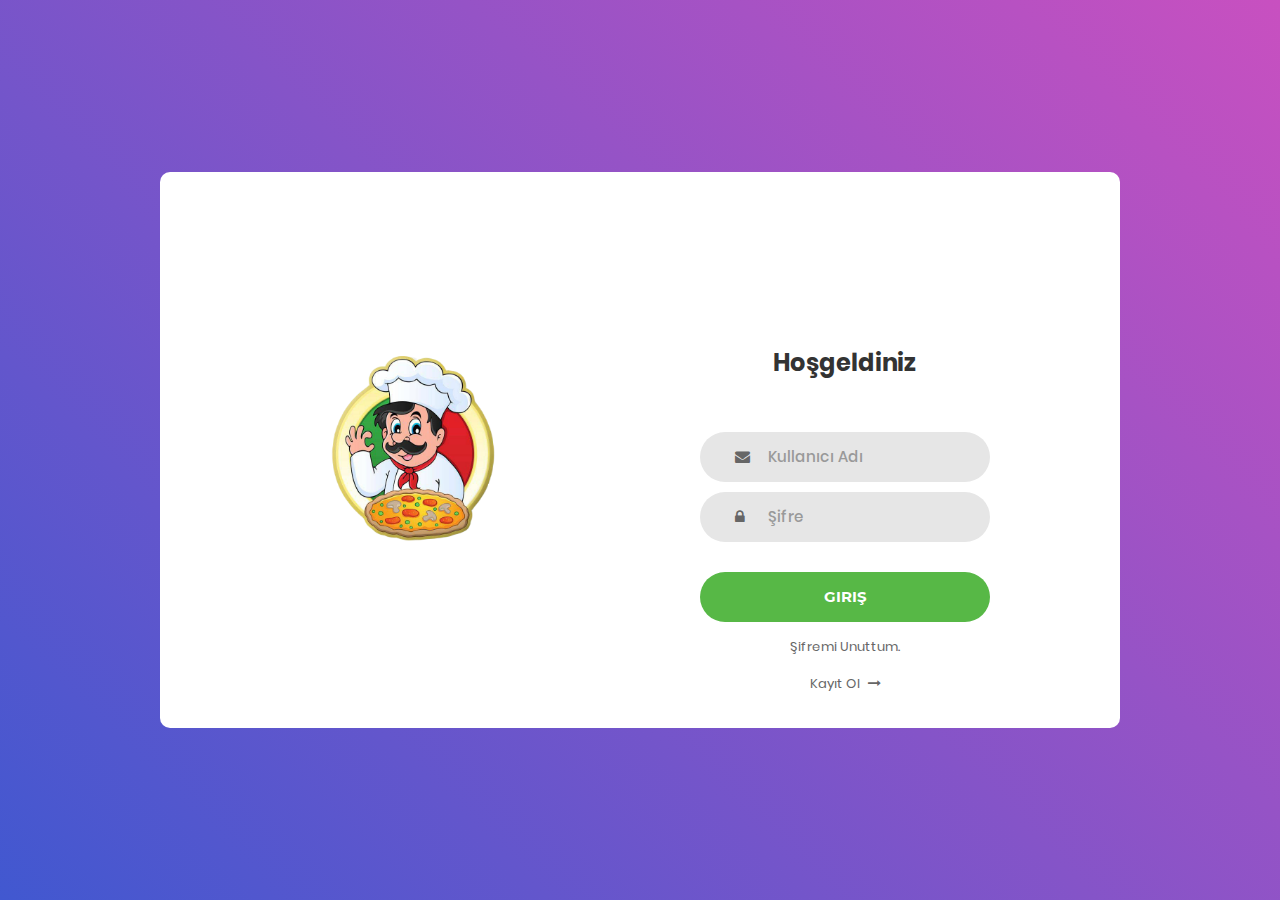
<file: StokKontrolSistemi/wwwroot/Login/index.html>
<!DOCTYPE html>
<html lang="en">
<head>
	<title>Giriş/Stok Takip</title>
	<meta charset="UTF-8">
	<meta name="viewport" content="width=device-width, initial-scale=1">
<!--===============================================================================================-->	
	<link rel="icon" type="image/png" href="images/icons/favicon.ico"/>
<!--===============================================================================================-->
	<link rel="stylesheet" type="text/css" href="vendor/bootstrap/css/bootstrap.min.css">
<!--===============================================================================================-->
	<link rel="stylesheet" type="text/css" href="fonts/font-awesome-4.7.0/css/font-awesome.min.css">
<!--===============================================================================================-->
	<link rel="stylesheet" type="text/css" href="vendor/animate/animate.css">
<!--===============================================================================================-->	
	<link rel="stylesheet" type="text/css" href="vendor/css-hamburgers/hamburgers.min.css">
<!--===============================================================================================-->
	<link rel="stylesheet" type="text/css" href="vendor/select2/select2.min.css">
<!--===============================================================================================-->
	<link rel="stylesheet" type="text/css" href="css/util.css">
	<link rel="stylesheet" type="text/css" href="css/main.css">
<!--===============================================================================================-->
</head>
<body>
	
	<div class="limiter">
		<div class="container-login100">
			<div class="wrap-login100">
				<div class="login100-pic js-tilt" data-tilt>
					<img src="images/pizzacı.png" alt="IMG">
				</div>

				<form class="login100-form validate-form">
					<span class="login100-form-title">
						Hoşgeldiniz
					</span>

					<div class="wrap-input100 validate-input" data-validate = "Valid email is required: ex@abc.xyz">
						<input class="input100" type="text" name="Kullanici" placeholder="Kullanıcı Adı">
						<span class="focus-input100"></span>
						<span class="symbol-input100">
							<i class="fa fa-envelope" aria-hidden="true"></i>
						</span>
					</div>

					<div class="wrap-input100 validate-input" data-validate = "Password is required">
						<input class="input100" type="password" name="Sifre" placeholder="Şifre">
						<span class="focus-input100"></span>
						<span class="symbol-input100">
							<i class="fa fa-lock" aria-hidden="true"></i>
						</span>
					</div>
					
					<div class="container-login100-form-btn">
						<button class="login100-form-btn">
							Giriş
						</button>
					</div>

					<div class="text-center p-t-12">
						<span class="txt1">
							
						</span>
						<a class="txt2" href="#">
							Şifremi Unuttum.
						</a>
					</div>

					<div class="text-center p-t-13">
						<a class="txt2" href="#">
							   Kayıt Ol
							<i class="fa fa-long-arrow-right m-l-5" aria-hidden="true"></i>
						</a>
					</div>
				</form>
			</div>
		</div>
	</div>
	
	

	
<!--===============================================================================================-->	
	<script src="vendor/jquery/jquery-3.2.1.min.js"></script>
<!--===============================================================================================-->
	<script src="vendor/bootstrap/js/popper.js"></script>
	<script src="vendor/bootstrap/js/bootstrap.min.js"></script>
<!--===============================================================================================-->
	<script src="vendor/select2/select2.min.js"></script>
<!--===============================================================================================-->
	<script src="vendor/tilt/tilt.jquery.min.js"></script>
	<script >
		$('.js-tilt').tilt({
			scale: 1.1
		})
	</script>
<!--===============================================================================================-->
	<script src="js/main.js"></script>

</body>
</html>
</file>
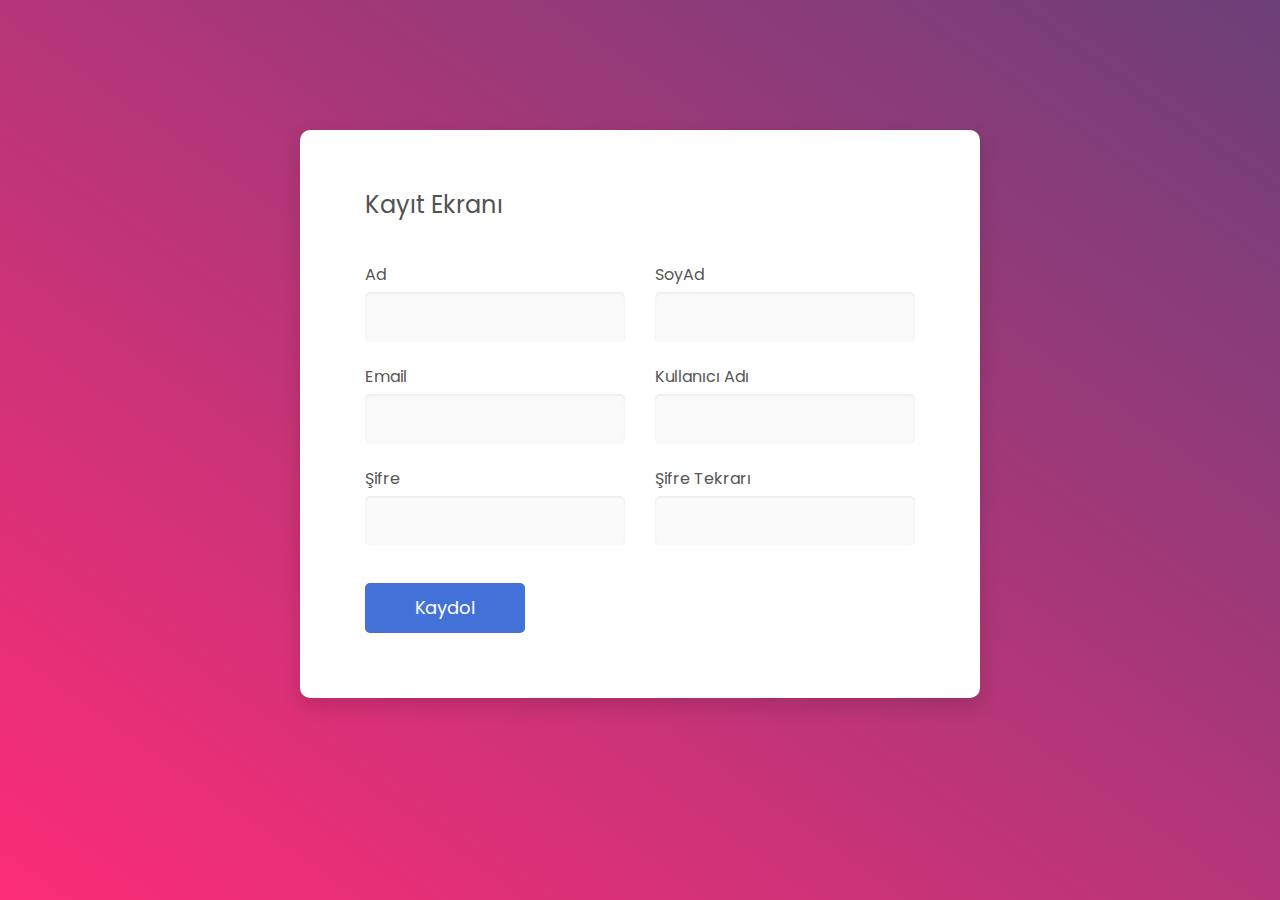
<file: StokKontrolSistemi/wwwroot/register/index.html>
<!DOCTYPE html>
<html lang="en">

<head>
    <!-- Required meta tags-->
    <meta charset="UTF-8">
    <meta name="viewport" content="width=device-width, initial-scale=1, shrink-to-fit=no">
    <meta name="description" content="Colorlib Templates">
    <meta name="author" content="Colorlib">
    <meta name="keywords" content="Colorlib Templates">

    <!-- Title Page-->
    <title>Au Register Forms by Colorlib</title>

    <!-- Icons font CSS-->
    <link href="vendor/mdi-font/css/material-design-iconic-font.min.css" rel="stylesheet" media="all">
    <link href="vendor/font-awesome-4.7/css/font-awesome.min.css" rel="stylesheet" media="all">
    <!-- Font special for pages-->
    <link href="https://fonts.googleapis.com/css?family=Poppins:100,100i,200,200i,300,300i,400,400i,500,500i,600,600i,700,700i,800,800i,900,900i" rel="stylesheet">

    <!-- Vendor CSS-->
    <link href="vendor/select2/select2.min.css" rel="stylesheet" media="all">
    <link href="vendor/datepicker/daterangepicker.css" rel="stylesheet" media="all">

    <!-- Main CSS-->
    <link href="css/main.css" rel="stylesheet" media="all">
</head>

<body>
   
    <div class="page-wrapper bg-gra-02 p-t-130 p-b-100 font-poppins">
        <div class="wrapper wrapper--w680">
            <div class="card card-4">
                <div class="card-body">
                    <h2 class="title">Kayıt Ekranı</h2>
                    <form method="POST">
                        <div class="row row-space">
                            <div class="col-2">
                                <div class="input-group">
                                    <label class="label">Ad</label>
                                    <input class="input--style-4" type="text" name="Ad">
                                </div>
                            </div>
                            <div class="col-2">
                                <div class="input-group">
                                    <label class="label">SoyAd</label>
                                    <input class="input--style-4" type="text" name="Soyad">
                                </div>
                            </div>
                        </div>
                        <div class="row row-space">
                            <div class="col-2">
                                <div class="input-group">
                                    <label class="label">Email</label>
                                    <input class="input--style-4" type="email" name="Email">
                                </div>
                            </div>
                            <div class="col-2">
                                <div class="input-group">
                                    <label class="label">Kullanıcı Adı</label>
                                    <input class="input--style-4" type="text" name="kullanic_adi">
                                </div>
                            </div>
                        </div>
                        <div class="row row-space">
                            <div class="col-2">
                                <div class="input-group">
                                    <label class="label">Şifre</label>
                                    <input class="input--style-4" type="password" name="Sifre">
                                </div>
                            </div>
                            <div class="col-2">
                                <div class="input-group">
                                    <label class="label">Şifre Tekrarı</label>
                                    <input class="input--style-4" type="password" name="SifreTekrar">
                                </div>
                            </div>
                        </div>

                        <div class="p-t-15">
                            <button class="btn btn--radius-2 btn--blue" type="submit">Kaydol</button>
                        </div>
                    </form>
                </div>
            </div>
        </div>
    </div>
    <!-- Jquery JS-->
    <script src="vendor/jquery/jquery.min.js"></script>
    <!-- Vendor JS-->
    <script src="vendor/select2/select2.min.js"></script>
    <script src="vendor/datepicker/moment.min.js"></script>
    <script src="vendor/datepicker/daterangepicker.js"></script>

    <!-- Main JS-->
    <script src="js/global.js"></script>

</body><!-- This templates was made by Colorlib (https://colorlib.com) -->

</html>
<!-- end document-->
</file>
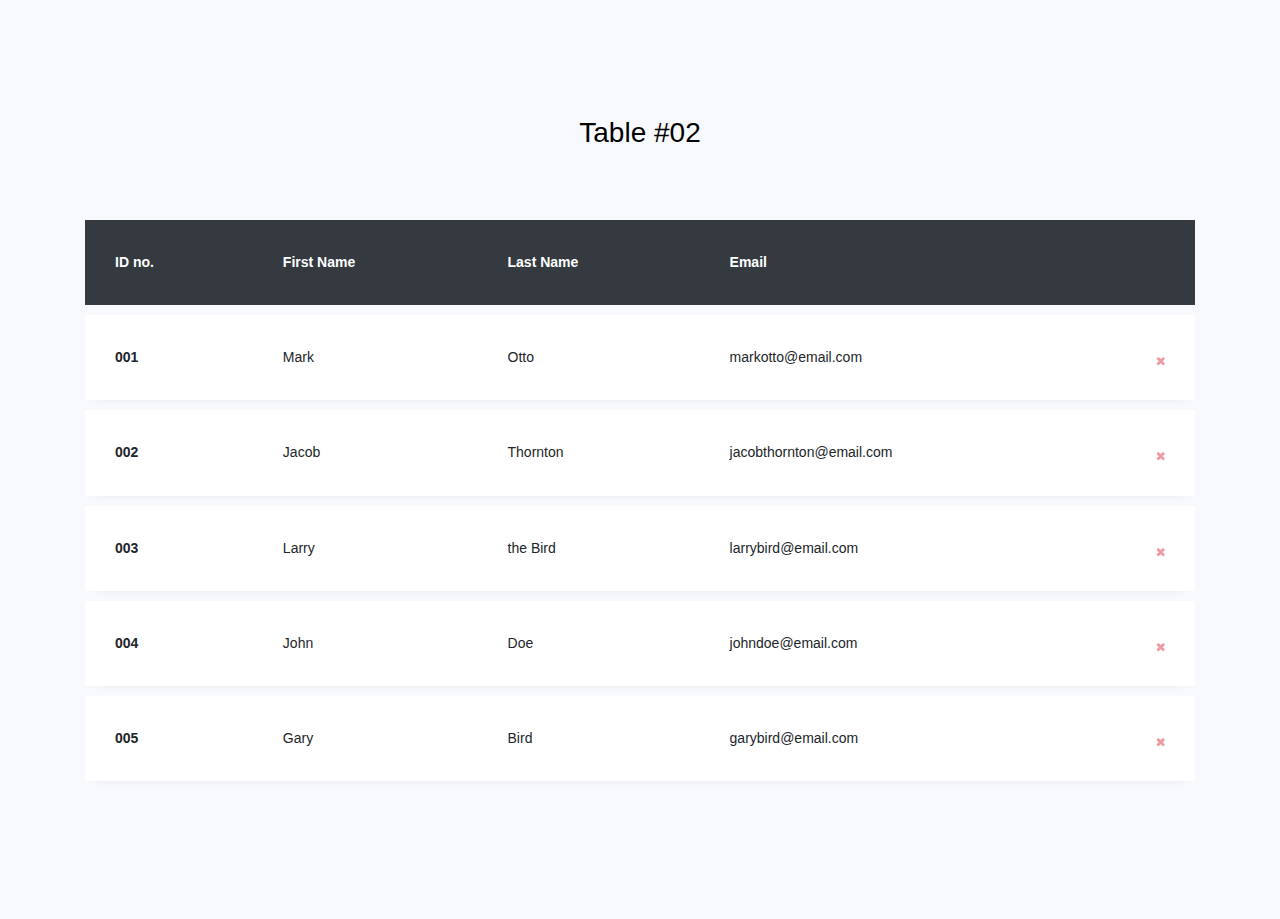
<file: StokKontrolSistemi/wwwroot/table-02/index.html>
<!doctype html>
<html lang="en">
  <head>
  	<title>Table 02</title>
    <meta charset="utf-8">
    <meta name="viewport" content="width=device-width, initial-scale=1, shrink-to-fit=no">

	<link href='https://fonts.googleapis.com/css?family=Roboto:400,100,300,700' rel='stylesheet' type='text/css'>

	<link rel="stylesheet" href="https://stackpath.bootstrapcdn.com/font-awesome/4.7.0/css/font-awesome.min.css">
	
	<link rel="stylesheet" href="css/style.css">

	</head>
	<body>
	<section class="ftco-section">
		<div class="container">
			<div class="row justify-content-center">
				<div class="col-md-6 text-center mb-5">
					<h2 class="heading-section">Table #02</h2>
				</div>
			</div>
			<div class="row">
				<div class="col-md-12">
					<div class="table-wrap">
						<table class="table">
						  <thead class="thead-dark">
						    <tr>
						      <th>ID no.</th>
						      <th>First Name</th>
						      <th>Last Name</th>
						      <th>Email</th>
						      <th>&nbsp;</th>
						    </tr>
						  </thead>
						  <tbody>
						    <tr class="alert" role="alert">
						      <th scope="row">001</th>
						      <td>Mark</td>
						      <td>Otto</td>
						      <td>markotto@email.com</td>
						      <td>
						      	<a href="#" class="close" data-dismiss="alert" aria-label="Close">
				            	<span aria-hidden="true"><i class="fa fa-close"></i></span>
				          	</a>
				        	</td>
						    </tr>
						    <tr class="alert" role="alert">
						      <th scope="row">002</th>
						      <td>Jacob</td>
						      <td>Thornton</td>
						      <td>jacobthornton@email.com</td>
						      <td>
						      	<a href="#" class="close" data-dismiss="alert" aria-label="Close">
				            	<span aria-hidden="true"><i class="fa fa-close"></i></span>
				          	</a>
				        	</td>
						    </tr>
						    <tr class="alert" role="alert">
						      <th scope="row">003</th>
						      <td>Larry</td>
						      <td>the Bird</td>
						      <td>larrybird@email.com</td>
						      <td>
						      	<a href="#" class="close" data-dismiss="alert" aria-label="Close">
				            	<span aria-hidden="true"><i class="fa fa-close"></i></span>
				          	</a>
				        	</td>
						    </tr>
						    <tr class="alert" role="alert">
						      <th scope="row">004</th>
						      <td>John</td>
						      <td>Doe</td>
						      <td>johndoe@email.com</td>
						      <td>
						      	<a href="#" class="close" data-dismiss="alert" aria-label="Close">
				            	<span aria-hidden="true"><i class="fa fa-close"></i></span>
				          	</a>
				        	</td>
						    </tr>
						    <tr class="alert" role="alert">
						      <th scope="row">005</th>
						      <td>Gary</td>
						      <td>Bird</td>
						      <td>garybird@email.com</td>
						      <td>
						      	<a href="#" class="close" data-dismiss="alert" aria-label="Close">
				            	<span aria-hidden="true"><i class="fa fa-close"></i></span>
				          	</a>
				        	</td>
						    </tr>
						  </tbody>
						</table>
					</div>
				</div>
			</div>
		</div>
	</section>

	<script src="js/jquery.min.js"></script>
  <script src="js/popper.js"></script>
  <script src="js/bootstrap.min.js"></script>
  <script src="js/main.js"></script>

	</body>
</html>
</file>
<file: StokKontrolSistemi/wwwroot/Login/css/util.css>
/*[ FONT SIZE ]
///////////////////////////////////////////////////////////
*/
.fs-1 {font-size: 1px;}
.fs-2 {font-size: 2px;}
.fs-3 {font-size: 3px;}
.fs-4 {font-size: 4px;}
.fs-5 {font-size: 5px;}
.fs-6 {font-size: 6px;}
.fs-7 {font-size: 7px;}
.fs-8 {font-size: 8px;}
.fs-9 {font-size: 9px;}
.fs-10 {font-size: 10px;}
.fs-11 {font-size: 11px;}
.fs-12 {font-size: 12px;}
.fs-13 {font-size: 13px;}
.fs-14 {font-size: 14px;}
.fs-15 {font-size: 15px;}
.fs-16 {font-size: 16px;}
.fs-17 {font-size: 17px;}
.fs-18 {font-size: 18px;}
.fs-19 {font-size: 19px;}
.fs-20 {font-size: 20px;}
.fs-21 {font-size: 21px;}
.fs-22 {font-size: 22px;}
.fs-23 {font-size: 23px;}
.fs-24 {font-size: 24px;}
.fs-25 {font-size: 25px;}
.fs-26 {font-size: 26px;}
.fs-27 {font-size: 27px;}
.fs-28 {font-size: 28px;}
.fs-29 {font-size: 29px;}
.fs-30 {font-size: 30px;}
.fs-31 {font-size: 31px;}
.fs-32 {font-size: 32px;}
.fs-33 {font-size: 33px;}
.fs-34 {font-size: 34px;}
.fs-35 {font-size: 35px;}
.fs-36 {font-size: 36px;}
.fs-37 {font-size: 37px;}
.fs-38 {font-size: 38px;}
.fs-39 {font-size: 39px;}
.fs-40 {font-size: 40px;}
.fs-41 {font-size: 41px;}
.fs-42 {font-size: 42px;}
.fs-43 {font-size: 43px;}
.fs-44 {font-size: 44px;}
.fs-45 {font-size: 45px;}
.fs-46 {font-size: 46px;}
.fs-47 {font-size: 47px;}
.fs-48 {font-size: 48px;}
.fs-49 {font-size: 49px;}
.fs-50 {font-size: 50px;}
.fs-51 {font-size: 51px;}
.fs-52 {font-size: 52px;}
.fs-53 {font-size: 53px;}
.fs-54 {font-size: 54px;}
.fs-55 {font-size: 55px;}
.fs-56 {font-size: 56px;}
.fs-57 {font-size: 57px;}
.fs-58 {font-size: 58px;}
.fs-59 {font-size: 59px;}
.fs-60 {font-size: 60px;}
.fs-61 {font-size: 61px;}
.fs-62 {font-size: 62px;}
.fs-63 {font-size: 63px;}
.fs-64 {font-size: 64px;}
.fs-65 {font-size: 65px;}
.fs-66 {font-size: 66px;}
.fs-67 {font-size: 67px;}
.fs-68 {font-size: 68px;}
.fs-69 {font-size: 69px;}
.fs-70 {font-size: 70px;}
.fs-71 {font-size: 71px;}
.fs-72 {font-size: 72px;}
.fs-73 {font-size: 73px;}
.fs-74 {font-size: 74px;}
.fs-75 {font-size: 75px;}
.fs-76 {font-size: 76px;}
.fs-77 {font-size: 77px;}
.fs-78 {font-size: 78px;}
.fs-79 {font-size: 79px;}
.fs-80 {font-size: 80px;}
.fs-81 {font-size: 81px;}
.fs-82 {font-size: 82px;}
.fs-83 {font-size: 83px;}
.fs-84 {font-size: 84px;}
.fs-85 {font-size: 85px;}
.fs-86 {font-size: 86px;}
.fs-87 {font-size: 87px;}
.fs-88 {font-size: 88px;}
.fs-89 {font-size: 89px;}
.fs-90 {font-size: 90px;}
.fs-91 {font-size: 91px;}
.fs-92 {font-size: 92px;}
.fs-93 {font-size: 93px;}
.fs-94 {font-size: 94px;}
.fs-95 {font-size: 95px;}
.fs-96 {font-size: 96px;}
.fs-97 {font-size: 97px;}
.fs-98 {font-size: 98px;}
.fs-99 {font-size: 99px;}
.fs-100 {font-size: 100px;}
.fs-101 {font-size: 101px;}
.fs-102 {font-size: 102px;}
.fs-103 {font-size: 103px;}
.fs-104 {font-size: 104px;}
.fs-105 {font-size: 105px;}
.fs-106 {font-size: 106px;}
.fs-107 {font-size: 107px;}
.fs-108 {font-size: 108px;}
.fs-109 {font-size: 109px;}
.fs-110 {font-size: 110px;}
.fs-111 {font-size: 111px;}
.fs-112 {font-size: 112px;}
.fs-113 {font-size: 113px;}
.fs-114 {font-size: 114px;}
.fs-115 {font-size: 115px;}
.fs-116 {font-size: 116px;}
.fs-117 {font-size: 117px;}
.fs-118 {font-size: 118px;}
.fs-119 {font-size: 119px;}
.fs-120 {font-size: 120px;}
.fs-121 {font-size: 121px;}
.fs-122 {font-size: 122px;}
.fs-123 {font-size: 123px;}
.fs-124 {font-size: 124px;}
.fs-125 {font-size: 125px;}
.fs-126 {font-size: 126px;}
.fs-127 {font-size: 127px;}
.fs-128 {font-size: 128px;}
.fs-129 {font-size: 129px;}
.fs-130 {font-size: 130px;}
.fs-131 {font-size: 131px;}
.fs-132 {font-size: 132px;}
.fs-133 {font-size: 133px;}
.fs-134 {font-size: 134px;}
.fs-135 {font-size: 135px;}
.fs-136 {font-size: 136px;}
.fs-137 {font-size: 137px;}
.fs-138 {font-size: 138px;}
.fs-139 {font-size: 139px;}
.fs-140 {font-size: 140px;}
.fs-141 {font-size: 141px;}
.fs-142 {font-size: 142px;}
.fs-143 {font-size: 143px;}
.fs-144 {font-size: 144px;}
.fs-145 {font-size: 145px;}
.fs-146 {font-size: 146px;}
.fs-147 {font-size: 147px;}
.fs-148 {font-size: 148px;}
.fs-149 {font-size: 149px;}
.fs-150 {font-size: 150px;}
.fs-151 {font-size: 151px;}
.fs-152 {font-size: 152px;}
.fs-153 {font-size: 153px;}
.fs-154 {font-size: 154px;}
.fs-155 {font-size: 155px;}
.fs-156 {font-size: 156px;}
.fs-157 {font-size: 157px;}
.fs-158 {font-size: 158px;}
.fs-159 {font-size: 159px;}
.fs-160 {font-size: 160px;}
.fs-161 {font-size: 161px;}
.fs-162 {font-size: 162px;}
.fs-163 {font-size: 163px;}
.fs-164 {font-size: 164px;}
.fs-165 {font-size: 165px;}
.fs-166 {font-size: 166px;}
.fs-167 {font-size: 167px;}
.fs-168 {font-size: 168px;}
.fs-169 {font-size: 169px;}
.fs-170 {font-size: 170px;}
.fs-171 {font-size: 171px;}
.fs-172 {font-size: 172px;}
.fs-173 {font-size: 173px;}
.fs-174 {font-size: 174px;}
.fs-175 {font-size: 175px;}
.fs-176 {font-size: 176px;}
.fs-177 {font-size: 177px;}
.fs-178 {font-size: 178px;}
.fs-179 {font-size: 179px;}
.fs-180 {font-size: 180px;}
.fs-181 {font-size: 181px;}
.fs-182 {font-size: 182px;}
.fs-183 {font-size: 183px;}
.fs-184 {font-size: 184px;}
.fs-185 {font-size: 185px;}
.fs-186 {font-size: 186px;}
.fs-187 {font-size: 187px;}
.fs-188 {font-size: 188px;}
.fs-189 {font-size: 189px;}
.fs-190 {font-size: 190px;}
.fs-191 {font-size: 191px;}
.fs-192 {font-size: 192px;}
.fs-193 {font-size: 193px;}
.fs-194 {font-size: 194px;}
.fs-195 {font-size: 195px;}
.fs-196 {font-size: 196px;}
.fs-197 {font-size: 197px;}
.fs-198 {font-size: 198px;}
.fs-199 {font-size: 199px;}
.fs-200 {font-size: 200px;}

/*[ PADDING ]
///////////////////////////////////////////////////////////
*/
.p-t-0 {padding-top: 0px;}
.p-t-1 {padding-top: 1px;}
.p-t-2 {padding-top: 2px;}
.p-t-3 {padding-top: 3px;}
.p-t-4 {padding-top: 4px;}
.p-t-5 {padding-top: 5px;}
.p-t-6 {padding-top: 6px;}
.p-t-7 {padding-top: 7px;}
.p-t-8 {padding-top: 8px;}
.p-t-9 {padding-top: 9px;}
.p-t-10 {padding-top: 10px;}
.p-t-11 {padding-top: 11px;}
.p-t-12 {padding-top: 12px;}
.p-t-13 {padding-top: 13px;}
.p-t-14 {padding-top: 14px;}
.p-t-15 {padding-top: 15px;}
.p-t-16 {padding-top: 16px;}
.p-t-17 {padding-top: 17px;}
.p-t-18 {padding-top: 18px;}
.p-t-19 {padding-top: 19px;}
.p-t-20 {padding-top: 20px;}
.p-t-21 {padding-top: 21px;}
.p-t-22 {padding-top: 22px;}
.p-t-23 {padding-top: 23px;}
.p-t-24 {padding-top: 24px;}
.p-t-25 {padding-top: 25px;}
.p-t-26 {padding-top: 26px;}
.p-t-27 {padding-top: 27px;}
.p-t-28 {padding-top: 28px;}
.p-t-29 {padding-top: 29px;}
.p-t-30 {padding-top: 30px;}
.p-t-31 {padding-top: 31px;}
.p-t-32 {padding-top: 32px;}
.p-t-33 {padding-top: 33px;}
.p-t-34 {padding-top: 34px;}
.p-t-35 {padding-top: 35px;}
.p-t-36 {padding-top: 36px;}
.p-t-37 {padding-top: 37px;}
.p-t-38 {padding-top: 38px;}
.p-t-39 {padding-top: 39px;}
.p-t-40 {padding-top: 40px;}
.p-t-41 {padding-top: 41px;}
.p-t-42 {padding-top: 42px;}
.p-t-43 {padding-top: 43px;}
.p-t-44 {padding-top: 44px;}
.p-t-45 {padding-top: 45px;}
.p-t-46 {padding-top: 46px;}
.p-t-47 {padding-top: 47px;}
.p-t-48 {padding-top: 48px;}
.p-t-49 {padding-top: 49px;}
.p-t-50 {padding-top: 50px;}
.p-t-51 {padding-top: 51px;}
.p-t-52 {padding-top: 52px;}
.p-t-53 {padding-top: 53px;}
.p-t-54 {padding-top: 54px;}
.p-t-55 {padding-top: 55px;}
.p-t-56 {padding-top: 56px;}
.p-t-57 {padding-top: 57px;}
.p-t-58 {padding-top: 58px;}
.p-t-59 {padding-top: 59px;}
.p-t-60 {padding-top: 60px;}
.p-t-61 {padding-top: 61px;}
.p-t-62 {padding-top: 62px;}
.p-t-63 {padding-top: 63px;}
.p-t-64 {padding-top: 64px;}
.p-t-65 {padding-top: 65px;}
.p-t-66 {padding-top: 66px;}
.p-t-67 {padding-top: 67px;}
.p-t-68 {padding-top: 68px;}
.p-t-69 {padding-top: 69px;}
.p-t-70 {padding-top: 70px;}
.p-t-71 {padding-top: 71px;}
.p-t-72 {padding-top: 72px;}
.p-t-73 {padding-top: 73px;}
.p-t-74 {padding-top: 74px;}
.p-t-75 {padding-top: 75px;}
.p-t-76 {padding-top: 76px;}
.p-t-77 {padding-top: 77px;}
.p-t-78 {padding-top: 78px;}
.p-t-79 {padding-top: 79px;}
.p-t-80 {padding-top: 80px;}
.p-t-81 {padding-top: 81px;}
.p-t-82 {padding-top: 82px;}
.p-t-83 {padding-top: 83px;}
.p-t-84 {padding-top: 84px;}
.p-t-85 {padding-top: 85px;}
.p-t-86 {padding-top: 86px;}
.p-t-87 {padding-top: 87px;}
.p-t-88 {padding-top: 88px;}
.p-t-89 {padding-top: 89px;}
.p-t-90 {padding-top: 90px;}
.p-t-91 {padding-top: 91px;}
.p-t-92 {padding-top: 92px;}
.p-t-93 {padding-top: 93px;}
.p-t-94 {padding-top: 94px;}
.p-t-95 {padding-top: 95px;}
.p-t-96 {padding-top: 96px;}
.p-t-97 {padding-top: 97px;}
.p-t-98 {padding-top: 98px;}
.p-t-99 {padding-top: 99px;}
.p-t-100 {padding-top: 100px;}
.p-t-101 {padding-top: 101px;}
.p-t-102 {padding-top: 102px;}
.p-t-103 {padding-top: 103px;}
.p-t-104 {padding-top: 104px;}
.p-t-105 {padding-top: 105px;}
.p-t-106 {padding-top: 106px;}
.p-t-107 {padding-top: 107px;}
.p-t-108 {padding-top: 108px;}
.p-t-109 {padding-top: 109px;}
.p-t-110 {padding-top: 110px;}
.p-t-111 {padding-top: 111px;}
.p-t-112 {padding-top: 112px;}
.p-t-113 {padding-top: 113px;}
.p-t-114 {padding-top: 114px;}
.p-t-115 {padding-top: 115px;}
.p-t-116 {padding-top: 116px;}
.p-t-117 {padding-top: 117px;}
.p-t-118 {padding-top: 118px;}
.p-t-119 {padding-top: 119px;}
.p-t-120 {padding-top: 120px;}
.p-t-121 {padding-top: 121px;}
.p-t-122 {padding-top: 122px;}
.p-t-123 {padding-top: 123px;}
.p-t-124 {padding-top: 124px;}
.p-t-125 {padding-top: 125px;}
.p-t-126 {padding-top: 126px;}
.p-t-127 {padding-top: 127px;}
.p-t-128 {padding-top: 128px;}
.p-t-129 {padding-top: 129px;}
.p-t-130 {padding-top: 130px;}
.p-t-131 {padding-top: 131px;}
.p-t-132 {padding-top: 132px;}
.p-t-133 {padding-top: 133px;}
.p-t-134 {padding-top: 134px;}
.p-t-135 {padding-top: 135px;}
.p-t-136 {padding-top: 136px;}
.p-t-137 {padding-top: 137px;}
.p-t-138 {padding-top: 138px;}
.p-t-139 {padding-top: 139px;}
.p-t-140 {padding-top: 140px;}
.p-t-141 {padding-top: 141px;}
.p-t-142 {padding-top: 142px;}
.p-t-143 {padding-top: 143px;}
.p-t-144 {padding-top: 144px;}
.p-t-145 {padding-top: 145px;}
.p-t-146 {padding-top: 146px;}
.p-t-147 {padding-top: 147px;}
.p-t-148 {padding-top: 148px;}
.p-t-149 {padding-top: 149px;}
.p-t-150 {padding-top: 150px;}
.p-t-151 {padding-top: 151px;}
.p-t-152 {padding-top: 152px;}
.p-t-153 {padding-top: 153px;}
.p-t-154 {padding-top: 154px;}
.p-t-155 {padding-top: 155px;}
.p-t-156 {padding-top: 156px;}
.p-t-157 {padding-top: 157px;}
.p-t-158 {padding-top: 158px;}
.p-t-159 {padding-top: 159px;}
.p-t-160 {padding-top: 160px;}
.p-t-161 {padding-top: 161px;}
.p-t-162 {padding-top: 162px;}
.p-t-163 {padding-top: 163px;}
.p-t-164 {padding-top: 164px;}
.p-t-165 {padding-top: 165px;}
.p-t-166 {padding-top: 166px;}
.p-t-167 {padding-top: 167px;}
.p-t-168 {padding-top: 168px;}
.p-t-169 {padding-top: 169px;}
.p-t-170 {padding-top: 170px;}
.p-t-171 {padding-top: 171px;}
.p-t-172 {padding-top: 172px;}
.p-t-173 {padding-top: 173px;}
.p-t-174 {padding-top: 174px;}
.p-t-175 {padding-top: 175px;}
.p-t-176 {padding-top: 176px;}
.p-t-177 {padding-top: 177px;}
.p-t-178 {padding-top: 178px;}
.p-t-179 {padding-top: 179px;}
.p-t-180 {padding-top: 180px;}
.p-t-181 {padding-top: 181px;}
.p-t-182 {padding-top: 182px;}
.p-t-183 {padding-top: 183px;}
.p-t-184 {padding-top: 184px;}
.p-t-185 {padding-top: 185px;}
.p-t-186 {padding-top: 186px;}
.p-t-187 {padding-top: 187px;}
.p-t-188 {padding-top: 188px;}
.p-t-189 {padding-top: 189px;}
.p-t-190 {padding-top: 190px;}
.p-t-191 {padding-top: 191px;}
.p-t-192 {padding-top: 192px;}
.p-t-193 {padding-top: 193px;}
.p-t-194 {padding-top: 194px;}
.p-t-195 {padding-top: 195px;}
.p-t-196 {padding-top: 196px;}
.p-t-197 {padding-top: 197px;}
.p-t-198 {padding-top: 198px;}
.p-t-199 {padding-top: 199px;}
.p-t-200 {padding-top: 200px;}
.p-t-201 {padding-top: 201px;}
.p-t-202 {padding-top: 202px;}
.p-t-203 {padding-top: 203px;}
.p-t-204 {padding-top: 204px;}
.p-t-205 {padding-top: 205px;}
.p-t-206 {padding-top: 206px;}
.p-t-207 {padding-top: 207px;}
.p-t-208 {padding-top: 208px;}
.p-t-209 {padding-top: 209px;}
.p-t-210 {padding-top: 210px;}
.p-t-211 {padding-top: 211px;}
.p-t-212 {padding-top: 212px;}
.p-t-213 {padding-top: 213px;}
.p-t-214 {padding-top: 214px;}
.p-t-215 {padding-top: 215px;}
.p-t-216 {padding-top: 216px;}
.p-t-217 {padding-top: 217px;}
.p-t-218 {padding-top: 218px;}
.p-t-219 {padding-top: 219px;}
.p-t-220 {padding-top: 220px;}
.p-t-221 {padding-top: 221px;}
.p-t-222 {padding-top: 222px;}
.p-t-223 {padding-top: 223px;}
.p-t-224 {padding-top: 224px;}
.p-t-225 {padding-top: 225px;}
.p-t-226 {padding-top: 226px;}
.p-t-227 {padding-top: 227px;}
.p-t-228 {padding-top: 228px;}
.p-t-229 {padding-top: 229px;}
.p-t-230 {padding-top: 230px;}
.p-t-231 {padding-top: 231px;}
.p-t-232 {padding-top: 232px;}
.p-t-233 {padding-top: 233px;}
.p-t-234 {padding-top: 234px;}
.p-t-235 {padding-top: 235px;}
.p-t-236 {padding-top: 236px;}
.p-t-237 {padding-top: 237px;}
.p-t-238 {padding-top: 238px;}
.p-t-239 {padding-top: 239px;}
.p-t-240 {padding-top: 240px;}
.p-t-241 {padding-top: 241px;}
.p-t-242 {padding-top: 242px;}
.p-t-243 {padding-top: 243px;}
.p-t-244 {padding-top: 244px;}
.p-t-245 {padding-top: 245px;}
.p-t-246 {padding-top: 246px;}
.p-t-247 {padding-top: 247px;}
.p-t-248 {padding-top: 248px;}
.p-t-249 {padding-top: 249px;}
.p-t-250 {padding-top: 250px;}
.p-b-0 {padding-bottom: 0px;}
.p-b-1 {padding-bottom: 1px;}
.p-b-2 {padding-bottom: 2px;}
.p-b-3 {padding-bottom: 3px;}
.p-b-4 {padding-bottom: 4px;}
.p-b-5 {padding-bottom: 5px;}
.p-b-6 {padding-bottom: 6px;}
.p-b-7 {padding-bottom: 7px;}
.p-b-8 {padding-bottom: 8px;}
.p-b-9 {padding-bottom: 9px;}
.p-b-10 {padding-bottom: 10px;}
.p-b-11 {padding-bottom: 11px;}
.p-b-12 {padding-bottom: 12px;}
.p-b-13 {padding-bottom: 13px;}
.p-b-14 {padding-bottom: 14px;}
.p-b-15 {padding-bottom: 15px;}
.p-b-16 {padding-bottom: 16px;}
.p-b-17 {padding-bottom: 17px;}
.p-b-18 {padding-bottom: 18px;}
.p-b-19 {padding-bottom: 19px;}
.p-b-20 {padding-bottom: 20px;}
.p-b-21 {padding-bottom: 21px;}
.p-b-22 {padding-bottom: 22px;}
.p-b-23 {padding-bottom: 23px;}
.p-b-24 {padding-bottom: 24px;}
.p-b-25 {padding-bottom: 25px;}
.p-b-26 {padding-bottom: 26px;}
.p-b-27 {padding-bottom: 27px;}
.p-b-28 {padding-bottom: 28px;}
.p-b-29 {padding-bottom: 29px;}
.p-b-30 {padding-bottom: 30px;}
.p-b-31 {padding-bottom: 31px;}
.p-b-32 {padding-bottom: 32px;}
.p-b-33 {padding-bottom: 33px;}
.p-b-34 {padding-bottom: 34px;}
.p-b-35 {padding-bottom: 35px;}
.p-b-36 {padding-bottom: 36px;}
.p-b-37 {padding-bottom: 37px;}
.p-b-38 {padding-bottom: 38px;}
.p-b-39 {padding-bottom: 39px;}
.p-b-40 {padding-bottom: 40px;}
.p-b-41 {padding-bottom: 41px;}
.p-b-42 {padding-bottom: 42px;}
.p-b-43 {padding-bottom: 43px;}
.p-b-44 {padding-bottom: 44px;}
.p-b-45 {padding-bottom: 45px;}
.p-b-46 {padding-bottom: 46px;}
.p-b-47 {padding-bottom: 47px;}
.p-b-48 {padding-bottom: 48px;}
.p-b-49 {padding-bottom: 49px;}
.p-b-50 {padding-bottom: 50px;}
.p-b-51 {padding-bottom: 51px;}
.p-b-52 {padding-bottom: 52px;}
.p-b-53 {padding-bottom: 53px;}
.p-b-54 {padding-bottom: 54px;}
.p-b-55 {padding-bottom: 55px;}
.p-b-56 {padding-bottom: 56px;}
.p-b-57 {padding-bottom: 57px;}
.p-b-58 {padding-bottom: 58px;}
.p-b-59 {padding-bottom: 59px;}
.p-b-60 {padding-bottom: 60px;}
.p-b-61 {padding-bottom: 61px;}
.p-b-62 {padding-bottom: 62px;}
.p-b-63 {padding-bottom: 63px;}
.p-b-64 {padding-bottom: 64px;}
.p-b-65 {padding-bottom: 65px;}
.p-b-66 {padding-bottom: 66px;}
.p-b-67 {padding-bottom: 67px;}
.p-b-68 {padding-bottom: 68px;}
.p-b-69 {padding-bottom: 69px;}
.p-b-70 {padding-bottom: 70px;}
.p-b-71 {padding-bottom: 71px;}
.p-b-72 {padding-bottom: 72px;}
.p-b-73 {padding-bottom: 73px;}
.p-b-74 {padding-bottom: 74px;}
.p-b-75 {padding-bottom: 75px;}
.p-b-76 {padding-bottom: 76px;}
.p-b-77 {padding-bottom: 77px;}
.p-b-78 {padding-bottom: 78px;}
.p-b-79 {padding-bottom: 79px;}
.p-b-80 {padding-bottom: 80px;}
.p-b-81 {padding-bottom: 81px;}
.p-b-82 {padding-bottom: 82px;}
.p-b-83 {padding-bottom: 83px;}
.p-b-84 {padding-bottom: 84px;}
.p-b-85 {padding-bottom: 85px;}
.p-b-86 {padding-bottom: 86px;}
.p-b-87 {padding-bottom: 87px;}
.p-b-88 {padding-bottom: 88px;}
.p-b-89 {padding-bottom: 89px;}
.p-b-90 {padding-bottom: 90px;}
.p-b-91 {padding-bottom: 91px;}
.p-b-92 {padding-bottom: 92px;}
.p-b-93 {padding-bottom: 93px;}
.p-b-94 {padding-bottom: 94px;}
.p-b-95 {padding-bottom: 95px;}
.p-b-96 {padding-bottom: 96px;}
.p-b-97 {padding-bottom: 97px;}
.p-b-98 {padding-bottom: 98px;}
.p-b-99 {padding-bottom: 99px;}
.p-b-100 {padding-bottom: 100px;}
.p-b-101 {padding-bottom: 101px;}
.p-b-102 {padding-bottom: 102px;}
.p-b-103 {padding-bottom: 103px;}
.p-b-104 {padding-bottom: 104px;}
.p-b-105 {padding-bottom: 105px;}
.p-b-106 {padding-bottom: 106px;}
.p-b-107 {padding-bottom: 107px;}
.p-b-108 {padding-bottom: 108px;}
.p-b-109 {padding-bottom: 109px;}
.p-b-110 {padding-bottom: 110px;}
.p-b-111 {padding-bottom: 111px;}
.p-b-112 {padding-bottom: 112px;}
.p-b-113 {padding-bottom: 113px;}
.p-b-114 {padding-bottom: 114px;}
.p-b-115 {padding-bottom: 115px;}
.p-b-116 {padding-bottom: 116px;}
.p-b-117 {padding-bottom: 117px;}
.p-b-118 {padding-bottom: 118px;}
.p-b-119 {padding-bottom: 119px;}
.p-b-120 {padding-bottom: 120px;}
.p-b-121 {padding-bottom: 121px;}
.p-b-122 {padding-bottom: 122px;}
.p-b-123 {padding-bottom: 123px;}
.p-b-124 {padding-bottom: 124px;}
.p-b-125 {padding-bottom: 125px;}
.p-b-126 {padding-bottom: 126px;}
.p-b-127 {padding-bottom: 127px;}
.p-b-128 {padding-bottom: 128px;}
.p-b-129 {padding-bottom: 129px;}
.p-b-130 {padding-bottom: 130px;}
.p-b-131 {padding-bottom: 131px;}
.p-b-132 {padding-bottom: 132px;}
.p-b-133 {padding-bottom: 133px;}
.p-b-134 {padding-bottom: 134px;}
.p-b-135 {padding-bottom: 135px;}
.p-b-136 {padding-bottom: 136px;}
.p-b-137 {padding-bottom: 137px;}
.p-b-138 {padding-bottom: 138px;}
.p-b-139 {padding-bottom: 139px;}
.p-b-140 {padding-bottom: 140px;}
.p-b-141 {padding-bottom: 141px;}
.p-b-142 {padding-bottom: 142px;}
.p-b-143 {padding-bottom: 143px;}
.p-b-144 {padding-bottom: 144px;}
.p-b-145 {padding-bottom: 145px;}
.p-b-146 {padding-bottom: 146px;}
.p-b-147 {padding-bottom: 147px;}
.p-b-148 {padding-bottom: 148px;}
.p-b-149 {padding-bottom: 149px;}
.p-b-150 {padding-bottom: 150px;}
.p-b-151 {padding-bottom: 151px;}
.p-b-152 {padding-bottom: 152px;}
.p-b-153 {padding-bottom: 153px;}
.p-b-154 {padding-bottom: 154px;}
.p-b-155 {padding-bottom: 155px;}
.p-b-156 {padding-bottom: 156px;}
.p-b-157 {padding-bottom: 157px;}
.p-b-158 {padding-bottom: 158px;}
.p-b-159 {padding-bottom: 159px;}
.p-b-160 {padding-bottom: 160px;}
.p-b-161 {padding-bottom: 161px;}
.p-b-162 {padding-bottom: 162px;}
.p-b-163 {padding-bottom: 163px;}
.p-b-164 {padding-bottom: 164px;}
.p-b-165 {padding-bottom: 165px;}
.p-b-166 {padding-bottom: 166px;}
.p-b-167 {padding-bottom: 167px;}
.p-b-168 {padding-bottom: 168px;}
.p-b-169 {padding-bottom: 169px;}
.p-b-170 {padding-bottom: 170px;}
.p-b-171 {padding-bottom: 171px;}
.p-b-172 {padding-bottom: 172px;}
.p-b-173 {padding-bottom: 173px;}
.p-b-174 {padding-bottom: 174px;}
.p-b-175 {padding-bottom: 175px;}
.p-b-176 {padding-bottom: 176px;}
.p-b-177 {padding-bottom: 177px;}
.p-b-178 {padding-bottom: 178px;}
.p-b-179 {padding-bottom: 179px;}
.p-b-180 {padding-bottom: 180px;}
.p-b-181 {padding-bottom: 181px;}
.p-b-182 {padding-bottom: 182px;}
.p-b-183 {padding-bottom: 183px;}
.p-b-184 {padding-bottom: 184px;}
.p-b-185 {padding-bottom: 185px;}
.p-b-186 {padding-bottom: 186px;}
.p-b-187 {padding-bottom: 187px;}
.p-b-188 {padding-bottom: 188px;}
.p-b-189 {padding-bottom: 189px;}
.p-b-190 {padding-bottom: 190px;}
.p-b-191 {padding-bottom: 191px;}
.p-b-192 {padding-bottom: 192px;}
.p-b-193 {padding-bottom: 193px;}
.p-b-194 {padding-bottom: 194px;}
.p-b-195 {padding-bottom: 195px;}
.p-b-196 {padding-bottom: 196px;}
.p-b-197 {padding-bottom: 197px;}
.p-b-198 {padding-bottom: 198px;}
.p-b-199 {padding-bottom: 199px;}
.p-b-200 {padding-bottom: 200px;}
.p-b-201 {padding-bottom: 201px;}
.p-b-202 {padding-bottom: 202px;}
.p-b-203 {padding-bottom: 203px;}
.p-b-204 {padding-bottom: 204px;}
.p-b-205 {padding-bottom: 205px;}
.p-b-206 {padding-bottom: 206px;}
.p-b-207 {padding-bottom: 207px;}
.p-b-208 {padding-bottom: 208px;}
.p-b-209 {padding-bottom: 209px;}
.p-b-210 {padding-bottom: 210px;}
.p-b-211 {padding-bottom: 211px;}
.p-b-212 {padding-bottom: 212px;}
.p-b-213 {padding-bottom: 213px;}
.p-b-214 {padding-bottom: 214px;}
.p-b-215 {padding-bottom: 215px;}
.p-b-216 {padding-bottom: 216px;}
.p-b-217 {padding-bottom: 217px;}
.p-b-218 {padding-bottom: 218px;}
.p-b-219 {padding-bottom: 219px;}
.p-b-220 {padding-bottom: 220px;}
.p-b-221 {padding-bottom: 221px;}
.p-b-222 {padding-bottom: 222px;}
.p-b-223 {padding-bottom: 223px;}
.p-b-224 {padding-bottom: 224px;}
.p-b-225 {padding-bottom: 225px;}
.p-b-226 {padding-bottom: 226px;}
.p-b-227 {padding-bottom: 227px;}
.p-b-228 {padding-bottom: 228px;}
.p-b-229 {padding-bottom: 229px;}
.p-b-230 {padding-bottom: 230px;}
.p-b-231 {padding-bottom: 231px;}
.p-b-232 {padding-bottom: 232px;}
.p-b-233 {padding-bottom: 233px;}
.p-b-234 {padding-bottom: 234px;}
.p-b-235 {padding-bottom: 235px;}
.p-b-236 {padding-bottom: 236px;}
.p-b-237 {padding-bottom: 237px;}
.p-b-238 {padding-bottom: 238px;}
.p-b-239 {padding-bottom: 239px;}
.p-b-240 {padding-bottom: 240px;}
.p-b-241 {padding-bottom: 241px;}
.p-b-242 {padding-bottom: 242px;}
.p-b-243 {padding-bottom: 243px;}
.p-b-244 {padding-bottom: 244px;}
.p-b-245 {padding-bottom: 245px;}
.p-b-246 {padding-bottom: 246px;}
.p-b-247 {padding-bottom: 247px;}
.p-b-248 {padding-bottom: 248px;}
.p-b-249 {padding-bottom: 249px;}
.p-b-250 {padding-bottom: 250px;}
.p-l-0 {padding-left: 0px;}
.p-l-1 {padding-left: 1px;}
.p-l-2 {padding-left: 2px;}
.p-l-3 {padding-left: 3px;}
.p-l-4 {padding-left: 4px;}
.p-l-5 {padding-left: 5px;}
.p-l-6 {padding-left: 6px;}
.p-l-7 {padding-left: 7px;}
.p-l-8 {padding-left: 8px;}
.p-l-9 {padding-left: 9px;}
.p-l-10 {padding-left: 10px;}
.p-l-11 {padding-left: 11px;}
.p-l-12 {padding-left: 12px;}
.p-l-13 {padding-left: 13px;}
.p-l-14 {padding-left: 14px;}
.p-l-15 {padding-left: 15px;}
.p-l-16 {padding-left: 16px;}
.p-l-17 {padding-left: 17px;}
.p-l-18 {padding-left: 18px;}
.p-l-19 {padding-left: 19px;}
.p-l-20 {padding-left: 20px;}
.p-l-21 {padding-left: 21px;}
.p-l-22 {padding-left: 22px;}
.p-l-23 {padding-left: 23px;}
.p-l-24 {padding-left: 24px;}
.p-l-25 {padding-left: 25px;}
.p-l-26 {padding-left: 26px;}
.p-l-27 {padding-left: 27px;}
.p-l-28 {padding-left: 28px;}
.p-l-29 {padding-left: 29px;}
.p-l-30 {padding-left: 30px;}
.p-l-31 {padding-left: 31px;}
.p-l-32 {padding-left: 32px;}
.p-l-33 {padding-left: 33px;}
.p-l-34 {padding-left: 34px;}
.p-l-35 {padding-left: 35px;}
.p-l-36 {padding-left: 36px;}
.p-l-37 {padding-left: 37px;}
.p-l-38 {padding-left: 38px;}
.p-l-39 {padding-left: 39px;}
.p-l-40 {padding-left: 40px;}
.p-l-41 {padding-left: 41px;}
.p-l-42 {padding-left: 42px;}
.p-l-43 {padding-left: 43px;}
.p-l-44 {padding-left: 44px;}
.p-l-45 {padding-left: 45px;}
.p-l-46 {padding-left: 46px;}
.p-l-47 {padding-left: 47px;}
.p-l-48 {padding-left: 48px;}
.p-l-49 {padding-left: 49px;}
.p-l-50 {padding-left: 50px;}
.p-l-51 {padding-left: 51px;}
.p-l-52 {padding-left: 52px;}
.p-l-53 {padding-left: 53px;}
.p-l-54 {padding-left: 54px;}
.p-l-55 {padding-left: 55px;}
.p-l-56 {padding-left: 56px;}
.p-l-57 {padding-left: 57px;}
.p-l-58 {padding-left: 58px;}
.p-l-59 {padding-left: 59px;}
.p-l-60 {padding-left: 60px;}
.p-l-61 {padding-left: 61px;}
.p-l-62 {padding-left: 62px;}
.p-l-63 {padding-left: 63px;}
.p-l-64 {padding-left: 64px;}
.p-l-65 {padding-left: 65px;}
.p-l-66 {padding-left: 66px;}
.p-l-67 {padding-left: 67px;}
.p-l-68 {padding-left: 68px;}
.p-l-69 {padding-left: 69px;}
.p-l-70 {padding-left: 70px;}
.p-l-71 {padding-left: 71px;}
.p-l-72 {padding-left: 72px;}
.p-l-73 {padding-left: 73px;}
.p-l-74 {padding-left: 74px;}
.p-l-75 {padding-left: 75px;}
.p-l-76 {padding-left: 76px;}
.p-l-77 {padding-left: 77px;}
.p-l-78 {padding-left: 78px;}
.p-l-79 {padding-left: 79px;}
.p-l-80 {padding-left: 80px;}
.p-l-81 {padding-left: 81px;}
.p-l-82 {padding-left: 82px;}
.p-l-83 {padding-left: 83px;}
.p-l-84 {padding-left: 84px;}
.p-l-85 {padding-left: 85px;}
.p-l-86 {padding-left: 86px;}
.p-l-87 {padding-left: 87px;}
.p-l-88 {padding-left: 88px;}
.p-l-89 {padding-left: 89px;}
.p-l-90 {padding-left: 90px;}
.p-l-91 {padding-left: 91px;}
.p-l-92 {padding-left: 92px;}
.p-l-93 {padding-left: 93px;}
.p-l-94 {padding-left: 94px;}
.p-l-95 {padding-left: 95px;}
.p-l-96 {padding-left: 96px;}
.p-l-97 {padding-left: 97px;}
.p-l-98 {padding-left: 98px;}
.p-l-99 {padding-left: 99px;}
.p-l-100 {padding-left: 100px;}
.p-l-101 {padding-left: 101px;}
.p-l-102 {padding-left: 102px;}
.p-l-103 {padding-left: 103px;}
.p-l-104 {padding-left: 104px;}
.p-l-105 {padding-left: 105px;}
.p-l-106 {padding-left: 106px;}
.p-l-107 {padding-left: 107px;}
.p-l-108 {padding-left: 108px;}
.p-l-109 {padding-left: 109px;}
.p-l-110 {padding-left: 110px;}
.p-l-111 {padding-left: 111px;}
.p-l-112 {padding-left: 112px;}
.p-l-113 {padding-left: 113px;}
.p-l-114 {padding-left: 114px;}
.p-l-115 {padding-left: 115px;}
.p-l-116 {padding-left: 116px;}
.p-l-117 {padding-left: 117px;}
.p-l-118 {padding-left: 118px;}
.p-l-119 {padding-left: 119px;}
.p-l-120 {padding-left: 120px;}
.p-l-121 {padding-left: 121px;}
.p-l-122 {padding-left: 122px;}
.p-l-123 {padding-left: 123px;}
.p-l-124 {padding-left: 124px;}
.p-l-125 {padding-left: 125px;}
.p-l-126 {padding-left: 126px;}
.p-l-127 {padding-left: 127px;}
.p-l-128 {padding-left: 128px;}
.p-l-129 {padding-left: 129px;}
.p-l-130 {padding-left: 130px;}
.p-l-131 {padding-left: 131px;}
.p-l-132 {padding-left: 132px;}
.p-l-133 {padding-left: 133px;}
.p-l-134 {padding-left: 134px;}
.p-l-135 {padding-left: 135px;}
.p-l-136 {padding-left: 136px;}
.p-l-137 {padding-left: 137px;}
.p-l-138 {padding-left: 138px;}
.p-l-139 {padding-left: 139px;}
.p-l-140 {padding-left: 140px;}
.p-l-141 {padding-left: 141px;}
.p-l-142 {padding-left: 142px;}
.p-l-143 {padding-left: 143px;}
.p-l-144 {padding-left: 144px;}
.p-l-145 {padding-left: 145px;}
.p-l-146 {padding-left: 146px;}
.p-l-147 {padding-left: 147px;}
.p-l-148 {padding-left: 148px;}
.p-l-149 {padding-left: 149px;}
.p-l-150 {padding-left: 150px;}
.p-l-151 {padding-left: 151px;}
.p-l-152 {padding-left: 152px;}
.p-l-153 {padding-left: 153px;}
.p-l-154 {padding-left: 154px;}
.p-l-155 {padding-left: 155px;}
.p-l-156 {padding-left: 156px;}
.p-l-157 {padding-left: 157px;}
.p-l-158 {padding-left: 158px;}
.p-l-159 {padding-left: 159px;}
.p-l-160 {padding-left: 160px;}
.p-l-161 {padding-left: 161px;}
.p-l-162 {padding-left: 162px;}
.p-l-163 {padding-left: 163px;}
.p-l-164 {padding-left: 164px;}
.p-l-165 {padding-left: 165px;}
.p-l-166 {padding-left: 166px;}
.p-l-167 {padding-left: 167px;}
.p-l-168 {padding-left: 168px;}
.p-l-169 {padding-left: 169px;}
.p-l-170 {padding-left: 170px;}
.p-l-171 {padding-left: 171px;}
.p-l-172 {padding-left: 172px;}
.p-l-173 {padding-left: 173px;}
.p-l-174 {padding-left: 174px;}
.p-l-175 {padding-left: 175px;}
.p-l-176 {padding-left: 176px;}
.p-l-177 {padding-left: 177px;}
.p-l-178 {padding-left: 178px;}
.p-l-179 {padding-left: 179px;}
.p-l-180 {padding-left: 180px;}
.p-l-181 {padding-left: 181px;}
.p-l-182 {padding-left: 182px;}
.p-l-183 {padding-left: 183px;}
.p-l-184 {padding-left: 184px;}
.p-l-185 {padding-left: 185px;}
.p-l-186 {padding-left: 186px;}
.p-l-187 {padding-left: 187px;}
.p-l-188 {padding-left: 188px;}
.p-l-189 {padding-left: 189px;}
.p-l-190 {padding-left: 190px;}
.p-l-191 {padding-left: 191px;}
.p-l-192 {padding-left: 192px;}
.p-l-193 {padding-left: 193px;}
.p-l-194 {padding-left: 194px;}
.p-l-195 {padding-left: 195px;}
.p-l-196 {padding-left: 196px;}
.p-l-197 {padding-left: 197px;}
.p-l-198 {padding-left: 198px;}
.p-l-199 {padding-left: 199px;}
.p-l-200 {padding-left: 200px;}
.p-l-201 {padding-left: 201px;}
.p-l-202 {padding-left: 202px;}
.p-l-203 {padding-left: 203px;}
.p-l-204 {padding-left: 204px;}
.p-l-205 {padding-left: 205px;}
.p-l-206 {padding-left: 206px;}
.p-l-207 {padding-left: 207px;}
.p-l-208 {padding-left: 208px;}
.p-l-209 {padding-left: 209px;}
.p-l-210 {padding-left: 210px;}
.p-l-211 {padding-left: 211px;}
.p-l-212 {padding-left: 212px;}
.p-l-213 {padding-left: 213px;}
.p-l-214 {padding-left: 214px;}
.p-l-215 {padding-left: 215px;}
.p-l-216 {padding-left: 216px;}
.p-l-217 {padding-left: 217px;}
.p-l-218 {padding-left: 218px;}
.p-l-219 {padding-left: 219px;}
.p-l-220 {padding-left: 220px;}
.p-l-221 {padding-left: 221px;}
.p-l-222 {padding-left: 222px;}
.p-l-223 {padding-left: 223px;}
.p-l-224 {padding-left: 224px;}
.p-l-225 {padding-left: 225px;}
.p-l-226 {padding-left: 226px;}
.p-l-227 {padding-left: 227px;}
.p-l-228 {padding-left: 228px;}
.p-l-229 {padding-left: 229px;}
.p-l-230 {padding-left: 230px;}
.p-l-231 {padding-left: 231px;}
.p-l-232 {padding-left: 232px;}
.p-l-233 {padding-left: 233px;}
.p-l-234 {padding-left: 234px;}
.p-l-235 {padding-left: 235px;}
.p-l-236 {padding-left: 236px;}
.p-l-237 {padding-left: 237px;}
.p-l-238 {padding-left: 238px;}
.p-l-239 {padding-left: 239px;}
.p-l-240 {padding-left: 240px;}
.p-l-241 {padding-left: 241px;}
.p-l-242 {padding-left: 242px;}
.p-l-243 {padding-left: 243px;}
.p-l-244 {padding-left: 244px;}
.p-l-245 {padding-left: 245px;}
.p-l-246 {padding-left: 246px;}
.p-l-247 {padding-left: 247px;}
.p-l-248 {padding-left: 248px;}
.p-l-249 {padding-left: 249px;}
.p-l-250 {padding-left: 250px;}
.p-r-0 {padding-right: 0px;}
.p-r-1 {padding-right: 1px;}
.p-r-2 {padding-right: 2px;}
.p-r-3 {padding-right: 3px;}
.p-r-4 {padding-right: 4px;}
.p-r-5 {padding-right: 5px;}
.p-r-6 {padding-right: 6px;}
.p-r-7 {padding-right: 7px;}
.p-r-8 {padding-right: 8px;}
.p-r-9 {padding-right: 9px;}
.p-r-10 {padding-right: 10px;}
.p-r-11 {padding-right: 11px;}
.p-r-12 {padding-right: 12px;}
.p-r-13 {padding-right: 13px;}
.p-r-14 {padding-right: 14px;}
.p-r-15 {padding-right: 15px;}
.p-r-16 {padding-right: 16px;}
.p-r-17 {padding-right: 17px;}
.p-r-18 {padding-right: 18px;}
.p-r-19 {padding-right: 19px;}
.p-r-20 {padding-right: 20px;}
.p-r-21 {padding-right: 21px;}
.p-r-22 {padding-right: 22px;}
.p-r-23 {padding-right: 23px;}
.p-r-24 {padding-right: 24px;}
.p-r-25 {padding-right: 25px;}
.p-r-26 {padding-right: 26px;}
.p-r-27 {padding-right: 27px;}
.p-r-28 {padding-right: 28px;}
.p-r-29 {padding-right: 29px;}
.p-r-30 {padding-right: 30px;}
.p-r-31 {padding-right: 31px;}
.p-r-32 {padding-right: 32px;}
.p-r-33 {padding-right: 33px;}
.p-r-34 {padding-right: 34px;}
.p-r-35 {padding-right: 35px;}
.p-r-36 {padding-right: 36px;}
.p-r-37 {padding-right: 37px;}
.p-r-38 {padding-right: 38px;}
.p-r-39 {padding-right: 39px;}
.p-r-40 {padding-right: 40px;}
.p-r-41 {padding-right: 41px;}
.p-r-42 {padding-right: 42px;}
.p-r-43 {padding-right: 43px;}
.p-r-44 {padding-right: 44px;}
.p-r-45 {padding-right: 45px;}
.p-r-46 {padding-right: 46px;}
.p-r-47 {padding-right: 47px;}
.p-r-48 {padding-right: 48px;}
.p-r-49 {padding-right: 49px;}
.p-r-50 {padding-right: 50px;}
.p-r-51 {padding-right: 51px;}
.p-r-52 {padding-right: 52px;}
.p-r-53 {padding-right: 53px;}
.p-r-54 {padding-right: 54px;}
.p-r-55 {padding-right: 55px;}
.p-r-56 {padding-right: 56px;}
.p-r-57 {padding-right: 57px;}
.p-r-58 {padding-right: 58px;}
.p-r-59 {padding-right: 59px;}
.p-r-60 {padding-right: 60px;}
.p-r-61 {padding-right: 61px;}
.p-r-62 {padding-right: 62px;}
.p-r-63 {padding-right: 63px;}
.p-r-64 {padding-right: 64px;}
.p-r-65 {padding-right: 65px;}
.p-r-66 {padding-right: 66px;}
.p-r-67 {padding-right: 67px;}
.p-r-68 {padding-right: 68px;}
.p-r-69 {padding-right: 69px;}
.p-r-70 {padding-right: 70px;}
.p-r-71 {padding-right: 71px;}
.p-r-72 {padding-right: 72px;}
.p-r-73 {padding-right: 73px;}
.p-r-74 {padding-right: 74px;}
.p-r-75 {padding-right: 75px;}
.p-r-76 {padding-right: 76px;}
.p-r-77 {padding-right: 77px;}
.p-r-78 {padding-right: 78px;}
.p-r-79 {padding-right: 79px;}
.p-r-80 {padding-right: 80px;}
.p-r-81 {padding-right: 81px;}
.p-r-82 {padding-right: 82px;}
.p-r-83 {padding-right: 83px;}
.p-r-84 {padding-right: 84px;}
.p-r-85 {padding-right: 85px;}
.p-r-86 {padding-right: 86px;}
.p-r-87 {padding-right: 87px;}
.p-r-88 {padding-right: 88px;}
.p-r-89 {padding-right: 89px;}
.p-r-90 {padding-right: 90px;}
.p-r-91 {padding-right: 91px;}
.p-r-92 {padding-right: 92px;}
.p-r-93 {padding-right: 93px;}
.p-r-94 {padding-right: 94px;}
.p-r-95 {padding-right: 95px;}
.p-r-96 {padding-right: 96px;}
.p-r-97 {padding-right: 97px;}
.p-r-98 {padding-right: 98px;}
.p-r-99 {padding-right: 99px;}
.p-r-100 {padding-right: 100px;}
.p-r-101 {padding-right: 101px;}
.p-r-102 {padding-right: 102px;}
.p-r-103 {padding-right: 103px;}
.p-r-104 {padding-right: 104px;}
.p-r-105 {padding-right: 105px;}
.p-r-106 {padding-right: 106px;}
.p-r-107 {padding-right: 107px;}
.p-r-108 {padding-right: 108px;}
.p-r-109 {padding-right: 109px;}
.p-r-110 {padding-right: 110px;}
.p-r-111 {padding-right: 111px;}
.p-r-112 {padding-right: 112px;}
.p-r-113 {padding-right: 113px;}
.p-r-114 {padding-right: 114px;}
.p-r-115 {padding-right: 115px;}
.p-r-116 {padding-right: 116px;}
.p-r-117 {padding-right: 117px;}
.p-r-118 {padding-right: 118px;}
.p-r-119 {padding-right: 119px;}
.p-r-120 {padding-right: 120px;}
.p-r-121 {padding-right: 121px;}
.p-r-122 {padding-right: 122px;}
.p-r-123 {padding-right: 123px;}
.p-r-124 {padding-right: 124px;}
.p-r-125 {padding-right: 125px;}
.p-r-126 {padding-right: 126px;}
.p-r-127 {padding-right: 127px;}
.p-r-128 {padding-right: 128px;}
.p-r-129 {padding-right: 129px;}
.p-r-130 {padding-right: 130px;}
.p-r-131 {padding-right: 131px;}
.p-r-132 {padding-right: 132px;}
.p-r-133 {padding-right: 133px;}
.p-r-134 {padding-right: 134px;}
.p-r-135 {padding-right: 135px;}
.p-r-136 {padding-right: 136px;}
.p-r-137 {padding-right: 137px;}
.p-r-138 {padding-right: 138px;}
.p-r-139 {padding-right: 139px;}
.p-r-140 {padding-right: 140px;}
.p-r-141 {padding-right: 141px;}
.p-r-142 {padding-right: 142px;}
.p-r-143 {padding-right: 143px;}
.p-r-144 {padding-right: 144px;}
.p-r-145 {padding-right: 145px;}
.p-r-146 {padding-right: 146px;}
.p-r-147 {padding-right: 147px;}
.p-r-148 {padding-right: 148px;}
.p-r-149 {padding-right: 149px;}
.p-r-150 {padding-right: 150px;}
.p-r-151 {padding-right: 151px;}
.p-r-152 {padding-right: 152px;}
.p-r-153 {padding-right: 153px;}
.p-r-154 {padding-right: 154px;}
.p-r-155 {padding-right: 155px;}
.p-r-156 {padding-right: 156px;}
.p-r-157 {padding-right: 157px;}
.p-r-158 {padding-right: 158px;}
.p-r-159 {padding-right: 159px;}
.p-r-160 {padding-right: 160px;}
.p-r-161 {padding-right: 161px;}
.p-r-162 {padding-right: 162px;}
.p-r-163 {padding-right: 163px;}
.p-r-164 {padding-right: 164px;}
.p-r-165 {padding-right: 165px;}
.p-r-166 {padding-right: 166px;}
.p-r-167 {padding-right: 167px;}
.p-r-168 {padding-right: 168px;}
.p-r-169 {padding-right: 169px;}
.p-r-170 {padding-right: 170px;}
.p-r-171 {padding-right: 171px;}
.p-r-172 {padding-right: 172px;}
.p-r-173 {padding-right: 173px;}
.p-r-174 {padding-right: 174px;}
.p-r-175 {padding-right: 175px;}
.p-r-176 {padding-right: 176px;}
.p-r-177 {padding-right: 177px;}
.p-r-178 {padding-right: 178px;}
.p-r-179 {padding-right: 179px;}
.p-r-180 {padding-right: 180px;}
.p-r-181 {padding-right: 181px;}
.p-r-182 {padding-right: 182px;}
.p-r-183 {padding-right: 183px;}
.p-r-184 {padding-right: 184px;}
.p-r-185 {padding-right: 185px;}
.p-r-186 {padding-right: 186px;}
.p-r-187 {padding-right: 187px;}
.p-r-188 {padding-right: 188px;}
.p-r-189 {padding-right: 189px;}
.p-r-190 {padding-right: 190px;}
.p-r-191 {padding-right: 191px;}
.p-r-192 {padding-right: 192px;}
.p-r-193 {padding-right: 193px;}
.p-r-194 {padding-right: 194px;}
.p-r-195 {padding-right: 195px;}
.p-r-196 {padding-right: 196px;}
.p-r-197 {padding-right: 197px;}
.p-r-198 {padding-right: 198px;}
.p-r-199 {padding-right: 199px;}
.p-r-200 {padding-right: 200px;}
.p-r-201 {padding-right: 201px;}
.p-r-202 {padding-right: 202px;}
.p-r-203 {padding-right: 203px;}
.p-r-204 {padding-right: 204px;}
.p-r-205 {padding-right: 205px;}
.p-r-206 {padding-right: 206px;}
.p-r-207 {padding-right: 207px;}
.p-r-208 {padding-right: 208px;}
.p-r-209 {padding-right: 209px;}
.p-r-210 {padding-right: 210px;}
.p-r-211 {padding-right: 211px;}
.p-r-212 {padding-right: 212px;}
.p-r-213 {padding-right: 213px;}
.p-r-214 {padding-right: 214px;}
.p-r-215 {padding-right: 215px;}
.p-r-216 {padding-right: 216px;}
.p-r-217 {padding-right: 217px;}
.p-r-218 {padding-right: 218px;}
.p-r-219 {padding-right: 219px;}
.p-r-220 {padding-right: 220px;}
.p-r-221 {padding-right: 221px;}
.p-r-222 {padding-right: 222px;}
.p-r-223 {padding-right: 223px;}
.p-r-224 {padding-right: 224px;}
.p-r-225 {padding-right: 225px;}
.p-r-226 {padding-right: 226px;}
.p-r-227 {padding-right: 227px;}
.p-r-228 {padding-right: 228px;}
.p-r-229 {padding-right: 229px;}
.p-r-230 {padding-right: 230px;}
.p-r-231 {padding-right: 231px;}
.p-r-232 {padding-right: 232px;}
.p-r-233 {padding-right: 233px;}
.p-r-234 {padding-right: 234px;}
.p-r-235 {padding-right: 235px;}
.p-r-236 {padding-right: 236px;}
.p-r-237 {padding-right: 237px;}
.p-r-238 {padding-right: 238px;}
.p-r-239 {padding-right: 239px;}
.p-r-240 {padding-right: 240px;}
.p-r-241 {padding-right: 241px;}
.p-r-242 {padding-right: 242px;}
.p-r-243 {padding-right: 243px;}
.p-r-244 {padding-right: 244px;}
.p-r-245 {padding-right: 245px;}
.p-r-246 {padding-right: 246px;}
.p-r-247 {padding-right: 247px;}
.p-r-248 {padding-right: 248px;}
.p-r-249 {padding-right: 249px;}
.p-r-250 {padding-right: 250px;}

/*[ MARGIN ]
///////////////////////////////////////////////////////////
*/
.m-t-0 {margin-top: 0px;}
.m-t-1 {margin-top: 1px;}
.m-t-2 {margin-top: 2px;}
.m-t-3 {margin-top: 3px;}
.m-t-4 {margin-top: 4px;}
.m-t-5 {margin-top: 5px;}
.m-t-6 {margin-top: 6px;}
.m-t-7 {margin-top: 7px;}
.m-t-8 {margin-top: 8px;}
.m-t-9 {margin-top: 9px;}
.m-t-10 {margin-top: 10px;}
.m-t-11 {margin-top: 11px;}
.m-t-12 {margin-top: 12px;}
.m-t-13 {margin-top: 13px;}
.m-t-14 {margin-top: 14px;}
.m-t-15 {margin-top: 15px;}
.m-t-16 {margin-top: 16px;}
.m-t-17 {margin-top: 17px;}
.m-t-18 {margin-top: 18px;}
.m-t-19 {margin-top: 19px;}
.m-t-20 {margin-top: 20px;}
.m-t-21 {margin-top: 21px;}
.m-t-22 {margin-top: 22px;}
.m-t-23 {margin-top: 23px;}
.m-t-24 {margin-top: 24px;}
.m-t-25 {margin-top: 25px;}
.m-t-26 {margin-top: 26px;}
.m-t-27 {margin-top: 27px;}
.m-t-28 {margin-top: 28px;}
.m-t-29 {margin-top: 29px;}
.m-t-30 {margin-top: 30px;}
.m-t-31 {margin-top: 31px;}
.m-t-32 {margin-top: 32px;}
.m-t-33 {margin-top: 33px;}
.m-t-34 {margin-top: 34px;}
.m-t-35 {margin-top: 35px;}
.m-t-36 {margin-top: 36px;}
.m-t-37 {margin-top: 37px;}
.m-t-38 {margin-top: 38px;}
.m-t-39 {margin-top: 39px;}
.m-t-40 {margin-top: 40px;}
.m-t-41 {margin-top: 41px;}
.m-t-42 {margin-top: 42px;}
.m-t-43 {margin-top: 43px;}
.m-t-44 {margin-top: 44px;}
.m-t-45 {margin-top: 45px;}
.m-t-46 {margin-top: 46px;}
.m-t-47 {margin-top: 47px;}
.m-t-48 {margin-top: 48px;}
.m-t-49 {margin-top: 49px;}
.m-t-50 {margin-top: 50px;}
.m-t-51 {margin-top: 51px;}
.m-t-52 {margin-top: 52px;}
.m-t-53 {margin-top: 53px;}
.m-t-54 {margin-top: 54px;}
.m-t-55 {margin-top: 55px;}
.m-t-56 {margin-top: 56px;}
.m-t-57 {margin-top: 57px;}
.m-t-58 {margin-top: 58px;}
.m-t-59 {margin-top: 59px;}
.m-t-60 {margin-top: 60px;}
.m-t-61 {margin-top: 61px;}
.m-t-62 {margin-top: 62px;}
.m-t-63 {margin-top: 63px;}
.m-t-64 {margin-top: 64px;}
.m-t-65 {margin-top: 65px;}
.m-t-66 {margin-top: 66px;}
.m-t-67 {margin-top: 67px;}
.m-t-68 {margin-top: 68px;}
.m-t-69 {margin-top: 69px;}
.m-t-70 {margin-top: 70px;}
.m-t-71 {margin-top: 71px;}
.m-t-72 {margin-top: 72px;}
.m-t-73 {margin-top: 73px;}
.m-t-74 {margin-top: 74px;}
.m-t-75 {margin-top: 75px;}
.m-t-76 {margin-top: 76px;}
.m-t-77 {margin-top: 77px;}
.m-t-78 {margin-top: 78px;}
.m-t-79 {margin-top: 79px;}
.m-t-80 {margin-top: 80px;}
.m-t-81 {margin-top: 81px;}
.m-t-82 {margin-top: 82px;}
.m-t-83 {margin-top: 83px;}
.m-t-84 {margin-top: 84px;}
.m-t-85 {margin-top: 85px;}
.m-t-86 {margin-top: 86px;}
.m-t-87 {margin-top: 87px;}
.m-t-88 {margin-top: 88px;}
.m-t-89 {margin-top: 89px;}
.m-t-90 {margin-top: 90px;}
.m-t-91 {margin-top: 91px;}
.m-t-92 {margin-top: 92px;}
.m-t-93 {margin-top: 93px;}
.m-t-94 {margin-top: 94px;}
.m-t-95 {margin-top: 95px;}
.m-t-96 {margin-top: 96px;}
.m-t-97 {margin-top: 97px;}
.m-t-98 {margin-top: 98px;}
.m-t-99 {margin-top: 99px;}
.m-t-100 {margin-top: 100px;}
.m-t-101 {margin-top: 101px;}
.m-t-102 {margin-top: 102px;}
.m-t-103 {margin-top: 103px;}
.m-t-104 {margin-top: 104px;}
.m-t-105 {margin-top: 105px;}
.m-t-106 {margin-top: 106px;}
.m-t-107 {margin-top: 107px;}
.m-t-108 {margin-top: 108px;}
.m-t-109 {margin-top: 109px;}
.m-t-110 {margin-top: 110px;}
.m-t-111 {margin-top: 111px;}
.m-t-112 {margin-top: 112px;}
.m-t-113 {margin-top: 113px;}
.m-t-114 {margin-top: 114px;}
.m-t-115 {margin-top: 115px;}
.m-t-116 {margin-top: 116px;}
.m-t-117 {margin-top: 117px;}
.m-t-118 {margin-top: 118px;}
.m-t-119 {margin-top: 119px;}
.m-t-120 {margin-top: 120px;}
.m-t-121 {margin-top: 121px;}
.m-t-122 {margin-top: 122px;}
.m-t-123 {margin-top: 123px;}
.m-t-124 {margin-top: 124px;}
.m-t-125 {margin-top: 125px;}
.m-t-126 {margin-top: 126px;}
.m-t-127 {margin-top: 127px;}
.m-t-128 {margin-top: 128px;}
.m-t-129 {margin-top: 129px;}
.m-t-130 {margin-top: 130px;}
.m-t-131 {margin-top: 131px;}
.m-t-132 {margin-top: 132px;}
.m-t-133 {margin-top: 133px;}
.m-t-134 {margin-top: 134px;}
.m-t-135 {margin-top: 135px;}
.m-t-136 {margin-top: 136px;}
.m-t-137 {margin-top: 137px;}
.m-t-138 {margin-top: 138px;}
.m-t-139 {margin-top: 139px;}
.m-t-140 {margin-top: 140px;}
.m-t-141 {margin-top: 141px;}
.m-t-142 {margin-top: 142px;}
.m-t-143 {margin-top: 143px;}
.m-t-144 {margin-top: 144px;}
.m-t-145 {margin-top: 145px;}
.m-t-146 {margin-top: 146px;}
.m-t-147 {margin-top: 147px;}
.m-t-148 {margin-top: 148px;}
.m-t-149 {margin-top: 149px;}
.m-t-150 {margin-top: 150px;}
.m-t-151 {margin-top: 151px;}
.m-t-152 {margin-top: 152px;}
.m-t-153 {margin-top: 153px;}
.m-t-154 {margin-top: 154px;}
.m-t-155 {margin-top: 155px;}
.m-t-156 {margin-top: 156px;}
.m-t-157 {margin-top: 157px;}
.m-t-158 {margin-top: 158px;}
.m-t-159 {margin-top: 159px;}
.m-t-160 {margin-top: 160px;}
.m-t-161 {margin-top: 161px;}
.m-t-162 {margin-top: 162px;}
.m-t-163 {margin-top: 163px;}
.m-t-164 {margin-top: 164px;}
.m-t-165 {margin-top: 165px;}
.m-t-166 {margin-top: 166px;}
.m-t-167 {margin-top: 167px;}
.m-t-168 {margin-top: 168px;}
.m-t-169 {margin-top: 169px;}
.m-t-170 {margin-top: 170px;}
.m-t-171 {margin-top: 171px;}
.m-t-172 {margin-top: 172px;}
.m-t-173 {margin-top: 173px;}
.m-t-174 {margin-top: 174px;}
.m-t-175 {margin-top: 175px;}
.m-t-176 {margin-top: 176px;}
.m-t-177 {margin-top: 177px;}
.m-t-178 {margin-top: 178px;}
.m-t-179 {margin-top: 179px;}
.m-t-180 {margin-top: 180px;}
.m-t-181 {margin-top: 181px;}
.m-t-182 {margin-top: 182px;}
.m-t-183 {margin-top: 183px;}
.m-t-184 {margin-top: 184px;}
.m-t-185 {margin-top: 185px;}
.m-t-186 {margin-top: 186px;}
.m-t-187 {margin-top: 187px;}
.m-t-188 {margin-top: 188px;}
.m-t-189 {margin-top: 189px;}
.m-t-190 {margin-top: 190px;}
.m-t-191 {margin-top: 191px;}
.m-t-192 {margin-top: 192px;}
.m-t-193 {margin-top: 193px;}
.m-t-194 {margin-top: 194px;}
.m-t-195 {margin-top: 195px;}
.m-t-196 {margin-top: 196px;}
.m-t-197 {margin-top: 197px;}
.m-t-198 {margin-top: 198px;}
.m-t-199 {margin-top: 199px;}
.m-t-200 {margin-top: 200px;}
.m-t-201 {margin-top: 201px;}
.m-t-202 {margin-top: 202px;}
.m-t-203 {margin-top: 203px;}
.m-t-204 {margin-top: 204px;}
.m-t-205 {margin-top: 205px;}
.m-t-206 {margin-top: 206px;}
.m-t-207 {margin-top: 207px;}
.m-t-208 {margin-top: 208px;}
.m-t-209 {margin-top: 209px;}
.m-t-210 {margin-top: 210px;}
.m-t-211 {margin-top: 211px;}
.m-t-212 {margin-top: 212px;}
.m-t-213 {margin-top: 213px;}
.m-t-214 {margin-top: 214px;}
.m-t-215 {margin-top: 215px;}
.m-t-216 {margin-top: 216px;}
.m-t-217 {margin-top: 217px;}
.m-t-218 {margin-top: 218px;}
.m-t-219 {margin-top: 219px;}
.m-t-220 {margin-top: 220px;}
.m-t-221 {margin-top: 221px;}
.m-t-222 {margin-top: 222px;}
.m-t-223 {margin-top: 223px;}
.m-t-224 {margin-top: 224px;}
.m-t-225 {margin-top: 225px;}
.m-t-226 {margin-top: 226px;}
.m-t-227 {margin-top: 227px;}
.m-t-228 {margin-top: 228px;}
.m-t-229 {margin-top: 229px;}
.m-t-230 {margin-top: 230px;}
.m-t-231 {margin-top: 231px;}
.m-t-232 {margin-top: 232px;}
.m-t-233 {margin-top: 233px;}
.m-t-234 {margin-top: 234px;}
.m-t-235 {margin-top: 235px;}
.m-t-236 {margin-top: 236px;}
.m-t-237 {margin-top: 237px;}
.m-t-238 {margin-top: 238px;}
.m-t-239 {margin-top: 239px;}
.m-t-240 {margin-top: 240px;}
.m-t-241 {margin-top: 241px;}
.m-t-242 {margin-top: 242px;}
.m-t-243 {margin-top: 243px;}
.m-t-244 {margin-top: 244px;}
.m-t-245 {margin-top: 245px;}
.m-t-246 {margin-top: 246px;}
.m-t-247 {margin-top: 247px;}
.m-t-248 {margin-top: 248px;}
.m-t-249 {margin-top: 249px;}
.m-t-250 {margin-top: 250px;}
.m-b-0 {margin-bottom: 0px;}
.m-b-1 {margin-bottom: 1px;}
.m-b-2 {margin-bottom: 2px;}
.m-b-3 {margin-bottom: 3px;}
.m-b-4 {margin-bottom: 4px;}
.m-b-5 {margin-bottom: 5px;}
.m-b-6 {margin-bottom: 6px;}
.m-b-7 {margin-bottom: 7px;}
.m-b-8 {margin-bottom: 8px;}
.m-b-9 {margin-bottom: 9px;}
.m-b-10 {margin-bottom: 10px;}
.m-b-11 {margin-bottom: 11px;}
.m-b-12 {margin-bottom: 12px;}
.m-b-13 {margin-bottom: 13px;}
.m-b-14 {margin-bottom: 14px;}
.m-b-15 {margin-bottom: 15px;}
.m-b-16 {margin-bottom: 16px;}
.m-b-17 {margin-bottom: 17px;}
.m-b-18 {margin-bottom: 18px;}
.m-b-19 {margin-bottom: 19px;}
.m-b-20 {margin-bottom: 20px;}
.m-b-21 {margin-bottom: 21px;}
.m-b-22 {margin-bottom: 22px;}
.m-b-23 {margin-bottom: 23px;}
.m-b-24 {margin-bottom: 24px;}
.m-b-25 {margin-bottom: 25px;}
.m-b-26 {margin-bottom: 26px;}
.m-b-27 {margin-bottom: 27px;}
.m-b-28 {margin-bottom: 28px;}
.m-b-29 {margin-bottom: 29px;}
.m-b-30 {margin-bottom: 30px;}
.m-b-31 {margin-bottom: 31px;}
.m-b-32 {margin-bottom: 32px;}
.m-b-33 {margin-bottom: 33px;}
.m-b-34 {margin-bottom: 34px;}
.m-b-35 {margin-bottom: 35px;}
.m-b-36 {margin-bottom: 36px;}
.m-b-37 {margin-bottom: 37px;}
.m-b-38 {margin-bottom: 38px;}
.m-b-39 {margin-bottom: 39px;}
.m-b-40 {margin-bottom: 40px;}
.m-b-41 {margin-bottom: 41px;}
.m-b-42 {margin-bottom: 42px;}
.m-b-43 {margin-bottom: 43px;}
.m-b-44 {margin-bottom: 44px;}
.m-b-45 {margin-bottom: 45px;}
.m-b-46 {margin-bottom: 46px;}
.m-b-47 {margin-bottom: 47px;}
.m-b-48 {margin-bottom: 48px;}
.m-b-49 {margin-bottom: 49px;}
.m-b-50 {margin-bottom: 50px;}
.m-b-51 {margin-bottom: 51px;}
.m-b-52 {margin-bottom: 52px;}
.m-b-53 {margin-bottom: 53px;}
.m-b-54 {margin-bottom: 54px;}
.m-b-55 {margin-bottom: 55px;}
.m-b-56 {margin-bottom: 56px;}
.m-b-57 {margin-bottom: 57px;}
.m-b-58 {margin-bottom: 58px;}
.m-b-59 {margin-bottom: 59px;}
.m-b-60 {margin-bottom: 60px;}
.m-b-61 {margin-bottom: 61px;}
.m-b-62 {margin-bottom: 62px;}
.m-b-63 {margin-bottom: 63px;}
.m-b-64 {margin-bottom: 64px;}
.m-b-65 {margin-bottom: 65px;}
.m-b-66 {margin-bottom: 66px;}
.m-b-67 {margin-bottom: 67px;}
.m-b-68 {margin-bottom: 68px;}
.m-b-69 {margin-bottom: 69px;}
.m-b-70 {margin-bottom: 70px;}
.m-b-71 {margin-bottom: 71px;}
.m-b-72 {margin-bottom: 72px;}
.m-b-73 {margin-bottom: 73px;}
.m-b-74 {margin-bottom: 74px;}
.m-b-75 {margin-bottom: 75px;}
.m-b-76 {margin-bottom: 76px;}
.m-b-77 {margin-bottom: 77px;}
.m-b-78 {margin-bottom: 78px;}
.m-b-79 {margin-bottom: 79px;}
.m-b-80 {margin-bottom: 80px;}
.m-b-81 {margin-bottom: 81px;}
.m-b-82 {margin-bottom: 82px;}
.m-b-83 {margin-bottom: 83px;}
.m-b-84 {margin-bottom: 84px;}
.m-b-85 {margin-bottom: 85px;}
.m-b-86 {margin-bottom: 86px;}
.m-b-87 {margin-bottom: 87px;}
.m-b-88 {margin-bottom: 88px;}
.m-b-89 {margin-bottom: 89px;}
.m-b-90 {margin-bottom: 90px;}
.m-b-91 {margin-bottom: 91px;}
.m-b-92 {margin-bottom: 92px;}
.m-b-93 {margin-bottom: 93px;}
.m-b-94 {margin-bottom: 94px;}
.m-b-95 {margin-bottom: 95px;}
.m-b-96 {margin-bottom: 96px;}
.m-b-97 {margin-bottom: 97px;}
.m-b-98 {margin-bottom: 98px;}
.m-b-99 {margin-bottom: 99px;}
.m-b-100 {margin-bottom: 100px;}
.m-b-101 {margin-bottom: 101px;}
.m-b-102 {margin-bottom: 102px;}
.m-b-103 {margin-bottom: 103px;}
.m-b-104 {margin-bottom: 104px;}
.m-b-105 {margin-bottom: 105px;}
.m-b-106 {margin-bottom: 106px;}
.m-b-107 {margin-bottom: 107px;}
.m-b-108 {margin-bottom: 108px;}
.m-b-109 {margin-bottom: 109px;}
.m-b-110 {margin-bottom: 110px;}
.m-b-111 {margin-bottom: 111px;}
.m-b-112 {margin-bottom: 112px;}
.m-b-113 {margin-bottom: 113px;}
.m-b-114 {margin-bottom: 114px;}
.m-b-115 {margin-bottom: 115px;}
.m-b-116 {margin-bottom: 116px;}
.m-b-117 {margin-bottom: 117px;}
.m-b-118 {margin-bottom: 118px;}
.m-b-119 {margin-bottom: 119px;}
.m-b-120 {margin-bottom: 120px;}
.m-b-121 {margin-bottom: 121px;}
.m-b-122 {margin-bottom: 122px;}
.m-b-123 {margin-bottom: 123px;}
.m-b-124 {margin-bottom: 124px;}
.m-b-125 {margin-bottom: 125px;}
.m-b-126 {margin-bottom: 126px;}
.m-b-127 {margin-bottom: 127px;}
.m-b-128 {margin-bottom: 128px;}
.m-b-129 {margin-bottom: 129px;}
.m-b-130 {margin-bottom: 130px;}
.m-b-131 {margin-bottom: 131px;}
.m-b-132 {margin-bottom: 132px;}
.m-b-133 {margin-bottom: 133px;}
.m-b-134 {margin-bottom: 134px;}
.m-b-135 {margin-bottom: 135px;}
.m-b-136 {margin-bottom: 136px;}
.m-b-137 {margin-bottom: 137px;}
.m-b-138 {margin-bottom: 138px;}
.m-b-139 {margin-bottom: 139px;}
.m-b-140 {margin-bottom: 140px;}
.m-b-141 {margin-bottom: 141px;}
.m-b-142 {margin-bottom: 142px;}
.m-b-143 {margin-bottom: 143px;}
.m-b-144 {margin-bottom: 144px;}
.m-b-145 {margin-bottom: 145px;}
.m-b-146 {margin-bottom: 146px;}
.m-b-147 {margin-bottom: 147px;}
.m-b-148 {margin-bottom: 148px;}
.m-b-149 {margin-bottom: 149px;}
.m-b-150 {margin-bottom: 150px;}
.m-b-151 {margin-bottom: 151px;}
.m-b-152 {margin-bottom: 152px;}
.m-b-153 {margin-bottom: 153px;}
.m-b-154 {margin-bottom: 154px;}
.m-b-155 {margin-bottom: 155px;}
.m-b-156 {margin-bottom: 156px;}
.m-b-157 {margin-bottom: 157px;}
.m-b-158 {margin-bottom: 158px;}
.m-b-159 {margin-bottom: 159px;}
.m-b-160 {margin-bottom: 160px;}
.m-b-161 {margin-bottom: 161px;}
.m-b-162 {margin-bottom: 162px;}
.m-b-163 {margin-bottom: 163px;}
.m-b-164 {margin-bottom: 164px;}
.m-b-165 {margin-bottom: 165px;}
.m-b-166 {margin-bottom: 166px;}
.m-b-167 {margin-bottom: 167px;}
.m-b-168 {margin-bottom: 168px;}
.m-b-169 {margin-bottom: 169px;}
.m-b-170 {margin-bottom: 170px;}
.m-b-171 {margin-bottom: 171px;}
.m-b-172 {margin-bottom: 172px;}
.m-b-173 {margin-bottom: 173px;}
.m-b-174 {margin-bottom: 174px;}
.m-b-175 {margin-bottom: 175px;}
.m-b-176 {margin-bottom: 176px;}
.m-b-177 {margin-bottom: 177px;}
.m-b-178 {margin-bottom: 178px;}
.m-b-179 {margin-bottom: 179px;}
.m-b-180 {margin-bottom: 180px;}
.m-b-181 {margin-bottom: 181px;}
.m-b-182 {margin-bottom: 182px;}
.m-b-183 {margin-bottom: 183px;}
.m-b-184 {margin-bottom: 184px;}
.m-b-185 {margin-bottom: 185px;}
.m-b-186 {margin-bottom: 186px;}
.m-b-187 {margin-bottom: 187px;}
.m-b-188 {margin-bottom: 188px;}
.m-b-189 {margin-bottom: 189px;}
.m-b-190 {margin-bottom: 190px;}
.m-b-191 {margin-bottom: 191px;}
.m-b-192 {margin-bottom: 192px;}
.m-b-193 {margin-bottom: 193px;}
.m-b-194 {margin-bottom: 194px;}
.m-b-195 {margin-bottom: 195px;}
.m-b-196 {margin-bottom: 196px;}
.m-b-197 {margin-bottom: 197px;}
.m-b-198 {margin-bottom: 198px;}
.m-b-199 {margin-bottom: 199px;}
.m-b-200 {margin-bottom: 200px;}
.m-b-201 {margin-bottom: 201px;}
.m-b-202 {margin-bottom: 202px;}
.m-b-203 {margin-bottom: 203px;}
.m-b-204 {margin-bottom: 204px;}
.m-b-205 {margin-bottom: 205px;}
.m-b-206 {margin-bottom: 206px;}
.m-b-207 {margin-bottom: 207px;}
.m-b-208 {margin-bottom: 208px;}
.m-b-209 {margin-bottom: 209px;}
.m-b-210 {margin-bottom: 210px;}
.m-b-211 {margin-bottom: 211px;}
.m-b-212 {margin-bottom: 212px;}
.m-b-213 {margin-bottom: 213px;}
.m-b-214 {margin-bottom: 214px;}
.m-b-215 {margin-bottom: 215px;}
.m-b-216 {margin-bottom: 216px;}
.m-b-217 {margin-bottom: 217px;}
.m-b-218 {margin-bottom: 218px;}
.m-b-219 {margin-bottom: 219px;}
.m-b-220 {margin-bottom: 220px;}
.m-b-221 {margin-bottom: 221px;}
.m-b-222 {margin-bottom: 222px;}
.m-b-223 {margin-bottom: 223px;}
.m-b-224 {margin-bottom: 224px;}
.m-b-225 {margin-bottom: 225px;}
.m-b-226 {margin-bottom: 226px;}
.m-b-227 {margin-bottom: 227px;}
.m-b-228 {margin-bottom: 228px;}
.m-b-229 {margin-bottom: 229px;}
.m-b-230 {margin-bottom: 230px;}
.m-b-231 {margin-bottom: 231px;}
.m-b-232 {margin-bottom: 232px;}
.m-b-233 {margin-bottom: 233px;}
.m-b-234 {margin-bottom: 234px;}
.m-b-235 {margin-bottom: 235px;}
.m-b-236 {margin-bottom: 236px;}
.m-b-237 {margin-bottom: 237px;}
.m-b-238 {margin-bottom: 238px;}
.m-b-239 {margin-bottom: 239px;}
.m-b-240 {margin-bottom: 240px;}
.m-b-241 {margin-bottom: 241px;}
.m-b-242 {margin-bottom: 242px;}
.m-b-243 {margin-bottom: 243px;}
.m-b-244 {margin-bottom: 244px;}
.m-b-245 {margin-bottom: 245px;}
.m-b-246 {margin-bottom: 246px;}
.m-b-247 {margin-bottom: 247px;}
.m-b-248 {margin-bottom: 248px;}
.m-b-249 {margin-bottom: 249px;}
.m-b-250 {margin-bottom: 250px;}
.m-l-0 {margin-left: 0px;}
.m-l-1 {margin-left: 1px;}
.m-l-2 {margin-left: 2px;}
.m-l-3 {margin-left: 3px;}
.m-l-4 {margin-left: 4px;}
.m-l-5 {margin-left: 5px;}
.m-l-6 {margin-left: 6px;}
.m-l-7 {margin-left: 7px;}
.m-l-8 {margin-left: 8px;}
.m-l-9 {margin-left: 9px;}
.m-l-10 {margin-left: 10px;}
.m-l-11 {margin-left: 11px;}
.m-l-12 {margin-left: 12px;}
.m-l-13 {margin-left: 13px;}
.m-l-14 {margin-left: 14px;}
.m-l-15 {margin-left: 15px;}
.m-l-16 {margin-left: 16px;}
.m-l-17 {margin-left: 17px;}
.m-l-18 {margin-left: 18px;}
.m-l-19 {margin-left: 19px;}
.m-l-20 {margin-left: 20px;}
.m-l-21 {margin-left: 21px;}
.m-l-22 {margin-left: 22px;}
.m-l-23 {margin-left: 23px;}
.m-l-24 {margin-left: 24px;}
.m-l-25 {margin-left: 25px;}
.m-l-26 {margin-left: 26px;}
.m-l-27 {margin-left: 27px;}
.m-l-28 {margin-left: 28px;}
.m-l-29 {margin-left: 29px;}
.m-l-30 {margin-left: 30px;}
.m-l-31 {margin-left: 31px;}
.m-l-32 {margin-left: 32px;}
.m-l-33 {margin-left: 33px;}
.m-l-34 {margin-left: 34px;}
.m-l-35 {margin-left: 35px;}
.m-l-36 {margin-left: 36px;}
.m-l-37 {margin-left: 37px;}
.m-l-38 {margin-left: 38px;}
.m-l-39 {margin-left: 39px;}
.m-l-40 {margin-left: 40px;}
.m-l-41 {margin-left: 41px;}
.m-l-42 {margin-left: 42px;}
.m-l-43 {margin-left: 43px;}
.m-l-44 {margin-left: 44px;}
.m-l-45 {margin-left: 45px;}
.m-l-46 {margin-left: 46px;}
.m-l-47 {margin-left: 47px;}
.m-l-48 {margin-left: 48px;}
.m-l-49 {margin-left: 49px;}
.m-l-50 {margin-left: 50px;}
.m-l-51 {margin-left: 51px;}
.m-l-52 {margin-left: 52px;}
.m-l-53 {margin-left: 53px;}
.m-l-54 {margin-left: 54px;}
.m-l-55 {margin-left: 55px;}
.m-l-56 {margin-left: 56px;}
.m-l-57 {margin-left: 57px;}
.m-l-58 {margin-left: 58px;}
.m-l-59 {margin-left: 59px;}
.m-l-60 {margin-left: 60px;}
.m-l-61 {margin-left: 61px;}
.m-l-62 {margin-left: 62px;}
.m-l-63 {margin-left: 63px;}
.m-l-64 {margin-left: 64px;}
.m-l-65 {margin-left: 65px;}
.m-l-66 {margin-left: 66px;}
.m-l-67 {margin-left: 67px;}
.m-l-68 {margin-left: 68px;}
.m-l-69 {margin-left: 69px;}
.m-l-70 {margin-left: 70px;}
.m-l-71 {margin-left: 71px;}
.m-l-72 {margin-left: 72px;}
.m-l-73 {margin-left: 73px;}
.m-l-74 {margin-left: 74px;}
.m-l-75 {margin-left: 75px;}
.m-l-76 {margin-left: 76px;}
.m-l-77 {margin-left: 77px;}
.m-l-78 {margin-left: 78px;}
.m-l-79 {margin-left: 79px;}
.m-l-80 {margin-left: 80px;}
.m-l-81 {margin-left: 81px;}
.m-l-82 {margin-left: 82px;}
.m-l-83 {margin-left: 83px;}
.m-l-84 {margin-left: 84px;}
.m-l-85 {margin-left: 85px;}
.m-l-86 {margin-left: 86px;}
.m-l-87 {margin-left: 87px;}
.m-l-88 {margin-left: 88px;}
.m-l-89 {margin-left: 89px;}
.m-l-90 {margin-left: 90px;}
.m-l-91 {margin-left: 91px;}
.m-l-92 {margin-left: 92px;}
.m-l-93 {margin-left: 93px;}
.m-l-94 {margin-left: 94px;}
.m-l-95 {margin-left: 95px;}
.m-l-96 {margin-left: 96px;}
.m-l-97 {margin-left: 97px;}
.m-l-98 {margin-left: 98px;}
.m-l-99 {margin-left: 99px;}
.m-l-100 {margin-left: 100px;}
.m-l-101 {margin-left: 101px;}
.m-l-102 {margin-left: 102px;}
.m-l-103 {margin-left: 103px;}
.m-l-104 {margin-left: 104px;}
.m-l-105 {margin-left: 105px;}
.m-l-106 {margin-left: 106px;}
.m-l-107 {margin-left: 107px;}
.m-l-108 {margin-left: 108px;}
.m-l-109 {margin-left: 109px;}
.m-l-110 {margin-left: 110px;}
.m-l-111 {margin-left: 111px;}
.m-l-112 {margin-left: 112px;}
.m-l-113 {margin-left: 113px;}
.m-l-114 {margin-left: 114px;}
.m-l-115 {margin-left: 115px;}
.m-l-116 {margin-left: 116px;}
.m-l-117 {margin-left: 117px;}
.m-l-118 {margin-left: 118px;}
.m-l-119 {margin-left: 119px;}
.m-l-120 {margin-left: 120px;}
.m-l-121 {margin-left: 121px;}
.m-l-122 {margin-left: 122px;}
.m-l-123 {margin-left: 123px;}
.m-l-124 {margin-left: 124px;}
.m-l-125 {margin-left: 125px;}
.m-l-126 {margin-left: 126px;}
.m-l-127 {margin-left: 127px;}
.m-l-128 {margin-left: 128px;}
.m-l-129 {margin-left: 129px;}
.m-l-130 {margin-left: 130px;}
.m-l-131 {margin-left: 131px;}
.m-l-132 {margin-left: 132px;}
.m-l-133 {margin-left: 133px;}
.m-l-134 {margin-left: 134px;}
.m-l-135 {margin-left: 135px;}
.m-l-136 {margin-left: 136px;}
.m-l-137 {margin-left: 137px;}
.m-l-138 {margin-left: 138px;}
.m-l-139 {margin-left: 139px;}
.m-l-140 {margin-left: 140px;}
.m-l-141 {margin-left: 141px;}
.m-l-142 {margin-left: 142px;}
.m-l-143 {margin-left: 143px;}
.m-l-144 {margin-left: 144px;}
.m-l-145 {margin-left: 145px;}
.m-l-146 {margin-left: 146px;}
.m-l-147 {margin-left: 147px;}
.m-l-148 {margin-left: 148px;}
.m-l-149 {margin-left: 149px;}
.m-l-150 {margin-left: 150px;}
.m-l-151 {margin-left: 151px;}
.m-l-152 {margin-left: 152px;}
.m-l-153 {margin-left: 153px;}
.m-l-154 {margin-left: 154px;}
.m-l-155 {margin-left: 155px;}
.m-l-156 {margin-left: 156px;}
.m-l-157 {margin-left: 157px;}
.m-l-158 {margin-left: 158px;}
.m-l-159 {margin-left: 159px;}
.m-l-160 {margin-left: 160px;}
.m-l-161 {margin-left: 161px;}
.m-l-162 {margin-left: 162px;}
.m-l-163 {margin-left: 163px;}
.m-l-164 {margin-left: 164px;}
.m-l-165 {margin-left: 165px;}
.m-l-166 {margin-left: 166px;}
.m-l-167 {margin-left: 167px;}
.m-l-168 {margin-left: 168px;}
.m-l-169 {margin-left: 169px;}
.m-l-170 {margin-left: 170px;}
.m-l-171 {margin-left: 171px;}
.m-l-172 {margin-left: 172px;}
.m-l-173 {margin-left: 173px;}
.m-l-174 {margin-left: 174px;}
.m-l-175 {margin-left: 175px;}
.m-l-176 {margin-left: 176px;}
.m-l-177 {margin-left: 177px;}
.m-l-178 {margin-left: 178px;}
.m-l-179 {margin-left: 179px;}
.m-l-180 {margin-left: 180px;}
.m-l-181 {margin-left: 181px;}
.m-l-182 {margin-left: 182px;}
.m-l-183 {margin-left: 183px;}
.m-l-184 {margin-left: 184px;}
.m-l-185 {margin-left: 185px;}
.m-l-186 {margin-left: 186px;}
.m-l-187 {margin-left: 187px;}
.m-l-188 {margin-left: 188px;}
.m-l-189 {margin-left: 189px;}
.m-l-190 {margin-left: 190px;}
.m-l-191 {margin-left: 191px;}
.m-l-192 {margin-left: 192px;}
.m-l-193 {margin-left: 193px;}
.m-l-194 {margin-left: 194px;}
.m-l-195 {margin-left: 195px;}
.m-l-196 {margin-left: 196px;}
.m-l-197 {margin-left: 197px;}
.m-l-198 {margin-left: 198px;}
.m-l-199 {margin-left: 199px;}
.m-l-200 {margin-left: 200px;}
.m-l-201 {margin-left: 201px;}
.m-l-202 {margin-left: 202px;}
.m-l-203 {margin-left: 203px;}
.m-l-204 {margin-left: 204px;}
.m-l-205 {margin-left: 205px;}
.m-l-206 {margin-left: 206px;}
.m-l-207 {margin-left: 207px;}
.m-l-208 {margin-left: 208px;}
.m-l-209 {margin-left: 209px;}
.m-l-210 {margin-left: 210px;}
.m-l-211 {margin-left: 211px;}
.m-l-212 {margin-left: 212px;}
.m-l-213 {margin-left: 213px;}
.m-l-214 {margin-left: 214px;}
.m-l-215 {margin-left: 215px;}
.m-l-216 {margin-left: 216px;}
.m-l-217 {margin-left: 217px;}
.m-l-218 {margin-left: 218px;}
.m-l-219 {margin-left: 219px;}
.m-l-220 {margin-left: 220px;}
.m-l-221 {margin-left: 221px;}
.m-l-222 {margin-left: 222px;}
.m-l-223 {margin-left: 223px;}
.m-l-224 {margin-left: 224px;}
.m-l-225 {margin-left: 225px;}
.m-l-226 {margin-left: 226px;}
.m-l-227 {margin-left: 227px;}
.m-l-228 {margin-left: 228px;}
.m-l-229 {margin-left: 229px;}
.m-l-230 {margin-left: 230px;}
.m-l-231 {margin-left: 231px;}
.m-l-232 {margin-left: 232px;}
.m-l-233 {margin-left: 233px;}
.m-l-234 {margin-left: 234px;}
.m-l-235 {margin-left: 235px;}
.m-l-236 {margin-left: 236px;}
.m-l-237 {margin-left: 237px;}
.m-l-238 {margin-left: 238px;}
.m-l-239 {margin-left: 239px;}
.m-l-240 {margin-left: 240px;}
.m-l-241 {margin-left: 241px;}
.m-l-242 {margin-left: 242px;}
.m-l-243 {margin-left: 243px;}
.m-l-244 {margin-left: 244px;}
.m-l-245 {margin-left: 245px;}
.m-l-246 {margin-left: 246px;}
.m-l-247 {margin-left: 247px;}
.m-l-248 {margin-left: 248px;}
.m-l-249 {margin-left: 249px;}
.m-l-250 {margin-left: 250px;}
.m-r-0 {margin-right: 0px;}
.m-r-1 {margin-right: 1px;}
.m-r-2 {margin-right: 2px;}
.m-r-3 {margin-right: 3px;}
.m-r-4 {margin-right: 4px;}
.m-r-5 {margin-right: 5px;}
.m-r-6 {margin-right: 6px;}
.m-r-7 {margin-right: 7px;}
.m-r-8 {margin-right: 8px;}
.m-r-9 {margin-right: 9px;}
.m-r-10 {margin-right: 10px;}
.m-r-11 {margin-right: 11px;}
.m-r-12 {margin-right: 12px;}
.m-r-13 {margin-right: 13px;}
.m-r-14 {margin-right: 14px;}
.m-r-15 {margin-right: 15px;}
.m-r-16 {margin-right: 16px;}
.m-r-17 {margin-right: 17px;}
.m-r-18 {margin-right: 18px;}
.m-r-19 {margin-right: 19px;}
.m-r-20 {margin-right: 20px;}
.m-r-21 {margin-right: 21px;}
.m-r-22 {margin-right: 22px;}
.m-r-23 {margin-right: 23px;}
.m-r-24 {margin-right: 24px;}
.m-r-25 {margin-right: 25px;}
.m-r-26 {margin-right: 26px;}
.m-r-27 {margin-right: 27px;}
.m-r-28 {margin-right: 28px;}
.m-r-29 {margin-right: 29px;}
.m-r-30 {margin-right: 30px;}
.m-r-31 {margin-right: 31px;}
.m-r-32 {margin-right: 32px;}
.m-r-33 {margin-right: 33px;}
.m-r-34 {margin-right: 34px;}
.m-r-35 {margin-right: 35px;}
.m-r-36 {margin-right: 36px;}
.m-r-37 {margin-right: 37px;}
.m-r-38 {margin-right: 38px;}
.m-r-39 {margin-right: 39px;}
.m-r-40 {margin-right: 40px;}
.m-r-41 {margin-right: 41px;}
.m-r-42 {margin-right: 42px;}
.m-r-43 {margin-right: 43px;}
.m-r-44 {margin-right: 44px;}
.m-r-45 {margin-right: 45px;}
.m-r-46 {margin-right: 46px;}
.m-r-47 {margin-right: 47px;}
.m-r-48 {margin-right: 48px;}
.m-r-49 {margin-right: 49px;}
.m-r-50 {margin-right: 50px;}
.m-r-51 {margin-right: 51px;}
.m-r-52 {margin-right: 52px;}
.m-r-53 {margin-right: 53px;}
.m-r-54 {margin-right: 54px;}
.m-r-55 {margin-right: 55px;}
.m-r-56 {margin-right: 56px;}
.m-r-57 {margin-right: 57px;}
.m-r-58 {margin-right: 58px;}
.m-r-59 {margin-right: 59px;}
.m-r-60 {margin-right: 60px;}
.m-r-61 {margin-right: 61px;}
.m-r-62 {margin-right: 62px;}
.m-r-63 {margin-right: 63px;}
.m-r-64 {margin-right: 64px;}
.m-r-65 {margin-right: 65px;}
.m-r-66 {margin-right: 66px;}
.m-r-67 {margin-right: 67px;}
.m-r-68 {margin-right: 68px;}
.m-r-69 {margin-right: 69px;}
.m-r-70 {margin-right: 70px;}
.m-r-71 {margin-right: 71px;}
.m-r-72 {margin-right: 72px;}
.m-r-73 {margin-right: 73px;}
.m-r-74 {margin-right: 74px;}
.m-r-75 {margin-right: 75px;}
.m-r-76 {margin-right: 76px;}
.m-r-77 {margin-right: 77px;}
.m-r-78 {margin-right: 78px;}
.m-r-79 {margin-right: 79px;}
.m-r-80 {margin-right: 80px;}
.m-r-81 {margin-right: 81px;}
.m-r-82 {margin-right: 82px;}
.m-r-83 {margin-right: 83px;}
.m-r-84 {margin-right: 84px;}
.m-r-85 {margin-right: 85px;}
.m-r-86 {margin-right: 86px;}
.m-r-87 {margin-right: 87px;}
.m-r-88 {margin-right: 88px;}
.m-r-89 {margin-right: 89px;}
.m-r-90 {margin-right: 90px;}
.m-r-91 {margin-right: 91px;}
.m-r-92 {margin-right: 92px;}
.m-r-93 {margin-right: 93px;}
.m-r-94 {margin-right: 94px;}
.m-r-95 {margin-right: 95px;}
.m-r-96 {margin-right: 96px;}
.m-r-97 {margin-right: 97px;}
.m-r-98 {margin-right: 98px;}
.m-r-99 {margin-right: 99px;}
.m-r-100 {margin-right: 100px;}
.m-r-101 {margin-right: 101px;}
.m-r-102 {margin-right: 102px;}
.m-r-103 {margin-right: 103px;}
.m-r-104 {margin-right: 104px;}
.m-r-105 {margin-right: 105px;}
.m-r-106 {margin-right: 106px;}
.m-r-107 {margin-right: 107px;}
.m-r-108 {margin-right: 108px;}
.m-r-109 {margin-right: 109px;}
.m-r-110 {margin-right: 110px;}
.m-r-111 {margin-right: 111px;}
.m-r-112 {margin-right: 112px;}
.m-r-113 {margin-right: 113px;}
.m-r-114 {margin-right: 114px;}
.m-r-115 {margin-right: 115px;}
.m-r-116 {margin-right: 116px;}
.m-r-117 {margin-right: 117px;}
.m-r-118 {margin-right: 118px;}
.m-r-119 {margin-right: 119px;}
.m-r-120 {margin-right: 120px;}
.m-r-121 {margin-right: 121px;}
.m-r-122 {margin-right: 122px;}
.m-r-123 {margin-right: 123px;}
.m-r-124 {margin-right: 124px;}
.m-r-125 {margin-right: 125px;}
.m-r-126 {margin-right: 126px;}
.m-r-127 {margin-right: 127px;}
.m-r-128 {margin-right: 128px;}
.m-r-129 {margin-right: 129px;}
.m-r-130 {margin-right: 130px;}
.m-r-131 {margin-right: 131px;}
.m-r-132 {margin-right: 132px;}
.m-r-133 {margin-right: 133px;}
.m-r-134 {margin-right: 134px;}
.m-r-135 {margin-right: 135px;}
.m-r-136 {margin-right: 136px;}
.m-r-137 {margin-right: 137px;}
.m-r-138 {margin-right: 138px;}
.m-r-139 {margin-right: 139px;}
.m-r-140 {margin-right: 140px;}
.m-r-141 {margin-right: 141px;}
.m-r-142 {margin-right: 142px;}
.m-r-143 {margin-right: 143px;}
.m-r-144 {margin-right: 144px;}
.m-r-145 {margin-right: 145px;}
.m-r-146 {margin-right: 146px;}
.m-r-147 {margin-right: 147px;}
.m-r-148 {margin-right: 148px;}
.m-r-149 {margin-right: 149px;}
.m-r-150 {margin-right: 150px;}
.m-r-151 {margin-right: 151px;}
.m-r-152 {margin-right: 152px;}
.m-r-153 {margin-right: 153px;}
.m-r-154 {margin-right: 154px;}
.m-r-155 {margin-right: 155px;}
.m-r-156 {margin-right: 156px;}
.m-r-157 {margin-right: 157px;}
.m-r-158 {margin-right: 158px;}
.m-r-159 {margin-right: 159px;}
.m-r-160 {margin-right: 160px;}
.m-r-161 {margin-right: 161px;}
.m-r-162 {margin-right: 162px;}
.m-r-163 {margin-right: 163px;}
.m-r-164 {margin-right: 164px;}
.m-r-165 {margin-right: 165px;}
.m-r-166 {margin-right: 166px;}
.m-r-167 {margin-right: 167px;}
.m-r-168 {margin-right: 168px;}
.m-r-169 {margin-right: 169px;}
.m-r-170 {margin-right: 170px;}
.m-r-171 {margin-right: 171px;}
.m-r-172 {margin-right: 172px;}
.m-r-173 {margin-right: 173px;}
.m-r-174 {margin-right: 174px;}
.m-r-175 {margin-right: 175px;}
.m-r-176 {margin-right: 176px;}
.m-r-177 {margin-right: 177px;}
.m-r-178 {margin-right: 178px;}
.m-r-179 {margin-right: 179px;}
.m-r-180 {margin-right: 180px;}
.m-r-181 {margin-right: 181px;}
.m-r-182 {margin-right: 182px;}
.m-r-183 {margin-right: 183px;}
.m-r-184 {margin-right: 184px;}
.m-r-185 {margin-right: 185px;}
.m-r-186 {margin-right: 186px;}
.m-r-187 {margin-right: 187px;}
.m-r-188 {margin-right: 188px;}
.m-r-189 {margin-right: 189px;}
.m-r-190 {margin-right: 190px;}
.m-r-191 {margin-right: 191px;}
.m-r-192 {margin-right: 192px;}
.m-r-193 {margin-right: 193px;}
.m-r-194 {margin-right: 194px;}
.m-r-195 {margin-right: 195px;}
.m-r-196 {margin-right: 196px;}
.m-r-197 {margin-right: 197px;}
.m-r-198 {margin-right: 198px;}
.m-r-199 {margin-right: 199px;}
.m-r-200 {margin-right: 200px;}
.m-r-201 {margin-right: 201px;}
.m-r-202 {margin-right: 202px;}
.m-r-203 {margin-right: 203px;}
.m-r-204 {margin-right: 204px;}
.m-r-205 {margin-right: 205px;}
.m-r-206 {margin-right: 206px;}
.m-r-207 {margin-right: 207px;}
.m-r-208 {margin-right: 208px;}
.m-r-209 {margin-right: 209px;}
.m-r-210 {margin-right: 210px;}
.m-r-211 {margin-right: 211px;}
.m-r-212 {margin-right: 212px;}
.m-r-213 {margin-right: 213px;}
.m-r-214 {margin-right: 214px;}
.m-r-215 {margin-right: 215px;}
.m-r-216 {margin-right: 216px;}
.m-r-217 {margin-right: 217px;}
.m-r-218 {margin-right: 218px;}
.m-r-219 {margin-right: 219px;}
.m-r-220 {margin-right: 220px;}
.m-r-221 {margin-right: 221px;}
.m-r-222 {margin-right: 222px;}
.m-r-223 {margin-right: 223px;}
.m-r-224 {margin-right: 224px;}
.m-r-225 {margin-right: 225px;}
.m-r-226 {margin-right: 226px;}
.m-r-227 {margin-right: 227px;}
.m-r-228 {margin-right: 228px;}
.m-r-229 {margin-right: 229px;}
.m-r-230 {margin-right: 230px;}
.m-r-231 {margin-right: 231px;}
.m-r-232 {margin-right: 232px;}
.m-r-233 {margin-right: 233px;}
.m-r-234 {margin-right: 234px;}
.m-r-235 {margin-right: 235px;}
.m-r-236 {margin-right: 236px;}
.m-r-237 {margin-right: 237px;}
.m-r-238 {margin-right: 238px;}
.m-r-239 {margin-right: 239px;}
.m-r-240 {margin-right: 240px;}
.m-r-241 {margin-right: 241px;}
.m-r-242 {margin-right: 242px;}
.m-r-243 {margin-right: 243px;}
.m-r-244 {margin-right: 244px;}
.m-r-245 {margin-right: 245px;}
.m-r-246 {margin-right: 246px;}
.m-r-247 {margin-right: 247px;}
.m-r-248 {margin-right: 248px;}
.m-r-249 {margin-right: 249px;}
.m-r-250 {margin-right: 250px;}
.m-l-r-auto {margin-left: auto;	margin-right: auto;}
.m-l-auto {margin-left: auto;}
.m-r-auto {margin-right: auto;}



/*[ TEXT ]
///////////////////////////////////////////////////////////
*/
/* ------------------------------------ */
.text-white {color: white;}
.text-black {color: black;}

.text-hov-white:hover {color: white;}

/* ------------------------------------ */
.text-up {text-transform: uppercase;}

/* ------------------------------------ */
.text-center {text-align: center;}
.text-left {text-align: left;}
.text-right {text-align: right;}
.text-middle {vertical-align: middle;}

/* ------------------------------------ */
.lh-1-0 {line-height: 1.0;}
.lh-1-1 {line-height: 1.1;}
.lh-1-2 {line-height: 1.2;}
.lh-1-3 {line-height: 1.3;}
.lh-1-4 {line-height: 1.4;}
.lh-1-5 {line-height: 1.5;}
.lh-1-6 {line-height: 1.6;}
.lh-1-7 {line-height: 1.7;}
.lh-1-8 {line-height: 1.8;}
.lh-1-9 {line-height: 1.9;}
.lh-2-0 {line-height: 2.0;}
.lh-2-1 {line-height: 2.1;}
.lh-2-2 {line-height: 2.2;}
.lh-2-3 {line-height: 2.3;}
.lh-2-4 {line-height: 2.4;}
.lh-2-5 {line-height: 2.5;}
.lh-2-6 {line-height: 2.6;}
.lh-2-7 {line-height: 2.7;}
.lh-2-8 {line-height: 2.8;}
.lh-2-9 {line-height: 2.9;}





/*[ SHAPE ]
///////////////////////////////////////////////////////////
*/

/*[ Display ]
-----------------------------------------------------------
*/
.dis-none {display: none;}
.dis-block {display: block;}
.dis-inline {display: inline;}
.dis-inline-block {display: inline-block;}
.dis-flex {
	display: -webkit-box;
	display: -webkit-flex;
	display: -moz-box;
	display: -ms-flexbox;
	display: flex;
}

/*[ Position ]
-----------------------------------------------------------
*/
.pos-relative {position: relative;}
.pos-absolute {position: absolute;}
.pos-fixed {position: fixed;}

/*[ float ]
-----------------------------------------------------------
*/
.float-l {float: left;}
.float-r {float: right;}


/*[ Width & Height ]
-----------------------------------------------------------
*/
.sizefull {
	width: 100%;
	height: 100%;
}
.w-full {width: 100%;}
.h-full {height: 100%;}
.max-w-full {max-width: 100%;}
.max-h-full {max-height: 100%;}
.min-w-full {min-width: 100%;}
.min-h-full {min-height: 100%;}

/*[ Top Bottom Left Right ]
-----------------------------------------------------------
*/
.top-0 {top: 0;}
.bottom-0 {bottom: 0;}
.left-0 {left: 0;}
.right-0 {right: 0;}

.top-auto {top: auto;}
.bottom-auto {bottom: auto;}
.left-auto {left: auto;}
.right-auto {right: auto;}


/*[ Opacity ]
-----------------------------------------------------------
*/
.op-0-0 {opacity: 0;}
.op-0-1 {opacity: 0.1;}
.op-0-2 {opacity: 0.2;}
.op-0-3 {opacity: 0.3;}
.op-0-4 {opacity: 0.4;}
.op-0-5 {opacity: 0.5;}
.op-0-6 {opacity: 0.6;}
.op-0-7 {opacity: 0.7;}
.op-0-8 {opacity: 0.8;}
.op-0-9 {opacity: 0.9;}
.op-1-0 {opacity: 1;}

/*[ Background ]
-----------------------------------------------------------
*/
.bgwhite {background-color: white;}
.bgblack {background-color: black;}



/*[ Wrap Picture ]
-----------------------------------------------------------
*/
.wrap-pic-w img {width: 100%;}
.wrap-pic-max-w img {max-width: 100%;}

/* ------------------------------------ */
.wrap-pic-h img {height: 100%;}
.wrap-pic-max-h img {max-height: 100%;}

/* ------------------------------------ */
.wrap-pic-cir {
	border-radius: 50%;
	overflow: hidden;
}
.wrap-pic-cir img {
	width: 100%;
}



/*[ Hover ]
-----------------------------------------------------------
*/
.hov-pointer:hover {cursor: pointer;}

/* ------------------------------------ */
.hov-img-zoom {
	display: block;
	overflow: hidden;
}
.hov-img-zoom img{
	width: 100%;
	-webkit-transition: all 0.6s;
    -o-transition: all 0.6s;
    -moz-transition: all 0.6s;
    transition: all 0.6s;
}
.hov-img-zoom:hover img {
	-webkit-transform: scale(1.1);
  	-moz-transform: scale(1.1);
  	-ms-transform: scale(1.1);
  	-o-transform: scale(1.1);
	transform: scale(1.1);
}



/*[  ]
-----------------------------------------------------------
*/
.bo-cir {border-radius: 50%;}

.of-hidden {overflow: hidden;}

.visible-false {visibility: hidden;}
.visible-true {visibility: visible;}




/*[ Transition ]
-----------------------------------------------------------
*/
.trans-0-1 {
	-webkit-transition: all 0.1s;
    -o-transition: all 0.1s;
    -moz-transition: all 0.1s;
    transition: all 0.1s;
}
.trans-0-2 {
	-webkit-transition: all 0.2s;
    -o-transition: all 0.2s;
    -moz-transition: all 0.2s;
    transition: all 0.2s;
}
.trans-0-3 {
	-webkit-transition: all 0.3s;
    -o-transition: all 0.3s;
    -moz-transition: all 0.3s;
    transition: all 0.3s;
}
.trans-0-4 {
	-webkit-transition: all 0.4s;
    -o-transition: all 0.4s;
    -moz-transition: all 0.4s;
    transition: all 0.4s;
}
.trans-0-5 {
	-webkit-transition: all 0.5s;
    -o-transition: all 0.5s;
    -moz-transition: all 0.5s;
    transition: all 0.5s;
}
.trans-0-6 {
	-webkit-transition: all 0.6s;
    -o-transition: all 0.6s;
    -moz-transition: all 0.6s;
    transition: all 0.6s;
}
.trans-0-9 {
	-webkit-transition: all 0.9s;
    -o-transition: all 0.9s;
    -moz-transition: all 0.9s;
    transition: all 0.9s;
}
.trans-1-0 {
	-webkit-transition: all 1s;
    -o-transition: all 1s;
    -moz-transition: all 1s;
    transition: all 1s;
}



/*[ Layout ]
///////////////////////////////////////////////////////////
*/

/*[ Flex ]
-----------------------------------------------------------
*/
/* ------------------------------------ */
.flex-w {
	display: -webkit-box;
	display: -webkit-flex;
	display: -moz-box;
	display: -ms-flexbox;
	display: flex;
	-webkit-flex-wrap: wrap;
	-moz-flex-wrap: wrap;
	-ms-flex-wrap: wrap;
	-o-flex-wrap: wrap;
	flex-wrap: wrap;
}

/* ------------------------------------ */
.flex-l {
	display: -webkit-box;
	display: -webkit-flex;
	display: -moz-box;
	display: -ms-flexbox;
	display: flex;
	justify-content: flex-start;
}

.flex-r {
	display: -webkit-box;
	display: -webkit-flex;
	display: -moz-box;
	display: -ms-flexbox;
	display: flex;
	justify-content: flex-end;
}

.flex-c {
	display: -webkit-box;
	display: -webkit-flex;
	display: -moz-box;
	display: -ms-flexbox;
	display: flex;
	justify-content: center;
}

.flex-sa {
	display: -webkit-box;
	display: -webkit-flex;
	display: -moz-box;
	display: -ms-flexbox;
	display: flex;
	justify-content: space-around;
}

.flex-sb {
	display: -webkit-box;
	display: -webkit-flex;
	display: -moz-box;
	display: -ms-flexbox;
	display: flex;
	justify-content: space-between;
}

/* ------------------------------------ */
.flex-t {
	display: -webkit-box;
	display: -webkit-flex;
	display: -moz-box;
	display: -ms-flexbox;
	display: flex;
	-ms-align-items: flex-start;
	align-items: flex-start;
}

.flex-b {
	display: -webkit-box;
	display: -webkit-flex;
	display: -moz-box;
	display: -ms-flexbox;
	display: flex;
	-ms-align-items: flex-end;
	align-items: flex-end;
}

.flex-m {
	display: -webkit-box;
	display: -webkit-flex;
	display: -moz-box;
	display: -ms-flexbox;
	display: flex;
	-ms-align-items: center;
	align-items: center;
}

.flex-str {
	display: -webkit-box;
	display: -webkit-flex;
	display: -moz-box;
	display: -ms-flexbox;
	display: flex;
	-ms-align-items: stretch;
	align-items: stretch;
}

/* ------------------------------------ */
.flex-row {
	display: -webkit-box;
	display: -webkit-flex;
	display: -moz-box;
	display: -ms-flexbox;
	display: flex;
	-webkit-flex-direction: row;
	-moz-flex-direction: row;
	-ms-flex-direction: row;
	-o-flex-direction: row;
	flex-direction: row;
}

.flex-row-rev {
	display: -webkit-box;
	display: -webkit-flex;
	display: -moz-box;
	display: -ms-flexbox;
	display: flex;
	-webkit-flex-direction: row-reverse;
	-moz-flex-direction: row-reverse;
	-ms-flex-direction: row-reverse;
	-o-flex-direction: row-reverse;
	flex-direction: row-reverse;
}

.flex-col {
	display: -webkit-box;
	display: -webkit-flex;
	display: -moz-box;
	display: -ms-flexbox;
	display: flex;
	-webkit-flex-direction: column;
	-moz-flex-direction: column;
	-ms-flex-direction: column;
	-o-flex-direction: column;
	flex-direction: column;
}

.flex-col-rev {
	display: -webkit-box;
	display: -webkit-flex;
	display: -moz-box;
	display: -ms-flexbox;
	display: flex;
	-webkit-flex-direction: column-reverse;
	-moz-flex-direction: column-reverse;
	-ms-flex-direction: column-reverse;
	-o-flex-direction: column-reverse;
	flex-direction: column-reverse;
}

/* ------------------------------------ */
.flex-c-m {
	display: -webkit-box;
	display: -webkit-flex;
	display: -moz-box;
	display: -ms-flexbox;
	display: flex;
	justify-content: center;
	-ms-align-items: center;
	align-items: center;
}

.flex-c-t {
	display: -webkit-box;
	display: -webkit-flex;
	display: -moz-box;
	display: -ms-flexbox;
	display: flex;
	justify-content: center;
	-ms-align-items: flex-start;
	align-items: flex-start;
}

.flex-c-b {
	display: -webkit-box;
	display: -webkit-flex;
	display: -moz-box;
	display: -ms-flexbox;
	display: flex;
	justify-content: center;
	-ms-align-items: flex-end;
	align-items: flex-end;
}

.flex-c-str {
	display: -webkit-box;
	display: -webkit-flex;
	display: -moz-box;
	display: -ms-flexbox;
	display: flex;
	justify-content: center;
	-ms-align-items: stretch;
	align-items: stretch;
}

.flex-l-m {
	display: -webkit-box;
	display: -webkit-flex;
	display: -moz-box;
	display: -ms-flexbox;
	display: flex;
	justify-content: flex-start;
	-ms-align-items: center;
	align-items: center;
}

.flex-r-m {
	display: -webkit-box;
	display: -webkit-flex;
	display: -moz-box;
	display: -ms-flexbox;
	display: flex;
	justify-content: flex-end;
	-ms-align-items: center;
	align-items: center;
}

.flex-sa-m {
	display: -webkit-box;
	display: -webkit-flex;
	display: -moz-box;
	display: -ms-flexbox;
	display: flex;
	justify-content: space-around;
	-ms-align-items: center;
	align-items: center;
}

.flex-sb-m {
	display: -webkit-box;
	display: -webkit-flex;
	display: -moz-box;
	display: -ms-flexbox;
	display: flex;
	justify-content: space-between;
	-ms-align-items: center;
	align-items: center;
}

/* ------------------------------------ */
.flex-col-l {
	display: -webkit-box;
	display: -webkit-flex;
	display: -moz-box;
	display: -ms-flexbox;
	display: flex;
	-webkit-flex-direction: column;
	-moz-flex-direction: column;
	-ms-flex-direction: column;
	-o-flex-direction: column;
	flex-direction: column;
	-ms-align-items: flex-start;
	align-items: flex-start;
}

.flex-col-r {
	display: -webkit-box;
	display: -webkit-flex;
	display: -moz-box;
	display: -ms-flexbox;
	display: flex;
	-webkit-flex-direction: column;
	-moz-flex-direction: column;
	-ms-flex-direction: column;
	-o-flex-direction: column;
	flex-direction: column;
	-ms-align-items: flex-end;
	align-items: flex-end;
}

.flex-col-c {
	display: -webkit-box;
	display: -webkit-flex;
	display: -moz-box;
	display: -ms-flexbox;
	display: flex;
	-webkit-flex-direction: column;
	-moz-flex-direction: column;
	-ms-flex-direction: column;
	-o-flex-direction: column;
	flex-direction: column;
	-ms-align-items: center;
	align-items: center;
}

.flex-col-l-m {
	display: -webkit-box;
	display: -webkit-flex;
	display: -moz-box;
	display: -ms-flexbox;
	display: flex;
	-webkit-flex-direction: column;
	-moz-flex-direction: column;
	-ms-flex-direction: column;
	-o-flex-direction: column;
	flex-direction: column;
	-ms-align-items: flex-start;
	align-items: flex-start;
	justify-content: center;
}

.flex-col-r-m {
	display: -webkit-box;
	display: -webkit-flex;
	display: -moz-box;
	display: -ms-flexbox;
	display: flex;
	-webkit-flex-direction: column;
	-moz-flex-direction: column;
	-ms-flex-direction: column;
	-o-flex-direction: column;
	flex-direction: column;
	-ms-align-items: flex-end;
	align-items: flex-end;
	justify-content: center;
}

.flex-col-c-m {
	display: -webkit-box;
	display: -webkit-flex;
	display: -moz-box;
	display: -ms-flexbox;
	display: flex;
	-webkit-flex-direction: column;
	-moz-flex-direction: column;
	-ms-flex-direction: column;
	-o-flex-direction: column;
	flex-direction: column;
	-ms-align-items: center;
	align-items: center;
	justify-content: center;
}

.flex-col-str {
	display: -webkit-box;
	display: -webkit-flex;
	display: -moz-box;
	display: -ms-flexbox;
	display: flex;
	-webkit-flex-direction: column;
	-moz-flex-direction: column;
	-ms-flex-direction: column;
	-o-flex-direction: column;
	flex-direction: column;
	-ms-align-items: stretch;
	align-items: stretch;
}

.flex-col-sb {
	display: -webkit-box;
	display: -webkit-flex;
	display: -moz-box;
	display: -ms-flexbox;
	display: flex;
	-webkit-flex-direction: column;
	-moz-flex-direction: column;
	-ms-flex-direction: column;
	-o-flex-direction: column;
	flex-direction: column;
	justify-content: space-between;
}

/* ------------------------------------ */
.flex-col-rev-l {
	display: -webkit-box;
	display: -webkit-flex;
	display: -moz-box;
	display: -ms-flexbox;
	display: flex;
	-webkit-flex-direction: column-reverse;
	-moz-flex-direction: column-reverse;
	-ms-flex-direction: column-reverse;
	-o-flex-direction: column-reverse;
	flex-direction: column-reverse;
	-ms-align-items: flex-start;
	align-items: flex-start;
}

.flex-col-rev-r {
	display: -webkit-box;
	display: -webkit-flex;
	display: -moz-box;
	display: -ms-flexbox;
	display: flex;
	-webkit-flex-direction: column-reverse;
	-moz-flex-direction: column-reverse;
	-ms-flex-direction: column-reverse;
	-o-flex-direction: column-reverse;
	flex-direction: column-reverse;
	-ms-align-items: flex-end;
	align-items: flex-end;
}

.flex-col-rev-c {
	display: -webkit-box;
	display: -webkit-flex;
	display: -moz-box;
	display: -ms-flexbox;
	display: flex;
	-webkit-flex-direction: column-reverse;
	-moz-flex-direction: column-reverse;
	-ms-flex-direction: column-reverse;
	-o-flex-direction: column-reverse;
	flex-direction: column-reverse;
	-ms-align-items: center;
	align-items: center;
}

.flex-col-rev-str {
	display: -webkit-box;
	display: -webkit-flex;
	display: -moz-box;
	display: -ms-flexbox;
	display: flex;
	-webkit-flex-direction: column-reverse;
	-moz-flex-direction: column-reverse;
	-ms-flex-direction: column-reverse;
	-o-flex-direction: column-reverse;
	flex-direction: column-reverse;
	-ms-align-items: stretch;
	align-items: stretch;
}


/*[ Absolute ]
-----------------------------------------------------------
*/
.ab-c-m {
	position: absolute;
	top: 50%;
	left: 50%;
	-webkit-transform: translate(-50%, -50%);
  	-moz-transform: translate(-50%, -50%);
  	-ms-transform: translate(-50%, -50%);
  	-o-transform: translate(-50%, -50%);
	transform: translate(-50%, -50%);
}

.ab-c-t {
	position: absolute;
	top: 0px;
	left: 50%;
	-webkit-transform: translateX(-50%);
  	-moz-transform: translateX(-50%);
  	-ms-transform: translateX(-50%);
  	-o-transform: translateX(-50%);
	transform: translateX(-50%);
}

.ab-c-b {
	position: absolute;
	bottom: 0px;
	left: 50%;
	-webkit-transform: translateX(-50%);
  	-moz-transform: translateX(-50%);
  	-ms-transform: translateX(-50%);
  	-o-transform: translateX(-50%);
	transform: translateX(-50%);
}

.ab-l-m {
	position: absolute;
	left: 0px;
	top: 50%;
	-webkit-transform: translateY(-50%);
  	-moz-transform: translateY(-50%);
  	-ms-transform: translateY(-50%);
  	-o-transform: translateY(-50%);
	transform: translateY(-50%);
}

.ab-r-m {
	position: absolute;
	right: 0px;
	top: 50%;
	-webkit-transform: translateY(-50%);
  	-moz-transform: translateY(-50%);
  	-ms-transform: translateY(-50%);
  	-o-transform: translateY(-50%);
	transform: translateY(-50%);
}

.ab-t-l {
	position: absolute;
	left: 0px;
	top: 0px;
}

.ab-t-r {
	position: absolute;
	right: 0px;
	top: 0px;
}

.ab-b-l {
	position: absolute;
	left: 0px;
	bottom: 0px;
}

.ab-b-r {
	position: absolute;
	right: 0px;
	bottom: 0px;
}
</file>
<file: StokKontrolSistemi/wwwroot/Login/css/main.css>
/*//////////////////////////////////////////////////////////////////
[ FONT ]*/

@font-face {
  font-family: Poppins-Regular;
  src: url('../fonts/poppins/Poppins-Regular.ttf'); 
}

@font-face {
  font-family: Poppins-Bold;
  src: url('../fonts/poppins/Poppins-Bold.ttf'); 
}

@font-face {
  font-family: Poppins-Medium;
  src: url('../fonts/poppins/Poppins-Medium.ttf'); 
}

@font-face {
  font-family: Montserrat-Bold;
  src: url('../fonts/montserrat/Montserrat-Bold.ttf'); 
}

/*//////////////////////////////////////////////////////////////////
[ RESTYLE TAG ]*/

* {
	margin: 0px; 
	padding: 0px; 
	box-sizing: border-box;
}

body, html {
	height: 100%;
	font-family: Poppins-Regular, sans-serif;
}

/*---------------------------------------------*/
a {
	font-family: Poppins-Regular;
	font-size: 14px;
	line-height: 1.7;
	color: #666666;
	margin: 0px;
	transition: all 0.4s;
	-webkit-transition: all 0.4s;
  -o-transition: all 0.4s;
  -moz-transition: all 0.4s;
}

a:focus {
	outline: none !important;
}

a:hover {
	text-decoration: none;
  color: #57b846;
}

/*---------------------------------------------*/
h1,h2,h3,h4,h5,h6 {
	margin: 0px;
}

p {
	font-family: Poppins-Regular;
	font-size: 14px;
	line-height: 1.7;
	color: #666666;
	margin: 0px;
}

ul, li {
	margin: 0px;
	list-style-type: none;
}


/*---------------------------------------------*/
input {
	outline: none;
	border: none;
}

textarea {
  outline: none;
  border: none;
}

textarea:focus, input:focus {
  border-color: transparent !important;
}

input:focus::-webkit-input-placeholder { color:transparent; }
input:focus:-moz-placeholder { color:transparent; }
input:focus::-moz-placeholder { color:transparent; }
input:focus:-ms-input-placeholder { color:transparent; }

textarea:focus::-webkit-input-placeholder { color:transparent; }
textarea:focus:-moz-placeholder { color:transparent; }
textarea:focus::-moz-placeholder { color:transparent; }
textarea:focus:-ms-input-placeholder { color:transparent; }

input::-webkit-input-placeholder { color: #999999; }
input:-moz-placeholder { color: #999999; }
input::-moz-placeholder { color: #999999; }
input:-ms-input-placeholder { color: #999999; }

textarea::-webkit-input-placeholder { color: #999999; }
textarea:-moz-placeholder { color: #999999; }
textarea::-moz-placeholder { color: #999999; }
textarea:-ms-input-placeholder { color: #999999; }

/*---------------------------------------------*/
button {
	outline: none !important;
	border: none;
	background: transparent;
}

button:hover {
	cursor: pointer;
}

iframe {
	border: none !important;
}


/*//////////////////////////////////////////////////////////////////
[ Utility ]*/
.txt1 {
  font-family: Poppins-Regular;
  font-size: 13px;
  line-height: 1.5;
  color: #999999;
}

.txt2 {
  font-family: Poppins-Regular;
  font-size: 13px;
  line-height: 1.5;
  color: #666666;
}


/*//////////////////////////////////////////////////////////////////
[ login ]*/

.limiter {
  width: 100%;
  margin: 0 auto;
}

.container-login100 {
  width: 100%;  
  min-height: 100vh;
  display: -webkit-box;
  display: -webkit-flex;
  display: -moz-box;
  display: -ms-flexbox;
  display: flex;
  flex-wrap: wrap;
  justify-content: center;
  align-items: center;
  padding: 15px;
  background: #9053c7;
  background: -webkit-linear-gradient(-135deg, #c850c0, #4158d0);
  background: -o-linear-gradient(-135deg, #c850c0, #4158d0);
  background: -moz-linear-gradient(-135deg, #c850c0, #4158d0);
  background: linear-gradient(-135deg, #c850c0, #4158d0);
}

.wrap-login100 {
  width: 960px;
  background: #fff;
  border-radius: 10px;
  overflow: hidden;

  display: -webkit-box;
  display: -webkit-flex;
  display: -moz-box;
  display: -ms-flexbox;
  display: flex;
  flex-wrap: wrap;
  justify-content: space-between;
  padding: 177px 130px 33px 95px;
}

/*------------------------------------------------------------------
[  ]*/
.login100-pic {
  width: 316px;
}

.login100-pic img {
  max-width: 100%;
}


/*------------------------------------------------------------------
[  ]*/
.login100-form {
  width: 290px;
}

.login100-form-title {
  font-family: Poppins-Bold;
  font-size: 24px;
  color: #333333;
  line-height: 1.2;
  text-align: center;

  width: 100%;
  display: block;
  padding-bottom: 54px;
}


/*---------------------------------------------*/
.wrap-input100 {
  position: relative;
  width: 100%;
  z-index: 1;
  margin-bottom: 10px;
}

.input100 {
  font-family: Poppins-Medium;
  font-size: 15px;
  line-height: 1.5;
  color: #666666;

  display: block;
  width: 100%;
  background: #e6e6e6;
  height: 50px;
  border-radius: 25px;
  padding: 0 30px 0 68px;
}


/*------------------------------------------------------------------
[ Focus ]*/
.focus-input100 {
  display: block;
  position: absolute;
  border-radius: 25px;
  bottom: 0;
  left: 0;
  z-index: -1;
  width: 100%;
  height: 100%;
  box-shadow: 0px 0px 0px 0px;
  color: rgba(87,184,70, 0.8);
}

.input100:focus + .focus-input100 {
  -webkit-animation: anim-shadow 0.5s ease-in-out forwards;
  animation: anim-shadow 0.5s ease-in-out forwards;
}

@-webkit-keyframes anim-shadow {
  to {
    box-shadow: 0px 0px 70px 25px;
    opacity: 0;
  }
}

@keyframes anim-shadow {
  to {
    box-shadow: 0px 0px 70px 25px;
    opacity: 0;
  }
}

.symbol-input100 {
  font-size: 15px;

  display: -webkit-box;
  display: -webkit-flex;
  display: -moz-box;
  display: -ms-flexbox;
  display: flex;
  align-items: center;
  position: absolute;
  border-radius: 25px;
  bottom: 0;
  left: 0;
  width: 100%;
  height: 100%;
  padding-left: 35px;
  pointer-events: none;
  color: #666666;

  -webkit-transition: all 0.4s;
  -o-transition: all 0.4s;
  -moz-transition: all 0.4s;
  transition: all 0.4s;
}

.input100:focus + .focus-input100 + .symbol-input100 {
  color: #57b846;
  padding-left: 28px;
}

/*------------------------------------------------------------------
[ Button ]*/
.container-login100-form-btn {
  width: 100%;
  display: -webkit-box;
  display: -webkit-flex;
  display: -moz-box;
  display: -ms-flexbox;
  display: flex;
  flex-wrap: wrap;
  justify-content: center;
  padding-top: 20px;
}

.login100-form-btn {
  font-family: Montserrat-Bold;
  font-size: 15px;
  line-height: 1.5;
  color: #fff;
  text-transform: uppercase;

  width: 100%;
  height: 50px;
  border-radius: 25px;
  background: #57b846;
  display: -webkit-box;
  display: -webkit-flex;
  display: -moz-box;
  display: -ms-flexbox;
  display: flex;
  justify-content: center;
  align-items: center;
  padding: 0 25px;

  -webkit-transition: all 0.4s;
  -o-transition: all 0.4s;
  -moz-transition: all 0.4s;
  transition: all 0.4s;
}

.login100-form-btn:hover {
  background: #333333;
}



/*------------------------------------------------------------------
[ Responsive ]*/



@media (max-width: 992px) {
  .wrap-login100 {
    padding: 177px 90px 33px 85px;
  }

  .login100-pic {
    width: 35%;
  }

  .login100-form {
    width: 50%;
  }
}

@media (max-width: 768px) {
  .wrap-login100 {
    padding: 100px 80px 33px 80px;
  }

  .login100-pic {
    display: none;
  }

  .login100-form {
    width: 100%;
  }
}

@media (max-width: 576px) {
  .wrap-login100 {
    padding: 100px 15px 33px 15px;
  }
}


/*------------------------------------------------------------------
[ Alert validate ]*/

.validate-input {
  position: relative;
}

.alert-validate::before {
  content: attr(data-validate);
  position: absolute;
  max-width: 70%;
  background-color: white;
  border: 1px solid #c80000;
  border-radius: 13px;
  padding: 4px 25px 4px 10px;
  top: 50%;
  -webkit-transform: translateY(-50%);
  -moz-transform: translateY(-50%);
  -ms-transform: translateY(-50%);
  -o-transform: translateY(-50%);
  transform: translateY(-50%);
  right: 8px;
  pointer-events: none;

  font-family: Poppins-Medium;
  color: #c80000;
  font-size: 13px;
  line-height: 1.4;
  text-align: left;

  visibility: hidden;
  opacity: 0;

  -webkit-transition: opacity 0.4s;
  -o-transition: opacity 0.4s;
  -moz-transition: opacity 0.4s;
  transition: opacity 0.4s;
}

.alert-validate::after {
  content: "\f06a";
  font-family: FontAwesome;
  display: block;
  position: absolute;
  color: #c80000;
  font-size: 15px;
  top: 50%;
  -webkit-transform: translateY(-50%);
  -moz-transform: translateY(-50%);
  -ms-transform: translateY(-50%);
  -o-transform: translateY(-50%);
  transform: translateY(-50%);
  right: 13px;
}

.alert-validate:hover:before {
  visibility: visible;
  opacity: 1;
}

@media (max-width: 992px) {
  .alert-validate::before {
    visibility: visible;
    opacity: 1;
  }
}
</file>
<file: StokKontrolSistemi/wwwroot/register/vendor/datepicker/daterangepicker.css>
.daterangepicker {
  position: absolute;
  color: inherit;
  background-color: #fff;
  border-radius: 4px;
  width: 278px;
  padding: 4px;
  margin-top: 1px;
  top: 100px;
  left: 20px;
  /* Calendars */ }
  .daterangepicker:before, .daterangepicker:after {
    position: absolute;
    display: inline-block;
    border-bottom-color: rgba(0, 0, 0, 0.2);
    content: ''; }
  .daterangepicker:before {
    top: -7px;
    border-right: 7px solid transparent;
    border-left: 7px solid transparent;
    border-bottom: 7px solid #ccc; }
  .daterangepicker:after {
    top: -6px;
    border-right: 6px solid transparent;
    border-bottom: 6px solid #fff;
    border-left: 6px solid transparent; }
  .daterangepicker.opensleft:before {
    right: 9px; }
  .daterangepicker.opensleft:after {
    right: 10px; }
  .daterangepicker.openscenter:before {
    left: 0;
    right: 0;
    width: 0;
    margin-left: auto;
    margin-right: auto; }
  .daterangepicker.openscenter:after {
    left: 0;
    right: 0;
    width: 0;
    margin-left: auto;
    margin-right: auto; }
  .daterangepicker.opensright:before {
    left: 9px; }
  .daterangepicker.opensright:after {
    left: 10px; }
  .daterangepicker.dropup {
    margin-top: -5px; }
    .daterangepicker.dropup:before {
      top: initial;
      bottom: -7px;
      border-bottom: initial;
      border-top: 7px solid #ccc; }
    .daterangepicker.dropup:after {
      top: initial;
      bottom: -6px;
      border-bottom: initial;
      border-top: 6px solid #fff; }
  .daterangepicker.dropdown-menu {
    max-width: none;
    z-index: 3001; }
  .daterangepicker.single .ranges, .daterangepicker.single .calendar {
    float: none; }
  .daterangepicker.show-calendar .calendar {
    display: block; }
  .daterangepicker .calendar {
    display: none;
    max-width: 270px;
    margin: 4px; }
    .daterangepicker .calendar.single .calendar-table {
      border: none; }
    .daterangepicker .calendar th, .daterangepicker .calendar td {
      white-space: nowrap;
      text-align: center;
      min-width: 32px; }
  .daterangepicker .calendar-table {
    border: 1px solid #fff;
    padding: 4px;
    border-radius: 4px;
    background-color: #fff; }
  .daterangepicker table {
    width: 100%;
    margin: 0; }
  .daterangepicker td, .daterangepicker th {
    text-align: center;
    width: 20px;
    height: 20px;
    border-radius: 4px;
    border: 1px solid transparent;
    white-space: nowrap;
    cursor: pointer; }
    .daterangepicker td.available:hover, .daterangepicker th.available:hover {
      background-color: #eee;
      border-color: transparent;
      color: inherit; }
    .daterangepicker td.week, .daterangepicker th.week {
      font-size: 80%;
      color: #ccc; }
  .daterangepicker td.off, .daterangepicker td.off.in-range, .daterangepicker td.off.start-date, .daterangepicker td.off.end-date {
    background-color: #fff;
    border-color: transparent;
    color: #999; }
  .daterangepicker td.in-range {
    background-color: #ebf4f8;
    border-color: transparent;
    color: #000;
    border-radius: 0; }
  .daterangepicker td.start-date {
    border-radius: 4px 0 0 4px; }
  .daterangepicker td.end-date {
    border-radius: 0 4px 4px 0; }
  .daterangepicker td.start-date.end-date {
    border-radius: 4px; }
  .daterangepicker td.active, .daterangepicker td.active:hover {
    background-color: #357ebd;
    border-color: transparent;
    color: #fff; }
  .daterangepicker th.month {
    width: auto; }
  .daterangepicker td.disabled, .daterangepicker option.disabled {
    color: #999;
    cursor: not-allowed;
    text-decoration: line-through; }
  .daterangepicker select.monthselect, .daterangepicker select.yearselect {
    font-size: 12px;
    padding: 1px;
    height: auto;
    margin: 0;
    cursor: default; }
  .daterangepicker select.monthselect {
    margin-right: 2%;
    width: 56%; }
  .daterangepicker select.yearselect {
    width: 40%; }
  .daterangepicker select.hourselect, .daterangepicker select.minuteselect, .daterangepicker select.secondselect, .daterangepicker select.ampmselect {
    width: 50px;
    margin-bottom: 0; }
  .daterangepicker .input-mini {
    border: 1px solid #ccc;
    border-radius: 4px;
    color: #555;
    height: 30px;
    line-height: 30px;
    display: block;
    vertical-align: middle;
    margin: 0 0 5px 0;
    padding: 0 6px 0 28px;
    width: 100%; }
    .daterangepicker .input-mini.active {
      border: 1px solid #08c;
      border-radius: 4px; }
  .daterangepicker .daterangepicker_input {
    position: relative; }
    .daterangepicker .daterangepicker_input i {
      position: absolute;
      left: 8px;
      top: 8px; }
  .daterangepicker.rtl .input-mini {
    padding-right: 28px;
    padding-left: 6px; }
  .daterangepicker.rtl .daterangepicker_input i {
    left: auto;
    right: 8px; }
  .daterangepicker .calendar-time {
    text-align: center;
    margin: 5px auto;
    line-height: 30px;
    position: relative;
    padding-left: 28px; }
    .daterangepicker .calendar-time select.disabled {
      color: #ccc;
      cursor: not-allowed; }

.ranges {
  font-size: 11px;
  float: none;
  margin: 4px;
  text-align: left; }
  .ranges ul {
    list-style: none;
    margin: 0 auto;
    padding: 0;
    width: 100%; }
  .ranges li {
    font-size: 13px;
    background-color: #f5f5f5;
    border: 1px solid #f5f5f5;
    border-radius: 4px;
    color: #08c;
    padding: 3px 12px;
    margin-bottom: 8px;
    cursor: pointer; }
    .ranges li:hover {
      background-color: #08c;
      border: 1px solid #08c;
      color: #fff; }
    .ranges li.active {
      background-color: #08c;
      border: 1px solid #08c;
      color: #fff; }

/*  Larger Screen Styling */
@media (min-width: 564px) {
  .daterangepicker {
    width: auto; }
    .daterangepicker .ranges ul {
      width: 160px; }
    .daterangepicker.single .ranges ul {
      width: 100%; }
    .daterangepicker.single .calendar.left {
      clear: none; }
    .daterangepicker.single.ltr .ranges, .daterangepicker.single.ltr .calendar {
      float: left; }
    .daterangepicker.single.rtl .ranges, .daterangepicker.single.rtl .calendar {
      float: right; }
    .daterangepicker.ltr {
      direction: ltr;
      text-align: left; }
      .daterangepicker.ltr .calendar.left {
        clear: left;
        margin-right: 0; }
        .daterangepicker.ltr .calendar.left .calendar-table {
          border-right: none;
          border-top-right-radius: 0;
          border-bottom-right-radius: 0; }
      .daterangepicker.ltr .calendar.right {
        margin-left: 0; }
        .daterangepicker.ltr .calendar.right .calendar-table {
          border-left: none;
          border-top-left-radius: 0;
          border-bottom-left-radius: 0; }
      .daterangepicker.ltr .left .daterangepicker_input {
        padding-right: 12px; }
      .daterangepicker.ltr .calendar.left .calendar-table {
        padding-right: 12px; }
      .daterangepicker.ltr .ranges, .daterangepicker.ltr .calendar {
        float: left; }
    .daterangepicker.rtl {
      direction: rtl;
      text-align: right; }
      .daterangepicker.rtl .calendar.left {
        clear: right;
        margin-left: 0; }
        .daterangepicker.rtl .calendar.left .calendar-table {
          border-left: none;
          border-top-left-radius: 0;
          border-bottom-left-radius: 0; }
      .daterangepicker.rtl .calendar.right {
        margin-right: 0; }
        .daterangepicker.rtl .calendar.right .calendar-table {
          border-right: none;
          border-top-right-radius: 0;
          border-bottom-right-radius: 0; }
      .daterangepicker.rtl .left .daterangepicker_input {
        padding-left: 12px; }
      .daterangepicker.rtl .calendar.left .calendar-table {
        padding-left: 12px; }
      .daterangepicker.rtl .ranges, .daterangepicker.rtl .calendar {
        text-align: right;
        float: right; } }
@media (min-width: 730px) {
  .daterangepicker .ranges {
    width: auto; }
  .daterangepicker.ltr .ranges {
    float: left; }
  .daterangepicker.rtl .ranges {
    float: right; }
  .daterangepicker .calendar.left {
    clear: none !important; } }
</file>
<file: StokKontrolSistemi/wwwroot/register/css/main.css>
/* ==========================================================================
   #FONT
   ========================================================================== */
.font-robo {
  font-family: "Roboto", "Arial", "Helvetica Neue", sans-serif;
}

.font-poppins {
  font-family: "Poppins", "Arial", "Helvetica Neue", sans-serif;
}

/* ==========================================================================
   #GRID
   ========================================================================== */
.row {
  display: -webkit-box;
  display: -webkit-flex;
  display: -moz-box;
  display: -ms-flexbox;
  display: flex;
  -webkit-flex-wrap: wrap;
  -ms-flex-wrap: wrap;
  flex-wrap: wrap;
}

.row-space {
  -webkit-box-pack: justify;
  -webkit-justify-content: space-between;
  -moz-box-pack: justify;
  -ms-flex-pack: justify;
  justify-content: space-between;
}

.col-2 {
  width: -webkit-calc((100% - 30px) / 2);
  width: -moz-calc((100% - 30px) / 2);
  width: calc((100% - 30px) / 2);
}

@media (max-width: 767px) {
  .col-2 {
    width: 100%;
  }
}

/* ==========================================================================
   #BOX-SIZING
   ========================================================================== */
/**
 * More sensible default box-sizing:
 * css-tricks.com/inheriting-box-sizing-probably-slightly-better-best-practice
 */
html {
  -webkit-box-sizing: border-box;
  -moz-box-sizing: border-box;
  box-sizing: border-box;
}

* {
  padding: 0;
  margin: 0;
}

*, *:before, *:after {
  -webkit-box-sizing: inherit;
  -moz-box-sizing: inherit;
  box-sizing: inherit;
}

/* ==========================================================================
   #RESET
   ========================================================================== */
/**
 * A very simple reset that sits on top of Normalize.css.
 */
body,
h1, h2, h3, h4, h5, h6,
blockquote, p, pre,
dl, dd, ol, ul,
figure,
hr,
fieldset, legend {
  margin: 0;
  padding: 0;
}

/**
 * Remove trailing margins from nested lists.
 */
li > ol,
li > ul {
  margin-bottom: 0;
}

/**
 * Remove default table spacing.
 */
table {
  border-collapse: collapse;
  border-spacing: 0;
}

/**
 * 1. Reset Chrome and Firefox behaviour which sets a `min-width: min-content;`
 *    on fieldsets.
 */
fieldset {
  min-width: 0;
  /* [1] */
  border: 0;
}

button {
  outline: none;
  background: none;
  border: none;
}

/* ==========================================================================
   #PAGE WRAPPER
   ========================================================================== */
.page-wrapper {
  min-height: 100vh;
}

body {
  font-family: "Poppins", "Arial", "Helvetica Neue", sans-serif;
  font-weight: 400;
  font-size: 14px;
}

h1, h2, h3, h4, h5, h6 {
  font-weight: 400;
}

h1 {
  font-size: 36px;
}

h2 {
  font-size: 30px;
}

h3 {
  font-size: 24px;
}

h4 {
  font-size: 18px;
}

h5 {
  font-size: 15px;
}

h6 {
  font-size: 13px;
}

/* ==========================================================================
   #BACKGROUND
   ========================================================================== */
.bg-blue {
  background: #2c6ed5;
}

.bg-red {
  background: #fa4251;
}

.bg-gra-01 {
    background: #9053c7;
    background: -webkit-linear-gradient(-135deg, #c850c0, #4158d0);
    background: -o-linear-gradient(-135deg, #c850c0, #4158d0);
    background: -moz-linear-gradient(-135deg, #c850c0, #4158d0);
    background: linear-gradient(-135deg, #c850c0, #4158d0);
    /*background: -webkit-gradient(linear, left bottom, left top, from(#fbc2eb), to(#a18cd1));
    background: -webkit-linear-gradient(-135deg, #c850c0, #4158d0);*/
    /*background: -webkit-linear-gradient(bottom, #fbc2eb 0%, #a18cd1 100%);*/
    /*background: -moz-linear-gradient(bottom, #fbc2eb 0%, #a18cd1 100%);
    background: -o-linear-gradient(bottom, #fbc2eb 0%, #a18cd1 100%);
    background: linear-gradient(to top, #fbc2eb 0%, #a18cd1 100%);*/
}

.bg-gra-02 {
  background: -webkit-gradient(linear, left bottom, right top, from(#fc2c77), to(#6c4079));
  background: -webkit-linear-gradient(bottom left, #fc2c77 0%, #6c4079 100%);
  background: -moz-linear-gradient(bottom left, #fc2c77 0%, #6c4079 100%);
  background: -o-linear-gradient(bottom left, #fc2c77 0%, #6c4079 100%);
  background: linear-gradient(to top right, #fc2c77 0%, #6c4079 100%);
}

/* ==========================================================================
   #SPACING
   ========================================================================== */
.p-t-100 {
  padding-top: 100px;
}

.p-t-130 {
  padding-top: 130px;
}

.p-t-180 {
  padding-top: 180px;
}

.p-t-20 {
  padding-top: 20px;
}

.p-t-15 {
  padding-top: 15px;
}

.p-t-10 {
  padding-top: 10px;
}

.p-t-30 {
  padding-top: 30px;
}

.p-b-100 {
  padding-bottom: 100px;
}

.m-r-45 {
  margin-right: 45px;
}

/* ==========================================================================
   #WRAPPER
   ========================================================================== */
.wrapper {
  margin: 0 auto;
}

.wrapper--w960 {
  max-width: 960px;
}

.wrapper--w780 {
  max-width: 780px;
}

.wrapper--w680 {
  max-width: 680px;
}

/* ==========================================================================
   #BUTTON
   ========================================================================== */
.btn {
  display: inline-block;
  line-height: 50px;
  padding: 0 50px;
  -webkit-transition: all 0.4s ease;
  -o-transition: all 0.4s ease;
  -moz-transition: all 0.4s ease;
  transition: all 0.4s ease;
  cursor: pointer;
  font-size: 18px;
  color: #fff;
  font-family: "Poppins", "Arial", "Helvetica Neue", sans-serif;
}

.btn--radius {
  -webkit-border-radius: 3px;
  -moz-border-radius: 3px;
  border-radius: 3px;
}

.btn--radius-2 {
  -webkit-border-radius: 5px;
  -moz-border-radius: 5px;
  border-radius: 5px;
}

.btn--pill {
  -webkit-border-radius: 20px;
  -moz-border-radius: 20px;
  border-radius: 20px;
}

.btn--green {
  background: #57b846;
}

.btn--green:hover {
  background: #4dae3c;
}

.btn--blue {
  background: #4272d7;
}

.btn--blue:hover {
  background: #3868cd;
}

/* ==========================================================================
   #DATE PICKER
   ========================================================================== */
td.active {
  background-color: #2c6ed5;
}

input[type="date" i] {
  padding: 14px;
}

.table-condensed td, .table-condensed th {
  font-size: 14px;
  font-family: "Roboto", "Arial", "Helvetica Neue", sans-serif;
  font-weight: 400;
}

.daterangepicker td {
  width: 40px;
  height: 30px;
}

.daterangepicker {
  border: none;
  -webkit-box-shadow: 0px 8px 20px 0px rgba(0, 0, 0, 0.15);
  -moz-box-shadow: 0px 8px 20px 0px rgba(0, 0, 0, 0.15);
  box-shadow: 0px 8px 20px 0px rgba(0, 0, 0, 0.15);
  display: none;
  border: 1px solid #e0e0e0;
  margin-top: 5px;
}

.daterangepicker::after, .daterangepicker::before {
  display: none;
}

.daterangepicker thead tr th {
  padding: 10px 0;
}

.daterangepicker .table-condensed th select {
  border: 1px solid #ccc;
  -webkit-border-radius: 3px;
  -moz-border-radius: 3px;
  border-radius: 3px;
  font-size: 14px;
  padding: 5px;
  outline: none;
}

/* ==========================================================================
   #FORM
   ========================================================================== */
input {
  outline: none;
  margin: 0;
  border: none;
  -webkit-box-shadow: none;
  -moz-box-shadow: none;
  box-shadow: none;
  width: 100%;
  font-size: 14px;
  font-family: inherit;
}

.input--style-4 {
  line-height: 50px;
  background: #fafafa;
  -webkit-box-shadow: inset 0px 1px 3px 0px rgba(0, 0, 0, 0.08);
  -moz-box-shadow: inset 0px 1px 3px 0px rgba(0, 0, 0, 0.08);
  box-shadow: inset 0px 1px 3px 0px rgba(0, 0, 0, 0.08);
  -webkit-border-radius: 5px;
  -moz-border-radius: 5px;
  border-radius: 5px;
  padding: 0 20px;
  font-size: 16px;
  color: #666;
  -webkit-transition: all 0.4s ease;
  -o-transition: all 0.4s ease;
  -moz-transition: all 0.4s ease;
  transition: all 0.4s ease;
}

.input--style-4::-webkit-input-placeholder {
  /* WebKit, Blink, Edge */
  color: #666;
}

.input--style-4:-moz-placeholder {
  /* Mozilla Firefox 4 to 18 */
  color: #666;
  opacity: 1;
}

.input--style-4::-moz-placeholder {
  /* Mozilla Firefox 19+ */
  color: #666;
  opacity: 1;
}

.input--style-4:-ms-input-placeholder {
  /* Internet Explorer 10-11 */
  color: #666;
}

.input--style-4:-ms-input-placeholder {
  /* Microsoft Edge */
  color: #666;
}

.label {
  font-size: 16px;
  color: #555;
  text-transform: capitalize;
  display: block;
  margin-bottom: 5px;
}

.radio-container {
  display: inline-block;
  position: relative;
  padding-left: 30px;
  cursor: pointer;
  font-size: 16px;
  color: #666;
  -webkit-user-select: none;
  -moz-user-select: none;
  -ms-user-select: none;
  user-select: none;
}

.radio-container input {
  position: absolute;
  opacity: 0;
  cursor: pointer;
}

.radio-container input:checked ~ .checkmark {
  background-color: #e5e5e5;
}

.radio-container input:checked ~ .checkmark:after {
  display: block;
}

.radio-container .checkmark:after {
  top: 50%;
  left: 50%;
  -webkit-transform: translate(-50%, -50%);
  -moz-transform: translate(-50%, -50%);
  -ms-transform: translate(-50%, -50%);
  -o-transform: translate(-50%, -50%);
  transform: translate(-50%, -50%);
  width: 12px;
  height: 12px;
  -webkit-border-radius: 50%;
  -moz-border-radius: 50%;
  border-radius: 50%;
  background: #57b846;
}

.checkmark {
  position: absolute;
  top: 50%;
  -webkit-transform: translateY(-50%);
  -moz-transform: translateY(-50%);
  -ms-transform: translateY(-50%);
  -o-transform: translateY(-50%);
  transform: translateY(-50%);
  left: 0;
  height: 20px;
  width: 20px;
  background-color: #e5e5e5;
  -webkit-border-radius: 50%;
  -moz-border-radius: 50%;
  border-radius: 50%;
  -webkit-box-shadow: inset 0px 1px 3px 0px rgba(0, 0, 0, 0.08);
  -moz-box-shadow: inset 0px 1px 3px 0px rgba(0, 0, 0, 0.08);
  box-shadow: inset 0px 1px 3px 0px rgba(0, 0, 0, 0.08);
}

.checkmark:after {
  content: "";
  position: absolute;
  display: none;
}

.input-group {
  position: relative;
  margin-bottom: 22px;
}

.input-group-icon {
  position: relative;
}

.input-icon {
  position: absolute;
  font-size: 18px;
  color: #999;
  right: 18px;
  top: 50%;
  -webkit-transform: translateY(-50%);
  -moz-transform: translateY(-50%);
  -ms-transform: translateY(-50%);
  -o-transform: translateY(-50%);
  transform: translateY(-50%);
  cursor: pointer;
}

/* ==========================================================================
   #SELECT2
   ========================================================================== */
.select--no-search .select2-search {
  display: none !important;
}

.rs-select2 .select2-container {
  width: 100% !important;
  outline: none;
  background: #fafafa;
  -webkit-box-shadow: inset 0px 1px 3px 0px rgba(0, 0, 0, 0.08);
  -moz-box-shadow: inset 0px 1px 3px 0px rgba(0, 0, 0, 0.08);
  box-shadow: inset 0px 1px 3px 0px rgba(0, 0, 0, 0.08);
  -webkit-border-radius: 5px;
  -moz-border-radius: 5px;
  border-radius: 5px;
}

.rs-select2 .select2-container .select2-selection--single {
  outline: none;
  border: none;
  height: 50px;
  background: transparent;
}

.rs-select2 .select2-container .select2-selection--single .select2-selection__rendered {
  line-height: 50px;
  padding-left: 0;
  color: #555;
  font-size: 16px;
  font-family: inherit;
  padding-left: 22px;
  padding-right: 50px;
}

.rs-select2 .select2-container .select2-selection--single .select2-selection__arrow {
  height: 50px;
  right: 20px;
  display: -webkit-box;
  display: -webkit-flex;
  display: -moz-box;
  display: -ms-flexbox;
  display: flex;
  -webkit-box-pack: center;
  -webkit-justify-content: center;
  -moz-box-pack: center;
  -ms-flex-pack: center;
  justify-content: center;
  -webkit-box-align: center;
  -webkit-align-items: center;
  -moz-box-align: center;
  -ms-flex-align: center;
  align-items: center;
}

.rs-select2 .select2-container .select2-selection--single .select2-selection__arrow b {
  display: none;
}

.rs-select2 .select2-container .select2-selection--single .select2-selection__arrow:after {
  font-family: "Material-Design-Iconic-Font";
  content: '\f2f9';
  font-size: 24px;
  color: #999;
  -webkit-transition: all 0.4s ease;
  -o-transition: all 0.4s ease;
  -moz-transition: all 0.4s ease;
  transition: all 0.4s ease;
}

.rs-select2 .select2-container.select2-container--open .select2-selection--single .select2-selection__arrow::after {
  -webkit-transform: rotate(-180deg);
  -moz-transform: rotate(-180deg);
  -ms-transform: rotate(-180deg);
  -o-transform: rotate(-180deg);
  transform: rotate(-180deg);
}

.select2-container--open .select2-dropdown--below {
  border: none;
  -webkit-border-radius: 3px;
  -moz-border-radius: 3px;
  border-radius: 3px;
  -webkit-box-shadow: 0px 8px 20px 0px rgba(0, 0, 0, 0.15);
  -moz-box-shadow: 0px 8px 20px 0px rgba(0, 0, 0, 0.15);
  box-shadow: 0px 8px 20px 0px rgba(0, 0, 0, 0.15);
  border: 1px solid #e0e0e0;
  margin-top: 5px;
  overflow: hidden;
}

.select2-container--default .select2-results__option {
  padding-left: 22px;
}

/* ==========================================================================
   #TITLE
   ========================================================================== */
.title {
  font-size: 24px;
  color: #525252;
  font-weight: 400;
  margin-bottom: 40px;
}

/* ==========================================================================
   #CARD
   ========================================================================== */
.card {
  -webkit-border-radius: 3px;
  -moz-border-radius: 3px;
  border-radius: 3px;
  background: #fff;
}

.card-4 {
  background: #fff;
  -webkit-border-radius: 10px;
  -moz-border-radius: 10px;
  border-radius: 10px;
  -webkit-box-shadow: 0px 8px 20px 0px rgba(0, 0, 0, 0.15);
  -moz-box-shadow: 0px 8px 20px 0px rgba(0, 0, 0, 0.15);
  box-shadow: 0px 8px 20px 0px rgba(0, 0, 0, 0.15);
}

.card-4 .card-body {
  padding: 57px 65px;
  padding-bottom: 65px;
}

@media (max-width: 767px) {
  .card-4 .card-body {
    padding: 50px 40px;
  }
}
</file>
<file: StokKontrolSistemi/wwwroot/Login/vendor/css-hamburgers/hamburgers.min.css>
/*!
 * Hamburgers
 * @description Tasty CSS-animated hamburgers
 * @author Jonathan Suh @jonsuh
 * @site https://jonsuh.com/hamburgers
 * @link https://github.com/jonsuh/hamburgers
 */.hamburger{font:inherit;display:inline-block;overflow:visible;margin:0;padding:15px;cursor:pointer;transition-timing-function:linear;transition-duration:.15s;transition-property:opacity,filter;text-transform:none;color:inherit;border:0;background-color:transparent}.hamburger:hover{opacity:.7}.hamburger-box{position:relative;display:inline-block;width:40px;height:24px}.hamburger-inner{top:50%;display:block;margin-top:-2px}.hamburger-inner,.hamburger-inner:after,.hamburger-inner:before{position:absolute;width:40px;height:4px;transition-timing-function:ease;transition-duration:.15s;transition-property:transform;border-radius:4px;background-color:#000}.hamburger-inner:after,.hamburger-inner:before{display:block;content:''}.hamburger-inner:before{top:-10px}.hamburger-inner:after{bottom:-10px}.hamburger--3dx .hamburger-box{perspective:80px}.hamburger--3dx .hamburger-inner{transition:transform .2s cubic-bezier(.645,.045,.355,1),background-color 0s cubic-bezier(.645,.045,.355,1) .1s}.hamburger--3dx .hamburger-inner:after,.hamburger--3dx .hamburger-inner:before{transition:transform 0s cubic-bezier(.645,.045,.355,1) .1s}.hamburger--3dx.is-active .hamburger-inner{transform:rotateY(180deg);background-color:transparent}.hamburger--3dx.is-active .hamburger-inner:before{transform:translate3d(0,10px,0) rotate(45deg)}.hamburger--3dx.is-active .hamburger-inner:after{transform:translate3d(0,-10px,0) rotate(-45deg)}.hamburger--3dx-r .hamburger-box{perspective:80px}.hamburger--3dx-r .hamburger-inner{transition:transform .2s cubic-bezier(.645,.045,.355,1),background-color 0s cubic-bezier(.645,.045,.355,1) .1s}.hamburger--3dx-r .hamburger-inner:after,.hamburger--3dx-r .hamburger-inner:before{transition:transform 0s cubic-bezier(.645,.045,.355,1) .1s}.hamburger--3dx-r.is-active .hamburger-inner{transform:rotateY(-180deg);background-color:transparent}.hamburger--3dx-r.is-active .hamburger-inner:before{transform:translate3d(0,10px,0) rotate(45deg)}.hamburger--3dx-r.is-active .hamburger-inner:after{transform:translate3d(0,-10px,0) rotate(-45deg)}.hamburger--3dy .hamburger-box{perspective:80px}.hamburger--3dy .hamburger-inner{transition:transform .2s cubic-bezier(.645,.045,.355,1),background-color 0s cubic-bezier(.645,.045,.355,1) .1s}.hamburger--3dy .hamburger-inner:after,.hamburger--3dy .hamburger-inner:before{transition:transform 0s cubic-bezier(.645,.045,.355,1) .1s}.hamburger--3dy.is-active .hamburger-inner{transform:rotateX(-180deg);background-color:transparent}.hamburger--3dy.is-active .hamburger-inner:before{transform:translate3d(0,10px,0) rotate(45deg)}.hamburger--3dy.is-active .hamburger-inner:after{transform:translate3d(0,-10px,0) rotate(-45deg)}.hamburger--3dy-r .hamburger-box{perspective:80px}.hamburger--3dy-r .hamburger-inner{transition:transform .2s cubic-bezier(.645,.045,.355,1),background-color 0s cubic-bezier(.645,.045,.355,1) .1s}.hamburger--3dy-r .hamburger-inner:after,.hamburger--3dy-r .hamburger-inner:before{transition:transform 0s cubic-bezier(.645,.045,.355,1) .1s}.hamburger--3dy-r.is-active .hamburger-inner{transform:rotateX(180deg);background-color:transparent}.hamburger--3dy-r.is-active .hamburger-inner:before{transform:translate3d(0,10px,0) rotate(45deg)}.hamburger--3dy-r.is-active .hamburger-inner:after{transform:translate3d(0,-10px,0) rotate(-45deg)}.hamburger--arrow.is-active .hamburger-inner:before{transform:translate3d(-8px,0,0) rotate(-45deg) scaleX(.7)}.hamburger--arrow.is-active .hamburger-inner:after{transform:translate3d(-8px,0,0) rotate(45deg) scaleX(.7)}.hamburger--arrow-r.is-active .hamburger-inner:before{transform:translate3d(8px,0,0) rotate(45deg) scaleX(.7)}.hamburger--arrow-r.is-active .hamburger-inner:after{transform:translate3d(8px,0,0) rotate(-45deg) scaleX(.7)}.hamburger--arrowalt .hamburger-inner:before{transition:top .1s ease .15s,transform .15s cubic-bezier(.165,.84,.44,1)}.hamburger--arrowalt .hamburger-inner:after{transition:bottom .1s ease .15s,transform .15s cubic-bezier(.165,.84,.44,1)}.hamburger--arrowalt.is-active .hamburger-inner:before{top:0;transition:top .1s ease,transform .15s cubic-bezier(.895,.03,.685,.22) .1s;transform:translate3d(-8px,-10px,0) rotate(-45deg) scaleX(.7)}.hamburger--arrowalt.is-active .hamburger-inner:after{bottom:0;transition:bottom .1s ease,transform .15s cubic-bezier(.895,.03,.685,.22) .1s;transform:translate3d(-8px,10px,0) rotate(45deg) scaleX(.7)}.hamburger--arrowalt-r .hamburger-inner:before{transition:top .1s ease .15s,transform .15s cubic-bezier(.165,.84,.44,1)}.hamburger--arrowalt-r .hamburger-inner:after{transition:bottom .1s ease .15s,transform .15s cubic-bezier(.165,.84,.44,1)}.hamburger--arrowalt-r.is-active .hamburger-inner:before{top:0;transition:top .1s ease,transform .15s cubic-bezier(.895,.03,.685,.22) .1s;transform:translate3d(8px,-10px,0) rotate(45deg) scaleX(.7)}.hamburger--arrowalt-r.is-active .hamburger-inner:after{bottom:0;transition:bottom .1s ease,transform .15s cubic-bezier(.895,.03,.685,.22) .1s;transform:translate3d(8px,10px,0) rotate(-45deg) scaleX(.7)}.hamburger--boring .hamburger-inner,.hamburger--boring .hamburger-inner:after,.hamburger--boring .hamburger-inner:before{transition-property:none}.hamburger--boring.is-active .hamburger-inner{transform:rotate(45deg)}.hamburger--boring.is-active .hamburger-inner:before{top:0;opacity:0}.hamburger--boring.is-active .hamburger-inner:after{bottom:0;transform:rotate(-90deg)}.hamburger--collapse .hamburger-inner{top:auto;bottom:0;transition-delay:.15s;transition-timing-function:cubic-bezier(.55,.055,.675,.19);transition-duration:.15s}.hamburger--collapse .hamburger-inner:after{top:-20px;transition:top .3s cubic-bezier(.33333,.66667,.66667,1) .3s,opacity .1s linear}.hamburger--collapse .hamburger-inner:before{transition:top .12s cubic-bezier(.33333,.66667,.66667,1) .3s,transform .15s cubic-bezier(.55,.055,.675,.19)}.hamburger--collapse.is-active .hamburger-inner{transition-delay:.32s;transition-timing-function:cubic-bezier(.215,.61,.355,1);transform:translate3d(0,-10px,0) rotate(-45deg)}.hamburger--collapse.is-active .hamburger-inner:after{top:0;transition:top .3s cubic-bezier(.33333,0,.66667,.33333),opacity .1s linear .27s;opacity:0}.hamburger--collapse.is-active .hamburger-inner:before{top:0;transition:top .12s cubic-bezier(.33333,0,.66667,.33333) .18s,transform .15s cubic-bezier(.215,.61,.355,1) .42s;transform:rotate(-90deg)}.hamburger--collapse-r .hamburger-inner{top:auto;bottom:0;transition-delay:.15s;transition-timing-function:cubic-bezier(.55,.055,.675,.19);transition-duration:.15s}.hamburger--collapse-r .hamburger-inner:after{top:-20px;transition:top .3s cubic-bezier(.33333,.66667,.66667,1) .3s,opacity .1s linear}.hamburger--collapse-r .hamburger-inner:before{transition:top .12s cubic-bezier(.33333,.66667,.66667,1) .3s,transform .15s cubic-bezier(.55,.055,.675,.19)}.hamburger--collapse-r.is-active .hamburger-inner{transition-delay:.32s;transition-timing-function:cubic-bezier(.215,.61,.355,1);transform:translate3d(0,-10px,0) rotate(45deg)}.hamburger--collapse-r.is-active .hamburger-inner:after{top:0;transition:top .3s cubic-bezier(.33333,0,.66667,.33333),opacity .1s linear .27s;opacity:0}.hamburger--collapse-r.is-active .hamburger-inner:before{top:0;transition:top .12s cubic-bezier(.33333,0,.66667,.33333) .18s,transform .15s cubic-bezier(.215,.61,.355,1) .42s;transform:rotate(90deg)}.hamburger--elastic .hamburger-inner{top:2px;transition-timing-function:cubic-bezier(.68,-.55,.265,1.55);transition-duration:.4s}.hamburger--elastic .hamburger-inner:before{top:10px;transition:opacity .15s ease .4s}.hamburger--elastic .hamburger-inner:after{top:20px;transition:transform .4s cubic-bezier(.68,-.55,.265,1.55)}.hamburger--elastic.is-active .hamburger-inner{transition-delay:.1s;transform:translate3d(0,10px,0) rotate(135deg)}.hamburger--elastic.is-active .hamburger-inner:before{transition-delay:0s;opacity:0}.hamburger--elastic.is-active .hamburger-inner:after{transition-delay:.1s;transform:translate3d(0,-20px,0) rotate(-270deg)}.hamburger--elastic-r .hamburger-inner{top:2px;transition-timing-function:cubic-bezier(.68,-.55,.265,1.55);transition-duration:.4s}.hamburger--elastic-r .hamburger-inner:before{top:10px;transition:opacity .15s ease .4s}.hamburger--elastic-r .hamburger-inner:after{top:20px;transition:transform .4s cubic-bezier(.68,-.55,.265,1.55)}.hamburger--elastic-r.is-active .hamburger-inner{transition-delay:.1s;transform:translate3d(0,10px,0) rotate(-135deg)}.hamburger--elastic-r.is-active .hamburger-inner:before{transition-delay:0s;opacity:0}.hamburger--elastic-r.is-active .hamburger-inner:after{transition-delay:.1s;transform:translate3d(0,-20px,0) rotate(270deg)}.hamburger--emphatic{overflow:hidden}.hamburger--emphatic .hamburger-inner{transition:background-color .2s ease-in .25s}.hamburger--emphatic .hamburger-inner:before{left:0;transition:transform .2s cubic-bezier(.6,.04,.98,.335),top .05s linear .2s,left .2s ease-in .25s}.hamburger--emphatic .hamburger-inner:after{top:10px;right:0;transition:transform .2s cubic-bezier(.6,.04,.98,.335),top .05s linear .2s,right .2s ease-in .25s}.hamburger--emphatic.is-active .hamburger-inner{transition-delay:0s;transition-timing-function:ease-out;background-color:transparent}.hamburger--emphatic.is-active .hamburger-inner:before{top:-80px;left:-80px;transition:left .2s ease-out,top .05s linear .2s,transform .2s cubic-bezier(.075,.82,.165,1) .25s;transform:translate3d(80px,80px,0) rotate(45deg)}.hamburger--emphatic.is-active .hamburger-inner:after{top:-80px;right:-80px;transition:right .2s ease-out,top .05s linear .2s,transform .2s cubic-bezier(.075,.82,.165,1) .25s;transform:translate3d(-80px,80px,0) rotate(-45deg)}.hamburger--emphatic-r{overflow:hidden}.hamburger--emphatic-r .hamburger-inner{transition:background-color .2s ease-in .25s}.hamburger--emphatic-r .hamburger-inner:before{left:0;transition:transform .2s cubic-bezier(.6,.04,.98,.335),top .05s linear .2s,left .2s ease-in .25s}.hamburger--emphatic-r .hamburger-inner:after{top:10px;right:0;transition:transform .2s cubic-bezier(.6,.04,.98,.335),top .05s linear .2s,right .2s ease-in .25s}.hamburger--emphatic-r.is-active .hamburger-inner{transition-delay:0s;transition-timing-function:ease-out;background-color:transparent}.hamburger--emphatic-r.is-active .hamburger-inner:before{top:80px;left:-80px;transition:left .2s ease-out,top .05s linear .2s,transform .2s cubic-bezier(.075,.82,.165,1) .25s;transform:translate3d(80px,-80px,0) rotate(-45deg)}.hamburger--emphatic-r.is-active .hamburger-inner:after{top:80px;right:-80px;transition:right .2s ease-out,top .05s linear .2s,transform .2s cubic-bezier(.075,.82,.165,1) .25s;transform:translate3d(-80px,-80px,0) rotate(45deg)}.hamburger--slider .hamburger-inner{top:2px}.hamburger--slider .hamburger-inner:before{top:10px;transition-timing-function:ease;transition-duration:.2s;transition-property:transform,opacity}.hamburger--slider .hamburger-inner:after{top:20px}.hamburger--slider.is-active .hamburger-inner{transform:translate3d(0,10px,0) rotate(45deg)}.hamburger--slider.is-active .hamburger-inner:before{transform:rotate(-45deg) translate3d(-5.71429px,-6px,0);opacity:0}.hamburger--slider.is-active .hamburger-inner:after{transform:translate3d(0,-20px,0) rotate(-90deg)}.hamburger--slider-r .hamburger-inner{top:2px}.hamburger--slider-r .hamburger-inner:before{top:10px;transition-timing-function:ease;transition-duration:.2s;transition-property:transform,opacity}.hamburger--slider-r .hamburger-inner:after{top:20px}.hamburger--slider-r.is-active .hamburger-inner{transform:translate3d(0,10px,0) rotate(-45deg)}.hamburger--slider-r.is-active .hamburger-inner:before{transform:rotate(45deg) translate3d(5.71429px,-6px,0);opacity:0}.hamburger--slider-r.is-active .hamburger-inner:after{transform:translate3d(0,-20px,0) rotate(90deg)}.hamburger--spring .hamburger-inner{top:2px;transition:background-color 0s linear .15s}.hamburger--spring .hamburger-inner:before{top:10px;transition:top .12s cubic-bezier(.33333,.66667,.66667,1) .3s,transform .15s cubic-bezier(.55,.055,.675,.19)}.hamburger--spring .hamburger-inner:after{top:20px;transition:top .3s cubic-bezier(.33333,.66667,.66667,1) .3s,transform .15s cubic-bezier(.55,.055,.675,.19)}.hamburger--spring.is-active .hamburger-inner{transition-delay:.32s;background-color:transparent}.hamburger--spring.is-active .hamburger-inner:before{top:0;transition:top .12s cubic-bezier(.33333,0,.66667,.33333) .18s,transform .15s cubic-bezier(.215,.61,.355,1) .32s;transform:translate3d(0,10px,0) rotate(45deg)}.hamburger--spring.is-active .hamburger-inner:after{top:0;transition:top .3s cubic-bezier(.33333,0,.66667,.33333),transform .15s cubic-bezier(.215,.61,.355,1) .32s;transform:translate3d(0,10px,0) rotate(-45deg)}.hamburger--spring-r .hamburger-inner{top:auto;bottom:0;transition-delay:0s;transition-timing-function:cubic-bezier(.55,.055,.675,.19);transition-duration:.15s}.hamburger--spring-r .hamburger-inner:after{top:-20px;transition:top .3s cubic-bezier(.33333,.66667,.66667,1) .3s,opacity 0s linear}.hamburger--spring-r .hamburger-inner:before{transition:top .12s cubic-bezier(.33333,.66667,.66667,1) .3s,transform .15s cubic-bezier(.55,.055,.675,.19)}.hamburger--spring-r.is-active .hamburger-inner{transition-delay:.32s;transition-timing-function:cubic-bezier(.215,.61,.355,1);transform:translate3d(0,-10px,0) rotate(-45deg)}.hamburger--spring-r.is-active .hamburger-inner:after{top:0;transition:top .3s cubic-bezier(.33333,0,.66667,.33333),opacity 0s linear .32s;opacity:0}.hamburger--spring-r.is-active .hamburger-inner:before{top:0;transition:top .12s cubic-bezier(.33333,0,.66667,.33333) .18s,transform .15s cubic-bezier(.215,.61,.355,1) .32s;transform:rotate(90deg)}.hamburger--stand .hamburger-inner{transition:transform .1s cubic-bezier(.55,.055,.675,.19) .22s,background-color 0s linear .1s}.hamburger--stand .hamburger-inner:before{transition:top .1s ease-in .1s,transform .1s cubic-bezier(.55,.055,.675,.19) 0s}.hamburger--stand .hamburger-inner:after{transition:bottom .1s ease-in .1s,transform .1s cubic-bezier(.55,.055,.675,.19) 0s}.hamburger--stand.is-active .hamburger-inner{transition:transform .1s cubic-bezier(.215,.61,.355,1) 0s,background-color 0s linear .22s;transform:rotate(90deg);background-color:transparent}.hamburger--stand.is-active .hamburger-inner:before{top:0;transition:top .1s ease-out .12s,transform .1s cubic-bezier(.215,.61,.355,1) .22s;transform:rotate(-45deg)}.hamburger--stand.is-active .hamburger-inner:after{bottom:0;transition:bottom .1s ease-out .12s,transform .1s cubic-bezier(.215,.61,.355,1) .22s;transform:rotate(45deg)}.hamburger--stand-r .hamburger-inner{transition:transform .1s cubic-bezier(.55,.055,.675,.19) .22s,background-color 0s linear .1s}.hamburger--stand-r .hamburger-inner:before{transition:top .1s ease-in .1s,transform .1s cubic-bezier(.55,.055,.675,.19) 0s}.hamburger--stand-r .hamburger-inner:after{transition:bottom .1s ease-in .1s,transform .1s cubic-bezier(.55,.055,.675,.19) 0s}.hamburger--stand-r.is-active .hamburger-inner{transition:transform .1s cubic-bezier(.215,.61,.355,1) 0s,background-color 0s linear .22s;transform:rotate(-90deg);background-color:transparent}.hamburger--stand-r.is-active .hamburger-inner:before{top:0;transition:top .1s ease-out .12s,transform .1s cubic-bezier(.215,.61,.355,1) .22s;transform:rotate(-45deg)}.hamburger--stand-r.is-active .hamburger-inner:after{bottom:0;transition:bottom .1s ease-out .12s,transform .1s cubic-bezier(.215,.61,.355,1) .22s;transform:rotate(45deg)}.hamburger--spin .hamburger-inner{transition-timing-function:cubic-bezier(.55,.055,.675,.19);transition-duration:.3s}.hamburger--spin .hamburger-inner:before{transition:top .1s ease-in .34s,opacity .1s ease-in}.hamburger--spin .hamburger-inner:after{transition:bottom .1s ease-in .34s,transform .3s cubic-bezier(.55,.055,.675,.19)}.hamburger--spin.is-active .hamburger-inner{transition-delay:.14s;transition-timing-function:cubic-bezier(.215,.61,.355,1);transform:rotate(225deg)}.hamburger--spin.is-active .hamburger-inner:before{top:0;transition:top .1s ease-out,opacity .1s ease-out .14s;opacity:0}.hamburger--spin.is-active .hamburger-inner:after{bottom:0;transition:bottom .1s ease-out,transform .3s cubic-bezier(.215,.61,.355,1) .14s;transform:rotate(-90deg)}.hamburger--spin-r .hamburger-inner{transition-timing-function:cubic-bezier(.55,.055,.675,.19);transition-duration:.3s}.hamburger--spin-r .hamburger-inner:before{transition:top .1s ease-in .34s,opacity .1s ease-in}.hamburger--spin-r .hamburger-inner:after{transition:bottom .1s ease-in .34s,transform .3s cubic-bezier(.55,.055,.675,.19)}.hamburger--spin-r.is-active .hamburger-inner{transition-delay:.14s;transition-timing-function:cubic-bezier(.215,.61,.355,1);transform:rotate(-225deg)}.hamburger--spin-r.is-active .hamburger-inner:before{top:0;transition:top .1s ease-out,opacity .1s ease-out .14s;opacity:0}.hamburger--spin-r.is-active .hamburger-inner:after{bottom:0;transition:bottom .1s ease-out,transform .3s cubic-bezier(.215,.61,.355,1) .14s;transform:rotate(90deg)}.hamburger--squeeze .hamburger-inner{transition-timing-function:cubic-bezier(.55,.055,.675,.19);transition-duration:.1s}.hamburger--squeeze .hamburger-inner:before{transition:top .1s ease .14s,opacity .1s ease}.hamburger--squeeze .hamburger-inner:after{transition:bottom .1s ease .14s,transform .1s cubic-bezier(.55,.055,.675,.19)}.hamburger--squeeze.is-active .hamburger-inner{transition-delay:.14s;transition-timing-function:cubic-bezier(.215,.61,.355,1);transform:rotate(45deg)}.hamburger--squeeze.is-active .hamburger-inner:before{top:0;transition:top .1s ease,opacity .1s ease .14s;opacity:0}.hamburger--squeeze.is-active .hamburger-inner:after{bottom:0;transition:bottom .1s ease,transform .1s cubic-bezier(.215,.61,.355,1) .14s;transform:rotate(-90deg)}.hamburger--vortex .hamburger-inner{transition-timing-function:cubic-bezier(.19,1,.22,1);transition-duration:.3s}.hamburger--vortex .hamburger-inner:after,.hamburger--vortex .hamburger-inner:before{transition-delay:.1s;transition-timing-function:linear;transition-duration:0s}.hamburger--vortex .hamburger-inner:before{transition-property:top,opacity}.hamburger--vortex .hamburger-inner:after{transition-property:bottom,transform}.hamburger--vortex.is-active .hamburger-inner{transition-timing-function:cubic-bezier(.19,1,.22,1);transform:rotate(765deg)}.hamburger--vortex.is-active .hamburger-inner:after,.hamburger--vortex.is-active .hamburger-inner:before{transition-delay:0s}.hamburger--vortex.is-active .hamburger-inner:before{top:0;opacity:0}.hamburger--vortex.is-active .hamburger-inner:after{bottom:0;transform:rotate(90deg)}.hamburger--vortex-r .hamburger-inner{transition-timing-function:cubic-bezier(.19,1,.22,1);transition-duration:.3s}.hamburger--vortex-r .hamburger-inner:after,.hamburger--vortex-r .hamburger-inner:before{transition-delay:.1s;transition-timing-function:linear;transition-duration:0s}.hamburger--vortex-r .hamburger-inner:before{transition-property:top,opacity}.hamburger--vortex-r .hamburger-inner:after{transition-property:bottom,transform}.hamburger--vortex-r.is-active .hamburger-inner{transition-timing-function:cubic-bezier(.19,1,.22,1);transform:rotate(-765deg)}.hamburger--vortex-r.is-active .hamburger-inner:after,.hamburger--vortex-r.is-active .hamburger-inner:before{transition-delay:0s}.hamburger--vortex-r.is-active .hamburger-inner:before{top:0;opacity:0}.hamburger--vortex-r.is-active .hamburger-inner:after{bottom:0;transform:rotate(-90deg)}
</file>
<file: StokKontrolSistemi/wwwroot/register/vendor/mdi-font/css/material-design-iconic-font.min.css>
@font-face{font-family:Material-Design-Iconic-Font;src:url(../fonts/Material-Design-Iconic-Font.woff2?v=2.2.0) format('woff2'),url(../fonts/Material-Design-Iconic-Font.woff?v=2.2.0) format('woff'),url(../fonts/Material-Design-Iconic-Font.ttf?v=2.2.0) format('truetype')}.zmdi{display:inline-block;font:normal normal normal 14px/1 'Material-Design-Iconic-Font';font-size:inherit;text-rendering:auto;-webkit-font-smoothing:antialiased;-moz-osx-font-smoothing:grayscale}.zmdi-hc-lg{font-size:1.33333333em;line-height:.75em;vertical-align:-15%}.zmdi-hc-2x{font-size:2em}.zmdi-hc-3x{font-size:3em}.zmdi-hc-4x{font-size:4em}.zmdi-hc-5x{font-size:5em}.zmdi-hc-fw{width:1.28571429em;text-align:center}.zmdi-hc-ul{padding-left:0;margin-left:2.14285714em;list-style-type:none}.zmdi-hc-ul>li{position:relative}.zmdi-hc-li{position:absolute;left:-2.14285714em;width:2.14285714em;top:.14285714em;text-align:center}.zmdi-hc-li.zmdi-hc-lg{left:-1.85714286em}.zmdi-hc-border{padding:.1em .25em;border:solid .1em #9e9e9e;border-radius:2px}.zmdi-hc-border-circle{padding:.1em .25em;border:solid .1em #9e9e9e;border-radius:50%}.zmdi.pull-left{float:left;margin-right:.15em}.zmdi.pull-right{float:right;margin-left:.15em}.zmdi-hc-spin{-webkit-animation:zmdi-spin 1.5s infinite linear;animation:zmdi-spin 1.5s infinite linear}.zmdi-hc-spin-reverse{-webkit-animation:zmdi-spin-reverse 1.5s infinite linear;animation:zmdi-spin-reverse 1.5s infinite linear}@-webkit-keyframes zmdi-spin{0%{-webkit-transform:rotate(0deg);transform:rotate(0deg)}100%{-webkit-transform:rotate(359deg);transform:rotate(359deg)}}@keyframes zmdi-spin{0%{-webkit-transform:rotate(0deg);transform:rotate(0deg)}100%{-webkit-transform:rotate(359deg);transform:rotate(359deg)}}@-webkit-keyframes zmdi-spin-reverse{0%{-webkit-transform:rotate(0deg);transform:rotate(0deg)}100%{-webkit-transform:rotate(-359deg);transform:rotate(-359deg)}}@keyframes zmdi-spin-reverse{0%{-webkit-transform:rotate(0deg);transform:rotate(0deg)}100%{-webkit-transform:rotate(-359deg);transform:rotate(-359deg)}}.zmdi-hc-rotate-90{-webkit-transform:rotate(90deg);-ms-transform:rotate(90deg);transform:rotate(90deg)}.zmdi-hc-rotate-180{-webkit-transform:rotate(180deg);-ms-transform:rotate(180deg);transform:rotate(180deg)}.zmdi-hc-rotate-270{-webkit-transform:rotate(270deg);-ms-transform:rotate(270deg);transform:rotate(270deg)}.zmdi-hc-flip-horizontal{-webkit-transform:scale(-1,1);-ms-transform:scale(-1,1);transform:scale(-1,1)}.zmdi-hc-flip-vertical{-webkit-transform:scale(1,-1);-ms-transform:scale(1,-1);transform:scale(1,-1)}.zmdi-hc-stack{position:relative;display:inline-block;width:2em;height:2em;line-height:2em;vertical-align:middle}.zmdi-hc-stack-1x,.zmdi-hc-stack-2x{position:absolute;left:0;width:100%;text-align:center}.zmdi-hc-stack-1x{line-height:inherit}.zmdi-hc-stack-2x{font-size:2em}.zmdi-hc-inverse{color:#fff}.zmdi-3d-rotation:before{content:'\f101'}.zmdi-airplane-off:before{content:'\f102'}.zmdi-airplane:before{content:'\f103'}.zmdi-album:before{content:'\f104'}.zmdi-archive:before{content:'\f105'}.zmdi-assignment-account:before{content:'\f106'}.zmdi-assignment-alert:before{content:'\f107'}.zmdi-assignment-check:before{content:'\f108'}.zmdi-assignment-o:before{content:'\f109'}.zmdi-assignment-return:before{content:'\f10a'}.zmdi-assignment-returned:before{content:'\f10b'}.zmdi-assignment:before{content:'\f10c'}.zmdi-attachment-alt:before{content:'\f10d'}.zmdi-attachment:before{content:'\f10e'}.zmdi-audio:before{content:'\f10f'}.zmdi-badge-check:before{content:'\f110'}.zmdi-balance-wallet:before{content:'\f111'}.zmdi-balance:before{content:'\f112'}.zmdi-battery-alert:before{content:'\f113'}.zmdi-battery-flash:before{content:'\f114'}.zmdi-battery-unknown:before{content:'\f115'}.zmdi-battery:before{content:'\f116'}.zmdi-bike:before{content:'\f117'}.zmdi-block-alt:before{content:'\f118'}.zmdi-block:before{content:'\f119'}.zmdi-boat:before{content:'\f11a'}.zmdi-book-image:before{content:'\f11b'}.zmdi-book:before{content:'\f11c'}.zmdi-bookmark-outline:before{content:'\f11d'}.zmdi-bookmark:before{content:'\f11e'}.zmdi-brush:before{content:'\f11f'}.zmdi-bug:before{content:'\f120'}.zmdi-bus:before{content:'\f121'}.zmdi-cake:before{content:'\f122'}.zmdi-car-taxi:before{content:'\f123'}.zmdi-car-wash:before{content:'\f124'}.zmdi-car:before{content:'\f125'}.zmdi-card-giftcard:before{content:'\f126'}.zmdi-card-membership:before{content:'\f127'}.zmdi-card-travel:before{content:'\f128'}.zmdi-card:before{content:'\f129'}.zmdi-case-check:before{content:'\f12a'}.zmdi-case-download:before{content:'\f12b'}.zmdi-case-play:before{content:'\f12c'}.zmdi-case:before{content:'\f12d'}.zmdi-cast-connected:before{content:'\f12e'}.zmdi-cast:before{content:'\f12f'}.zmdi-chart-donut:before{content:'\f130'}.zmdi-chart:before{content:'\f131'}.zmdi-city-alt:before{content:'\f132'}.zmdi-city:before{content:'\f133'}.zmdi-close-circle-o:before{content:'\f134'}.zmdi-close-circle:before{content:'\f135'}.zmdi-close:before{content:'\f136'}.zmdi-cocktail:before{content:'\f137'}.zmdi-code-setting:before{content:'\f138'}.zmdi-code-smartphone:before{content:'\f139'}.zmdi-code:before{content:'\f13a'}.zmdi-coffee:before{content:'\f13b'}.zmdi-collection-bookmark:before{content:'\f13c'}.zmdi-collection-case-play:before{content:'\f13d'}.zmdi-collection-folder-image:before{content:'\f13e'}.zmdi-collection-image-o:before{content:'\f13f'}.zmdi-collection-image:before{content:'\f140'}.zmdi-collection-item-1:before{content:'\f141'}.zmdi-collection-item-2:before{content:'\f142'}.zmdi-collection-item-3:before{content:'\f143'}.zmdi-collection-item-4:before{content:'\f144'}.zmdi-collection-item-5:before{content:'\f145'}.zmdi-collection-item-6:before{content:'\f146'}.zmdi-collection-item-7:before{content:'\f147'}.zmdi-collection-item-8:before{content:'\f148'}.zmdi-collection-item-9-plus:before{content:'\f149'}.zmdi-collection-item-9:before{content:'\f14a'}.zmdi-collection-item:before{content:'\f14b'}.zmdi-collection-music:before{content:'\f14c'}.zmdi-collection-pdf:before{content:'\f14d'}.zmdi-collection-plus:before{content:'\f14e'}.zmdi-collection-speaker:before{content:'\f14f'}.zmdi-collection-text:before{content:'\f150'}.zmdi-collection-video:before{content:'\f151'}.zmdi-compass:before{content:'\f152'}.zmdi-cutlery:before{content:'\f153'}.zmdi-delete:before{content:'\f154'}.zmdi-dialpad:before{content:'\f155'}.zmdi-dns:before{content:'\f156'}.zmdi-drink:before{content:'\f157'}.zmdi-edit:before{content:'\f158'}.zmdi-email-open:before{content:'\f159'}.zmdi-email:before{content:'\f15a'}.zmdi-eye-off:before{content:'\f15b'}.zmdi-eye:before{content:'\f15c'}.zmdi-eyedropper:before{content:'\f15d'}.zmdi-favorite-outline:before{content:'\f15e'}.zmdi-favorite:before{content:'\f15f'}.zmdi-filter-list:before{content:'\f160'}.zmdi-fire:before{content:'\f161'}.zmdi-flag:before{content:'\f162'}.zmdi-flare:before{content:'\f163'}.zmdi-flash-auto:before{content:'\f164'}.zmdi-flash-off:before{content:'\f165'}.zmdi-flash:before{content:'\f166'}.zmdi-flip:before{content:'\f167'}.zmdi-flower-alt:before{content:'\f168'}.zmdi-flower:before{content:'\f169'}.zmdi-font:before{content:'\f16a'}.zmdi-fullscreen-alt:before{content:'\f16b'}.zmdi-fullscreen-exit:before{content:'\f16c'}.zmdi-fullscreen:before{content:'\f16d'}.zmdi-functions:before{content:'\f16e'}.zmdi-gas-station:before{content:'\f16f'}.zmdi-gesture:before{content:'\f170'}.zmdi-globe-alt:before{content:'\f171'}.zmdi-globe-lock:before{content:'\f172'}.zmdi-globe:before{content:'\f173'}.zmdi-graduation-cap:before{content:'\f174'}.zmdi-home:before{content:'\f175'}.zmdi-hospital-alt:before{content:'\f176'}.zmdi-hospital:before{content:'\f177'}.zmdi-hotel:before{content:'\f178'}.zmdi-hourglass-alt:before{content:'\f179'}.zmdi-hourglass-outline:before{content:'\f17a'}.zmdi-hourglass:before{content:'\f17b'}.zmdi-http:before{content:'\f17c'}.zmdi-image-alt:before{content:'\f17d'}.zmdi-image-o:before{content:'\f17e'}.zmdi-image:before{content:'\f17f'}.zmdi-inbox:before{content:'\f180'}.zmdi-invert-colors-off:before{content:'\f181'}.zmdi-invert-colors:before{content:'\f182'}.zmdi-key:before{content:'\f183'}.zmdi-label-alt-outline:before{content:'\f184'}.zmdi-label-alt:before{content:'\f185'}.zmdi-label-heart:before{content:'\f186'}.zmdi-label:before{content:'\f187'}.zmdi-labels:before{content:'\f188'}.zmdi-lamp:before{content:'\f189'}.zmdi-landscape:before{content:'\f18a'}.zmdi-layers-off:before{content:'\f18b'}.zmdi-layers:before{content:'\f18c'}.zmdi-library:before{content:'\f18d'}.zmdi-link:before{content:'\f18e'}.zmdi-lock-open:before{content:'\f18f'}.zmdi-lock-outline:before{content:'\f190'}.zmdi-lock:before{content:'\f191'}.zmdi-mail-reply-all:before{content:'\f192'}.zmdi-mail-reply:before{content:'\f193'}.zmdi-mail-send:before{content:'\f194'}.zmdi-mall:before{content:'\f195'}.zmdi-map:before{content:'\f196'}.zmdi-menu:before{content:'\f197'}.zmdi-money-box:before{content:'\f198'}.zmdi-money-off:before{content:'\f199'}.zmdi-money:before{content:'\f19a'}.zmdi-more-vert:before{content:'\f19b'}.zmdi-more:before{content:'\f19c'}.zmdi-movie-alt:before{content:'\f19d'}.zmdi-movie:before{content:'\f19e'}.zmdi-nature-people:before{content:'\f19f'}.zmdi-nature:before{content:'\f1a0'}.zmdi-navigation:before{content:'\f1a1'}.zmdi-open-in-browser:before{content:'\f1a2'}.zmdi-open-in-new:before{content:'\f1a3'}.zmdi-palette:before{content:'\f1a4'}.zmdi-parking:before{content:'\f1a5'}.zmdi-pin-account:before{content:'\f1a6'}.zmdi-pin-assistant:before{content:'\f1a7'}.zmdi-pin-drop:before{content:'\f1a8'}.zmdi-pin-help:before{content:'\f1a9'}.zmdi-pin-off:before{content:'\f1aa'}.zmdi-pin:before{content:'\f1ab'}.zmdi-pizza:before{content:'\f1ac'}.zmdi-plaster:before{content:'\f1ad'}.zmdi-power-setting:before{content:'\f1ae'}.zmdi-power:before{content:'\f1af'}.zmdi-print:before{content:'\f1b0'}.zmdi-puzzle-piece:before{content:'\f1b1'}.zmdi-quote:before{content:'\f1b2'}.zmdi-railway:before{content:'\f1b3'}.zmdi-receipt:before{content:'\f1b4'}.zmdi-refresh-alt:before{content:'\f1b5'}.zmdi-refresh-sync-alert:before{content:'\f1b6'}.zmdi-refresh-sync-off:before{content:'\f1b7'}.zmdi-refresh-sync:before{content:'\f1b8'}.zmdi-refresh:before{content:'\f1b9'}.zmdi-roller:before{content:'\f1ba'}.zmdi-ruler:before{content:'\f1bb'}.zmdi-scissors:before{content:'\f1bc'}.zmdi-screen-rotation-lock:before{content:'\f1bd'}.zmdi-screen-rotation:before{content:'\f1be'}.zmdi-search-for:before{content:'\f1bf'}.zmdi-search-in-file:before{content:'\f1c0'}.zmdi-search-in-page:before{content:'\f1c1'}.zmdi-search-replace:before{content:'\f1c2'}.zmdi-search:before{content:'\f1c3'}.zmdi-seat:before{content:'\f1c4'}.zmdi-settings-square:before{content:'\f1c5'}.zmdi-settings:before{content:'\f1c6'}.zmdi-shield-check:before{content:'\f1c7'}.zmdi-shield-security:before{content:'\f1c8'}.zmdi-shopping-basket:before{content:'\f1c9'}.zmdi-shopping-cart-plus:before{content:'\f1ca'}.zmdi-shopping-cart:before{content:'\f1cb'}.zmdi-sign-in:before{content:'\f1cc'}.zmdi-sort-amount-asc:before{content:'\f1cd'}.zmdi-sort-amount-desc:before{content:'\f1ce'}.zmdi-sort-asc:before{content:'\f1cf'}.zmdi-sort-desc:before{content:'\f1d0'}.zmdi-spellcheck:before{content:'\f1d1'}.zmdi-storage:before{content:'\f1d2'}.zmdi-store-24:before{content:'\f1d3'}.zmdi-store:before{content:'\f1d4'}.zmdi-subway:before{content:'\f1d5'}.zmdi-sun:before{content:'\f1d6'}.zmdi-tab-unselected:before{content:'\f1d7'}.zmdi-tab:before{content:'\f1d8'}.zmdi-tag-close:before{content:'\f1d9'}.zmdi-tag-more:before{content:'\f1da'}.zmdi-tag:before{content:'\f1db'}.zmdi-thumb-down:before{content:'\f1dc'}.zmdi-thumb-up-down:before{content:'\f1dd'}.zmdi-thumb-up:before{content:'\f1de'}.zmdi-ticket-star:before{content:'\f1df'}.zmdi-toll:before{content:'\f1e0'}.zmdi-toys:before{content:'\f1e1'}.zmdi-traffic:before{content:'\f1e2'}.zmdi-translate:before{content:'\f1e3'}.zmdi-triangle-down:before{content:'\f1e4'}.zmdi-triangle-up:before{content:'\f1e5'}.zmdi-truck:before{content:'\f1e6'}.zmdi-turning-sign:before{content:'\f1e7'}.zmdi-wallpaper:before{content:'\f1e8'}.zmdi-washing-machine:before{content:'\f1e9'}.zmdi-window-maximize:before{content:'\f1ea'}.zmdi-window-minimize:before{content:'\f1eb'}.zmdi-window-restore:before{content:'\f1ec'}.zmdi-wrench:before{content:'\f1ed'}.zmdi-zoom-in:before{content:'\f1ee'}.zmdi-zoom-out:before{content:'\f1ef'}.zmdi-alert-circle-o:before{content:'\f1f0'}.zmdi-alert-circle:before{content:'\f1f1'}.zmdi-alert-octagon:before{content:'\f1f2'}.zmdi-alert-polygon:before{content:'\f1f3'}.zmdi-alert-triangle:before{content:'\f1f4'}.zmdi-help-outline:before{content:'\f1f5'}.zmdi-help:before{content:'\f1f6'}.zmdi-info-outline:before{content:'\f1f7'}.zmdi-info:before{content:'\f1f8'}.zmdi-notifications-active:before{content:'\f1f9'}.zmdi-notifications-add:before{content:'\f1fa'}.zmdi-notifications-none:before{content:'\f1fb'}.zmdi-notifications-off:before{content:'\f1fc'}.zmdi-notifications-paused:before{content:'\f1fd'}.zmdi-notifications:before{content:'\f1fe'}.zmdi-account-add:before{content:'\f1ff'}.zmdi-account-box-mail:before{content:'\f200'}.zmdi-account-box-o:before{content:'\f201'}.zmdi-account-box-phone:before{content:'\f202'}.zmdi-account-box:before{content:'\f203'}.zmdi-account-calendar:before{content:'\f204'}.zmdi-account-circle:before{content:'\f205'}.zmdi-account-o:before{content:'\f206'}.zmdi-account:before{content:'\f207'}.zmdi-accounts-add:before{content:'\f208'}.zmdi-accounts-alt:before{content:'\f209'}.zmdi-accounts-list-alt:before{content:'\f20a'}.zmdi-accounts-list:before{content:'\f20b'}.zmdi-accounts-outline:before{content:'\f20c'}.zmdi-accounts:before{content:'\f20d'}.zmdi-face:before{content:'\f20e'}.zmdi-female:before{content:'\f20f'}.zmdi-male-alt:before{content:'\f210'}.zmdi-male-female:before{content:'\f211'}.zmdi-male:before{content:'\f212'}.zmdi-mood-bad:before{content:'\f213'}.zmdi-mood:before{content:'\f214'}.zmdi-run:before{content:'\f215'}.zmdi-walk:before{content:'\f216'}.zmdi-cloud-box:before{content:'\f217'}.zmdi-cloud-circle:before{content:'\f218'}.zmdi-cloud-done:before{content:'\f219'}.zmdi-cloud-download:before{content:'\f21a'}.zmdi-cloud-off:before{content:'\f21b'}.zmdi-cloud-outline-alt:before{content:'\f21c'}.zmdi-cloud-outline:before{content:'\f21d'}.zmdi-cloud-upload:before{content:'\f21e'}.zmdi-cloud:before{content:'\f21f'}.zmdi-download:before{content:'\f220'}.zmdi-file-plus:before{content:'\f221'}.zmdi-file-text:before{content:'\f222'}.zmdi-file:before{content:'\f223'}.zmdi-folder-outline:before{content:'\f224'}.zmdi-folder-person:before{content:'\f225'}.zmdi-folder-star-alt:before{content:'\f226'}.zmdi-folder-star:before{content:'\f227'}.zmdi-folder:before{content:'\f228'}.zmdi-gif:before{content:'\f229'}.zmdi-upload:before{content:'\f22a'}.zmdi-border-all:before{content:'\f22b'}.zmdi-border-bottom:before{content:'\f22c'}.zmdi-border-clear:before{content:'\f22d'}.zmdi-border-color:before{content:'\f22e'}.zmdi-border-horizontal:before{content:'\f22f'}.zmdi-border-inner:before{content:'\f230'}.zmdi-border-left:before{content:'\f231'}.zmdi-border-outer:before{content:'\f232'}.zmdi-border-right:before{content:'\f233'}.zmdi-border-style:before{content:'\f234'}.zmdi-border-top:before{content:'\f235'}.zmdi-border-vertical:before{content:'\f236'}.zmdi-copy:before{content:'\f237'}.zmdi-crop:before{content:'\f238'}.zmdi-format-align-center:before{content:'\f239'}.zmdi-format-align-justify:before{content:'\f23a'}.zmdi-format-align-left:before{content:'\f23b'}.zmdi-format-align-right:before{content:'\f23c'}.zmdi-format-bold:before{content:'\f23d'}.zmdi-format-clear-all:before{content:'\f23e'}.zmdi-format-clear:before{content:'\f23f'}.zmdi-format-color-fill:before{content:'\f240'}.zmdi-format-color-reset:before{content:'\f241'}.zmdi-format-color-text:before{content:'\f242'}.zmdi-format-indent-decrease:before{content:'\f243'}.zmdi-format-indent-increase:before{content:'\f244'}.zmdi-format-italic:before{content:'\f245'}.zmdi-format-line-spacing:before{content:'\f246'}.zmdi-format-list-bulleted:before{content:'\f247'}.zmdi-format-list-numbered:before{content:'\f248'}.zmdi-format-ltr:before{content:'\f249'}.zmdi-format-rtl:before{content:'\f24a'}.zmdi-format-size:before{content:'\f24b'}.zmdi-format-strikethrough-s:before{content:'\f24c'}.zmdi-format-strikethrough:before{content:'\f24d'}.zmdi-format-subject:before{content:'\f24e'}.zmdi-format-underlined:before{content:'\f24f'}.zmdi-format-valign-bottom:before{content:'\f250'}.zmdi-format-valign-center:before{content:'\f251'}.zmdi-format-valign-top:before{content:'\f252'}.zmdi-redo:before{content:'\f253'}.zmdi-select-all:before{content:'\f254'}.zmdi-space-bar:before{content:'\f255'}.zmdi-text-format:before{content:'\f256'}.zmdi-transform:before{content:'\f257'}.zmdi-undo:before{content:'\f258'}.zmdi-wrap-text:before{content:'\f259'}.zmdi-comment-alert:before{content:'\f25a'}.zmdi-comment-alt-text:before{content:'\f25b'}.zmdi-comment-alt:before{content:'\f25c'}.zmdi-comment-edit:before{content:'\f25d'}.zmdi-comment-image:before{content:'\f25e'}.zmdi-comment-list:before{content:'\f25f'}.zmdi-comment-more:before{content:'\f260'}.zmdi-comment-outline:before{content:'\f261'}.zmdi-comment-text-alt:before{content:'\f262'}.zmdi-comment-text:before{content:'\f263'}.zmdi-comment-video:before{content:'\f264'}.zmdi-comment:before{content:'\f265'}.zmdi-comments:before{content:'\f266'}.zmdi-check-all:before{content:'\f267'}.zmdi-check-circle-u:before{content:'\f268'}.zmdi-check-circle:before{content:'\f269'}.zmdi-check-square:before{content:'\f26a'}.zmdi-check:before{content:'\f26b'}.zmdi-circle-o:before{content:'\f26c'}.zmdi-circle:before{content:'\f26d'}.zmdi-dot-circle-alt:before{content:'\f26e'}.zmdi-dot-circle:before{content:'\f26f'}.zmdi-minus-circle-outline:before{content:'\f270'}.zmdi-minus-circle:before{content:'\f271'}.zmdi-minus-square:before{content:'\f272'}.zmdi-minus:before{content:'\f273'}.zmdi-plus-circle-o-duplicate:before{content:'\f274'}.zmdi-plus-circle-o:before{content:'\f275'}.zmdi-plus-circle:before{content:'\f276'}.zmdi-plus-square:before{content:'\f277'}.zmdi-plus:before{content:'\f278'}.zmdi-square-o:before{content:'\f279'}.zmdi-star-circle:before{content:'\f27a'}.zmdi-star-half:before{content:'\f27b'}.zmdi-star-outline:before{content:'\f27c'}.zmdi-star:before{content:'\f27d'}.zmdi-bluetooth-connected:before{content:'\f27e'}.zmdi-bluetooth-off:before{content:'\f27f'}.zmdi-bluetooth-search:before{content:'\f280'}.zmdi-bluetooth-setting:before{content:'\f281'}.zmdi-bluetooth:before{content:'\f282'}.zmdi-camera-add:before{content:'\f283'}.zmdi-camera-alt:before{content:'\f284'}.zmdi-camera-bw:before{content:'\f285'}.zmdi-camera-front:before{content:'\f286'}.zmdi-camera-mic:before{content:'\f287'}.zmdi-camera-party-mode:before{content:'\f288'}.zmdi-camera-rear:before{content:'\f289'}.zmdi-camera-roll:before{content:'\f28a'}.zmdi-camera-switch:before{content:'\f28b'}.zmdi-camera:before{content:'\f28c'}.zmdi-card-alert:before{content:'\f28d'}.zmdi-card-off:before{content:'\f28e'}.zmdi-card-sd:before{content:'\f28f'}.zmdi-card-sim:before{content:'\f290'}.zmdi-desktop-mac:before{content:'\f291'}.zmdi-desktop-windows:before{content:'\f292'}.zmdi-device-hub:before{content:'\f293'}.zmdi-devices-off:before{content:'\f294'}.zmdi-devices:before{content:'\f295'}.zmdi-dock:before{content:'\f296'}.zmdi-floppy:before{content:'\f297'}.zmdi-gamepad:before{content:'\f298'}.zmdi-gps-dot:before{content:'\f299'}.zmdi-gps-off:before{content:'\f29a'}.zmdi-gps:before{content:'\f29b'}.zmdi-headset-mic:before{content:'\f29c'}.zmdi-headset:before{content:'\f29d'}.zmdi-input-antenna:before{content:'\f29e'}.zmdi-input-composite:before{content:'\f29f'}.zmdi-input-hdmi:before{content:'\f2a0'}.zmdi-input-power:before{content:'\f2a1'}.zmdi-input-svideo:before{content:'\f2a2'}.zmdi-keyboard-hide:before{content:'\f2a3'}.zmdi-keyboard:before{content:'\f2a4'}.zmdi-laptop-chromebook:before{content:'\f2a5'}.zmdi-laptop-mac:before{content:'\f2a6'}.zmdi-laptop:before{content:'\f2a7'}.zmdi-mic-off:before{content:'\f2a8'}.zmdi-mic-outline:before{content:'\f2a9'}.zmdi-mic-setting:before{content:'\f2aa'}.zmdi-mic:before{content:'\f2ab'}.zmdi-mouse:before{content:'\f2ac'}.zmdi-network-alert:before{content:'\f2ad'}.zmdi-network-locked:before{content:'\f2ae'}.zmdi-network-off:before{content:'\f2af'}.zmdi-network-outline:before{content:'\f2b0'}.zmdi-network-setting:before{content:'\f2b1'}.zmdi-network:before{content:'\f2b2'}.zmdi-phone-bluetooth:before{content:'\f2b3'}.zmdi-phone-end:before{content:'\f2b4'}.zmdi-phone-forwarded:before{content:'\f2b5'}.zmdi-phone-in-talk:before{content:'\f2b6'}.zmdi-phone-locked:before{content:'\f2b7'}.zmdi-phone-missed:before{content:'\f2b8'}.zmdi-phone-msg:before{content:'\f2b9'}.zmdi-phone-paused:before{content:'\f2ba'}.zmdi-phone-ring:before{content:'\f2bb'}.zmdi-phone-setting:before{content:'\f2bc'}.zmdi-phone-sip:before{content:'\f2bd'}.zmdi-phone:before{content:'\f2be'}.zmdi-portable-wifi-changes:before{content:'\f2bf'}.zmdi-portable-wifi-off:before{content:'\f2c0'}.zmdi-portable-wifi:before{content:'\f2c1'}.zmdi-radio:before{content:'\f2c2'}.zmdi-reader:before{content:'\f2c3'}.zmdi-remote-control-alt:before{content:'\f2c4'}.zmdi-remote-control:before{content:'\f2c5'}.zmdi-router:before{content:'\f2c6'}.zmdi-scanner:before{content:'\f2c7'}.zmdi-smartphone-android:before{content:'\f2c8'}.zmdi-smartphone-download:before{content:'\f2c9'}.zmdi-smartphone-erase:before{content:'\f2ca'}.zmdi-smartphone-info:before{content:'\f2cb'}.zmdi-smartphone-iphone:before{content:'\f2cc'}.zmdi-smartphone-landscape-lock:before{content:'\f2cd'}.zmdi-smartphone-landscape:before{content:'\f2ce'}.zmdi-smartphone-lock:before{content:'\f2cf'}.zmdi-smartphone-portrait-lock:before{content:'\f2d0'}.zmdi-smartphone-ring:before{content:'\f2d1'}.zmdi-smartphone-setting:before{content:'\f2d2'}.zmdi-smartphone-setup:before{content:'\f2d3'}.zmdi-smartphone:before{content:'\f2d4'}.zmdi-speaker:before{content:'\f2d5'}.zmdi-tablet-android:before{content:'\f2d6'}.zmdi-tablet-mac:before{content:'\f2d7'}.zmdi-tablet:before{content:'\f2d8'}.zmdi-tv-alt-play:before{content:'\f2d9'}.zmdi-tv-list:before{content:'\f2da'}.zmdi-tv-play:before{content:'\f2db'}.zmdi-tv:before{content:'\f2dc'}.zmdi-usb:before{content:'\f2dd'}.zmdi-videocam-off:before{content:'\f2de'}.zmdi-videocam-switch:before{content:'\f2df'}.zmdi-videocam:before{content:'\f2e0'}.zmdi-watch:before{content:'\f2e1'}.zmdi-wifi-alt-2:before{content:'\f2e2'}.zmdi-wifi-alt:before{content:'\f2e3'}.zmdi-wifi-info:before{content:'\f2e4'}.zmdi-wifi-lock:before{content:'\f2e5'}.zmdi-wifi-off:before{content:'\f2e6'}.zmdi-wifi-outline:before{content:'\f2e7'}.zmdi-wifi:before{content:'\f2e8'}.zmdi-arrow-left-bottom:before{content:'\f2e9'}.zmdi-arrow-left:before{content:'\f2ea'}.zmdi-arrow-merge:before{content:'\f2eb'}.zmdi-arrow-missed:before{content:'\f2ec'}.zmdi-arrow-right-top:before{content:'\f2ed'}.zmdi-arrow-right:before{content:'\f2ee'}.zmdi-arrow-split:before{content:'\f2ef'}.zmdi-arrows:before{content:'\f2f0'}.zmdi-caret-down-circle:before{content:'\f2f1'}.zmdi-caret-down:before{content:'\f2f2'}.zmdi-caret-left-circle:before{content:'\f2f3'}.zmdi-caret-left:before{content:'\f2f4'}.zmdi-caret-right-circle:before{content:'\f2f5'}.zmdi-caret-right:before{content:'\f2f6'}.zmdi-caret-up-circle:before{content:'\f2f7'}.zmdi-caret-up:before{content:'\f2f8'}.zmdi-chevron-down:before{content:'\f2f9'}.zmdi-chevron-left:before{content:'\f2fa'}.zmdi-chevron-right:before{content:'\f2fb'}.zmdi-chevron-up:before{content:'\f2fc'}.zmdi-forward:before{content:'\f2fd'}.zmdi-long-arrow-down:before{content:'\f2fe'}.zmdi-long-arrow-left:before{content:'\f2ff'}.zmdi-long-arrow-return:before{content:'\f300'}.zmdi-long-arrow-right:before{content:'\f301'}.zmdi-long-arrow-tab:before{content:'\f302'}.zmdi-long-arrow-up:before{content:'\f303'}.zmdi-rotate-ccw:before{content:'\f304'}.zmdi-rotate-cw:before{content:'\f305'}.zmdi-rotate-left:before{content:'\f306'}.zmdi-rotate-right:before{content:'\f307'}.zmdi-square-down:before{content:'\f308'}.zmdi-square-right:before{content:'\f309'}.zmdi-swap-alt:before{content:'\f30a'}.zmdi-swap-vertical-circle:before{content:'\f30b'}.zmdi-swap-vertical:before{content:'\f30c'}.zmdi-swap:before{content:'\f30d'}.zmdi-trending-down:before{content:'\f30e'}.zmdi-trending-flat:before{content:'\f30f'}.zmdi-trending-up:before{content:'\f310'}.zmdi-unfold-less:before{content:'\f311'}.zmdi-unfold-more:before{content:'\f312'}.zmdi-apps:before{content:'\f313'}.zmdi-grid-off:before{content:'\f314'}.zmdi-grid:before{content:'\f315'}.zmdi-view-agenda:before{content:'\f316'}.zmdi-view-array:before{content:'\f317'}.zmdi-view-carousel:before{content:'\f318'}.zmdi-view-column:before{content:'\f319'}.zmdi-view-comfy:before{content:'\f31a'}.zmdi-view-compact:before{content:'\f31b'}.zmdi-view-dashboard:before{content:'\f31c'}.zmdi-view-day:before{content:'\f31d'}.zmdi-view-headline:before{content:'\f31e'}.zmdi-view-list-alt:before{content:'\f31f'}.zmdi-view-list:before{content:'\f320'}.zmdi-view-module:before{content:'\f321'}.zmdi-view-quilt:before{content:'\f322'}.zmdi-view-stream:before{content:'\f323'}.zmdi-view-subtitles:before{content:'\f324'}.zmdi-view-toc:before{content:'\f325'}.zmdi-view-web:before{content:'\f326'}.zmdi-view-week:before{content:'\f327'}.zmdi-widgets:before{content:'\f328'}.zmdi-alarm-check:before{content:'\f329'}.zmdi-alarm-off:before{content:'\f32a'}.zmdi-alarm-plus:before{content:'\f32b'}.zmdi-alarm-snooze:before{content:'\f32c'}.zmdi-alarm:before{content:'\f32d'}.zmdi-calendar-alt:before{content:'\f32e'}.zmdi-calendar-check:before{content:'\f32f'}.zmdi-calendar-close:before{content:'\f330'}.zmdi-calendar-note:before{content:'\f331'}.zmdi-calendar:before{content:'\f332'}.zmdi-time-countdown:before{content:'\f333'}.zmdi-time-interval:before{content:'\f334'}.zmdi-time-restore-setting:before{content:'\f335'}.zmdi-time-restore:before{content:'\f336'}.zmdi-time:before{content:'\f337'}.zmdi-timer-off:before{content:'\f338'}.zmdi-timer:before{content:'\f339'}.zmdi-android-alt:before{content:'\f33a'}.zmdi-android:before{content:'\f33b'}.zmdi-apple:before{content:'\f33c'}.zmdi-behance:before{content:'\f33d'}.zmdi-codepen:before{content:'\f33e'}.zmdi-dribbble:before{content:'\f33f'}.zmdi-dropbox:before{content:'\f340'}.zmdi-evernote:before{content:'\f341'}.zmdi-facebook-box:before{content:'\f342'}.zmdi-facebook:before{content:'\f343'}.zmdi-github-box:before{content:'\f344'}.zmdi-github:before{content:'\f345'}.zmdi-google-drive:before{content:'\f346'}.zmdi-google-earth:before{content:'\f347'}.zmdi-google-glass:before{content:'\f348'}.zmdi-google-maps:before{content:'\f349'}.zmdi-google-pages:before{content:'\f34a'}.zmdi-google-play:before{content:'\f34b'}.zmdi-google-plus-box:before{content:'\f34c'}.zmdi-google-plus:before{content:'\f34d'}.zmdi-google:before{content:'\f34e'}.zmdi-instagram:before{content:'\f34f'}.zmdi-language-css3:before{content:'\f350'}.zmdi-language-html5:before{content:'\f351'}.zmdi-language-javascript:before{content:'\f352'}.zmdi-language-python-alt:before{content:'\f353'}.zmdi-language-python:before{content:'\f354'}.zmdi-lastfm:before{content:'\f355'}.zmdi-linkedin-box:before{content:'\f356'}.zmdi-paypal:before{content:'\f357'}.zmdi-pinterest-box:before{content:'\f358'}.zmdi-pocket:before{content:'\f359'}.zmdi-polymer:before{content:'\f35a'}.zmdi-share:before{content:'\f35b'}.zmdi-stackoverflow:before{content:'\f35c'}.zmdi-steam-square:before{content:'\f35d'}.zmdi-steam:before{content:'\f35e'}.zmdi-twitter-box:before{content:'\f35f'}.zmdi-twitter:before{content:'\f360'}.zmdi-vk:before{content:'\f361'}.zmdi-wikipedia:before{content:'\f362'}.zmdi-windows:before{content:'\f363'}.zmdi-aspect-ratio-alt:before{content:'\f364'}.zmdi-aspect-ratio:before{content:'\f365'}.zmdi-blur-circular:before{content:'\f366'}.zmdi-blur-linear:before{content:'\f367'}.zmdi-blur-off:before{content:'\f368'}.zmdi-blur:before{content:'\f369'}.zmdi-brightness-2:before{content:'\f36a'}.zmdi-brightness-3:before{content:'\f36b'}.zmdi-brightness-4:before{content:'\f36c'}.zmdi-brightness-5:before{content:'\f36d'}.zmdi-brightness-6:before{content:'\f36e'}.zmdi-brightness-7:before{content:'\f36f'}.zmdi-brightness-auto:before{content:'\f370'}.zmdi-brightness-setting:before{content:'\f371'}.zmdi-broken-image:before{content:'\f372'}.zmdi-center-focus-strong:before{content:'\f373'}.zmdi-center-focus-weak:before{content:'\f374'}.zmdi-compare:before{content:'\f375'}.zmdi-crop-16-9:before{content:'\f376'}.zmdi-crop-3-2:before{content:'\f377'}.zmdi-crop-5-4:before{content:'\f378'}.zmdi-crop-7-5:before{content:'\f379'}.zmdi-crop-din:before{content:'\f37a'}.zmdi-crop-free:before{content:'\f37b'}.zmdi-crop-landscape:before{content:'\f37c'}.zmdi-crop-portrait:before{content:'\f37d'}.zmdi-crop-square:before{content:'\f37e'}.zmdi-exposure-alt:before{content:'\f37f'}.zmdi-exposure:before{content:'\f380'}.zmdi-filter-b-and-w:before{content:'\f381'}.zmdi-filter-center-focus:before{content:'\f382'}.zmdi-filter-frames:before{content:'\f383'}.zmdi-filter-tilt-shift:before{content:'\f384'}.zmdi-gradient:before{content:'\f385'}.zmdi-grain:before{content:'\f386'}.zmdi-graphic-eq:before{content:'\f387'}.zmdi-hdr-off:before{content:'\f388'}.zmdi-hdr-strong:before{content:'\f389'}.zmdi-hdr-weak:before{content:'\f38a'}.zmdi-hdr:before{content:'\f38b'}.zmdi-iridescent:before{content:'\f38c'}.zmdi-leak-off:before{content:'\f38d'}.zmdi-leak:before{content:'\f38e'}.zmdi-looks:before{content:'\f38f'}.zmdi-loupe:before{content:'\f390'}.zmdi-panorama-horizontal:before{content:'\f391'}.zmdi-panorama-vertical:before{content:'\f392'}.zmdi-panorama-wide-angle:before{content:'\f393'}.zmdi-photo-size-select-large:before{content:'\f394'}.zmdi-photo-size-select-small:before{content:'\f395'}.zmdi-picture-in-picture:before{content:'\f396'}.zmdi-slideshow:before{content:'\f397'}.zmdi-texture:before{content:'\f398'}.zmdi-tonality:before{content:'\f399'}.zmdi-vignette:before{content:'\f39a'}.zmdi-wb-auto:before{content:'\f39b'}.zmdi-eject-alt:before{content:'\f39c'}.zmdi-eject:before{content:'\f39d'}.zmdi-equalizer:before{content:'\f39e'}.zmdi-fast-forward:before{content:'\f39f'}.zmdi-fast-rewind:before{content:'\f3a0'}.zmdi-forward-10:before{content:'\f3a1'}.zmdi-forward-30:before{content:'\f3a2'}.zmdi-forward-5:before{content:'\f3a3'}.zmdi-hearing:before{content:'\f3a4'}.zmdi-pause-circle-outline:before{content:'\f3a5'}.zmdi-pause-circle:before{content:'\f3a6'}.zmdi-pause:before{content:'\f3a7'}.zmdi-play-circle-outline:before{content:'\f3a8'}.zmdi-play-circle:before{content:'\f3a9'}.zmdi-play:before{content:'\f3aa'}.zmdi-playlist-audio:before{content:'\f3ab'}.zmdi-playlist-plus:before{content:'\f3ac'}.zmdi-repeat-one:before{content:'\f3ad'}.zmdi-repeat:before{content:'\f3ae'}.zmdi-replay-10:before{content:'\f3af'}.zmdi-replay-30:before{content:'\f3b0'}.zmdi-replay-5:before{content:'\f3b1'}.zmdi-replay:before{content:'\f3b2'}.zmdi-shuffle:before{content:'\f3b3'}.zmdi-skip-next:before{content:'\f3b4'}.zmdi-skip-previous:before{content:'\f3b5'}.zmdi-stop:before{content:'\f3b6'}.zmdi-surround-sound:before{content:'\f3b7'}.zmdi-tune:before{content:'\f3b8'}.zmdi-volume-down:before{content:'\f3b9'}.zmdi-volume-mute:before{content:'\f3ba'}.zmdi-volume-off:before{content:'\f3bb'}.zmdi-volume-up:before{content:'\f3bc'}.zmdi-n-1-square:before{content:'\f3bd'}.zmdi-n-2-square:before{content:'\f3be'}.zmdi-n-3-square:before{content:'\f3bf'}.zmdi-n-4-square:before{content:'\f3c0'}.zmdi-n-5-square:before{content:'\f3c1'}.zmdi-n-6-square:before{content:'\f3c2'}.zmdi-neg-1:before{content:'\f3c3'}.zmdi-neg-2:before{content:'\f3c4'}.zmdi-plus-1:before{content:'\f3c5'}.zmdi-plus-2:before{content:'\f3c6'}.zmdi-sec-10:before{content:'\f3c7'}.zmdi-sec-3:before{content:'\f3c8'}.zmdi-zero:before{content:'\f3c9'}.zmdi-airline-seat-flat-angled:before{content:'\f3ca'}.zmdi-airline-seat-flat:before{content:'\f3cb'}.zmdi-airline-seat-individual-suite:before{content:'\f3cc'}.zmdi-airline-seat-legroom-extra:before{content:'\f3cd'}.zmdi-airline-seat-legroom-normal:before{content:'\f3ce'}.zmdi-airline-seat-legroom-reduced:before{content:'\f3cf'}.zmdi-airline-seat-recline-extra:before{content:'\f3d0'}.zmdi-airline-seat-recline-normal:before{content:'\f3d1'}.zmdi-airplay:before{content:'\f3d2'}.zmdi-closed-caption:before{content:'\f3d3'}.zmdi-confirmation-number:before{content:'\f3d4'}.zmdi-developer-board:before{content:'\f3d5'}.zmdi-disc-full:before{content:'\f3d6'}.zmdi-explicit:before{content:'\f3d7'}.zmdi-flight-land:before{content:'\f3d8'}.zmdi-flight-takeoff:before{content:'\f3d9'}.zmdi-flip-to-back:before{content:'\f3da'}.zmdi-flip-to-front:before{content:'\f3db'}.zmdi-group-work:before{content:'\f3dc'}.zmdi-hd:before{content:'\f3dd'}.zmdi-hq:before{content:'\f3de'}.zmdi-markunread-mailbox:before{content:'\f3df'}.zmdi-memory:before{content:'\f3e0'}.zmdi-nfc:before{content:'\f3e1'}.zmdi-play-for-work:before{content:'\f3e2'}.zmdi-power-input:before{content:'\f3e3'}.zmdi-present-to-all:before{content:'\f3e4'}.zmdi-satellite:before{content:'\f3e5'}.zmdi-tap-and-play:before{content:'\f3e6'}.zmdi-vibration:before{content:'\f3e7'}.zmdi-voicemail:before{content:'\f3e8'}.zmdi-group:before{content:'\f3e9'}.zmdi-rss:before{content:'\f3ea'}.zmdi-shape:before{content:'\f3eb'}.zmdi-spinner:before{content:'\f3ec'}.zmdi-ungroup:before{content:'\f3ed'}.zmdi-500px:before{content:'\f3ee'}.zmdi-8tracks:before{content:'\f3ef'}.zmdi-amazon:before{content:'\f3f0'}.zmdi-blogger:before{content:'\f3f1'}.zmdi-delicious:before{content:'\f3f2'}.zmdi-disqus:before{content:'\f3f3'}.zmdi-flattr:before{content:'\f3f4'}.zmdi-flickr:before{content:'\f3f5'}.zmdi-github-alt:before{content:'\f3f6'}.zmdi-google-old:before{content:'\f3f7'}.zmdi-linkedin:before{content:'\f3f8'}.zmdi-odnoklassniki:before{content:'\f3f9'}.zmdi-outlook:before{content:'\f3fa'}.zmdi-paypal-alt:before{content:'\f3fb'}.zmdi-pinterest:before{content:'\f3fc'}.zmdi-playstation:before{content:'\f3fd'}.zmdi-reddit:before{content:'\f3fe'}.zmdi-skype:before{content:'\f3ff'}.zmdi-slideshare:before{content:'\f400'}.zmdi-soundcloud:before{content:'\f401'}.zmdi-tumblr:before{content:'\f402'}.zmdi-twitch:before{content:'\f403'}.zmdi-vimeo:before{content:'\f404'}.zmdi-whatsapp:before{content:'\f405'}.zmdi-xbox:before{content:'\f406'}.zmdi-yahoo:before{content:'\f407'}.zmdi-youtube-play:before{content:'\f408'}.zmdi-youtube:before{content:'\f409'}.zmdi-3d-rotation:before{content:'\f101'}.zmdi-airplane-off:before{content:'\f102'}.zmdi-airplane:before{content:'\f103'}.zmdi-album:before{content:'\f104'}.zmdi-archive:before{content:'\f105'}.zmdi-assignment-account:before{content:'\f106'}.zmdi-assignment-alert:before{content:'\f107'}.zmdi-assignment-check:before{content:'\f108'}.zmdi-assignment-o:before{content:'\f109'}.zmdi-assignment-return:before{content:'\f10a'}.zmdi-assignment-returned:before{content:'\f10b'}.zmdi-assignment:before{content:'\f10c'}.zmdi-attachment-alt:before{content:'\f10d'}.zmdi-attachment:before{content:'\f10e'}.zmdi-audio:before{content:'\f10f'}.zmdi-badge-check:before{content:'\f110'}.zmdi-balance-wallet:before{content:'\f111'}.zmdi-balance:before{content:'\f112'}.zmdi-battery-alert:before{content:'\f113'}.zmdi-battery-flash:before{content:'\f114'}.zmdi-battery-unknown:before{content:'\f115'}.zmdi-battery:before{content:'\f116'}.zmdi-bike:before{content:'\f117'}.zmdi-block-alt:before{content:'\f118'}.zmdi-block:before{content:'\f119'}.zmdi-boat:before{content:'\f11a'}.zmdi-book-image:before{content:'\f11b'}.zmdi-book:before{content:'\f11c'}.zmdi-bookmark-outline:before{content:'\f11d'}.zmdi-bookmark:before{content:'\f11e'}.zmdi-brush:before{content:'\f11f'}.zmdi-bug:before{content:'\f120'}.zmdi-bus:before{content:'\f121'}.zmdi-cake:before{content:'\f122'}.zmdi-car-taxi:before{content:'\f123'}.zmdi-car-wash:before{content:'\f124'}.zmdi-car:before{content:'\f125'}.zmdi-card-giftcard:before{content:'\f126'}.zmdi-card-membership:before{content:'\f127'}.zmdi-card-travel:before{content:'\f128'}.zmdi-card:before{content:'\f129'}.zmdi-case-check:before{content:'\f12a'}.zmdi-case-download:before{content:'\f12b'}.zmdi-case-play:before{content:'\f12c'}.zmdi-case:before{content:'\f12d'}.zmdi-cast-connected:before{content:'\f12e'}.zmdi-cast:before{content:'\f12f'}.zmdi-chart-donut:before{content:'\f130'}.zmdi-chart:before{content:'\f131'}.zmdi-city-alt:before{content:'\f132'}.zmdi-city:before{content:'\f133'}.zmdi-close-circle-o:before{content:'\f134'}.zmdi-close-circle:before{content:'\f135'}.zmdi-close:before{content:'\f136'}.zmdi-cocktail:before{content:'\f137'}.zmdi-code-setting:before{content:'\f138'}.zmdi-code-smartphone:before{content:'\f139'}.zmdi-code:before{content:'\f13a'}.zmdi-coffee:before{content:'\f13b'}.zmdi-collection-bookmark:before{content:'\f13c'}.zmdi-collection-case-play:before{content:'\f13d'}.zmdi-collection-folder-image:before{content:'\f13e'}.zmdi-collection-image-o:before{content:'\f13f'}.zmdi-collection-image:before{content:'\f140'}.zmdi-collection-item-1:before{content:'\f141'}.zmdi-collection-item-2:before{content:'\f142'}.zmdi-collection-item-3:before{content:'\f143'}.zmdi-collection-item-4:before{content:'\f144'}.zmdi-collection-item-5:before{content:'\f145'}.zmdi-collection-item-6:before{content:'\f146'}.zmdi-collection-item-7:before{content:'\f147'}.zmdi-collection-item-8:before{content:'\f148'}.zmdi-collection-item-9-plus:before{content:'\f149'}.zmdi-collection-item-9:before{content:'\f14a'}.zmdi-collection-item:before{content:'\f14b'}.zmdi-collection-music:before{content:'\f14c'}.zmdi-collection-pdf:before{content:'\f14d'}.zmdi-collection-plus:before{content:'\f14e'}.zmdi-collection-speaker:before{content:'\f14f'}.zmdi-collection-text:before{content:'\f150'}.zmdi-collection-video:before{content:'\f151'}.zmdi-compass:before{content:'\f152'}.zmdi-cutlery:before{content:'\f153'}.zmdi-delete:before{content:'\f154'}.zmdi-dialpad:before{content:'\f155'}.zmdi-dns:before{content:'\f156'}.zmdi-drink:before{content:'\f157'}.zmdi-edit:before{content:'\f158'}.zmdi-email-open:before{content:'\f159'}.zmdi-email:before{content:'\f15a'}.zmdi-eye-off:before{content:'\f15b'}.zmdi-eye:before{content:'\f15c'}.zmdi-eyedropper:before{content:'\f15d'}.zmdi-favorite-outline:before{content:'\f15e'}.zmdi-favorite:before{content:'\f15f'}.zmdi-filter-list:before{content:'\f160'}.zmdi-fire:before{content:'\f161'}.zmdi-flag:before{content:'\f162'}.zmdi-flare:before{content:'\f163'}.zmdi-flash-auto:before{content:'\f164'}.zmdi-flash-off:before{content:'\f165'}.zmdi-flash:before{content:'\f166'}.zmdi-flip:before{content:'\f167'}.zmdi-flower-alt:before{content:'\f168'}.zmdi-flower:before{content:'\f169'}.zmdi-font:before{content:'\f16a'}.zmdi-fullscreen-alt:before{content:'\f16b'}.zmdi-fullscreen-exit:before{content:'\f16c'}.zmdi-fullscreen:before{content:'\f16d'}.zmdi-functions:before{content:'\f16e'}.zmdi-gas-station:before{content:'\f16f'}.zmdi-gesture:before{content:'\f170'}.zmdi-globe-alt:before{content:'\f171'}.zmdi-globe-lock:before{content:'\f172'}.zmdi-globe:before{content:'\f173'}.zmdi-graduation-cap:before{content:'\f174'}.zmdi-home:before{content:'\f175'}.zmdi-hospital-alt:before{content:'\f176'}.zmdi-hospital:before{content:'\f177'}.zmdi-hotel:before{content:'\f178'}.zmdi-hourglass-alt:before{content:'\f179'}.zmdi-hourglass-outline:before{content:'\f17a'}.zmdi-hourglass:before{content:'\f17b'}.zmdi-http:before{content:'\f17c'}.zmdi-image-alt:before{content:'\f17d'}.zmdi-image-o:before{content:'\f17e'}.zmdi-image:before{content:'\f17f'}.zmdi-inbox:before{content:'\f180'}.zmdi-invert-colors-off:before{content:'\f181'}.zmdi-invert-colors:before{content:'\f182'}.zmdi-key:before{content:'\f183'}.zmdi-label-alt-outline:before{content:'\f184'}.zmdi-label-alt:before{content:'\f185'}.zmdi-label-heart:before{content:'\f186'}.zmdi-label:before{content:'\f187'}.zmdi-labels:before{content:'\f188'}.zmdi-lamp:before{content:'\f189'}.zmdi-landscape:before{content:'\f18a'}.zmdi-layers-off:before{content:'\f18b'}.zmdi-layers:before{content:'\f18c'}.zmdi-library:before{content:'\f18d'}.zmdi-link:before{content:'\f18e'}.zmdi-lock-open:before{content:'\f18f'}.zmdi-lock-outline:before{content:'\f190'}.zmdi-lock:before{content:'\f191'}.zmdi-mail-reply-all:before{content:'\f192'}.zmdi-mail-reply:before{content:'\f193'}.zmdi-mail-send:before{content:'\f194'}.zmdi-mall:before{content:'\f195'}.zmdi-map:before{content:'\f196'}.zmdi-menu:before{content:'\f197'}.zmdi-money-box:before{content:'\f198'}.zmdi-money-off:before{content:'\f199'}.zmdi-money:before{content:'\f19a'}.zmdi-more-vert:before{content:'\f19b'}.zmdi-more:before{content:'\f19c'}.zmdi-movie-alt:before{content:'\f19d'}.zmdi-movie:before{content:'\f19e'}.zmdi-nature-people:before{content:'\f19f'}.zmdi-nature:before{content:'\f1a0'}.zmdi-navigation:before{content:'\f1a1'}.zmdi-open-in-browser:before{content:'\f1a2'}.zmdi-open-in-new:before{content:'\f1a3'}.zmdi-palette:before{content:'\f1a4'}.zmdi-parking:before{content:'\f1a5'}.zmdi-pin-account:before{content:'\f1a6'}.zmdi-pin-assistant:before{content:'\f1a7'}.zmdi-pin-drop:before{content:'\f1a8'}.zmdi-pin-help:before{content:'\f1a9'}.zmdi-pin-off:before{content:'\f1aa'}.zmdi-pin:before{content:'\f1ab'}.zmdi-pizza:before{content:'\f1ac'}.zmdi-plaster:before{content:'\f1ad'}.zmdi-power-setting:before{content:'\f1ae'}.zmdi-power:before{content:'\f1af'}.zmdi-print:before{content:'\f1b0'}.zmdi-puzzle-piece:before{content:'\f1b1'}.zmdi-quote:before{content:'\f1b2'}.zmdi-railway:before{content:'\f1b3'}.zmdi-receipt:before{content:'\f1b4'}.zmdi-refresh-alt:before{content:'\f1b5'}.zmdi-refresh-sync-alert:before{content:'\f1b6'}.zmdi-refresh-sync-off:before{content:'\f1b7'}.zmdi-refresh-sync:before{content:'\f1b8'}.zmdi-refresh:before{content:'\f1b9'}.zmdi-roller:before{content:'\f1ba'}.zmdi-ruler:before{content:'\f1bb'}.zmdi-scissors:before{content:'\f1bc'}.zmdi-screen-rotation-lock:before{content:'\f1bd'}.zmdi-screen-rotation:before{content:'\f1be'}.zmdi-search-for:before{content:'\f1bf'}.zmdi-search-in-file:before{content:'\f1c0'}.zmdi-search-in-page:before{content:'\f1c1'}.zmdi-search-replace:before{content:'\f1c2'}.zmdi-search:before{content:'\f1c3'}.zmdi-seat:before{content:'\f1c4'}.zmdi-settings-square:before{content:'\f1c5'}.zmdi-settings:before{content:'\f1c6'}.zmdi-shield-check:before{content:'\f1c7'}.zmdi-shield-security:before{content:'\f1c8'}.zmdi-shopping-basket:before{content:'\f1c9'}.zmdi-shopping-cart-plus:before{content:'\f1ca'}.zmdi-shopping-cart:before{content:'\f1cb'}.zmdi-sign-in:before{content:'\f1cc'}.zmdi-sort-amount-asc:before{content:'\f1cd'}.zmdi-sort-amount-desc:before{content:'\f1ce'}.zmdi-sort-asc:before{content:'\f1cf'}.zmdi-sort-desc:before{content:'\f1d0'}.zmdi-spellcheck:before{content:'\f1d1'}.zmdi-storage:before{content:'\f1d2'}.zmdi-store-24:before{content:'\f1d3'}.zmdi-store:before{content:'\f1d4'}.zmdi-subway:before{content:'\f1d5'}.zmdi-sun:before{content:'\f1d6'}.zmdi-tab-unselected:before{content:'\f1d7'}.zmdi-tab:before{content:'\f1d8'}.zmdi-tag-close:before{content:'\f1d9'}.zmdi-tag-more:before{content:'\f1da'}.zmdi-tag:before{content:'\f1db'}.zmdi-thumb-down:before{content:'\f1dc'}.zmdi-thumb-up-down:before{content:'\f1dd'}.zmdi-thumb-up:before{content:'\f1de'}.zmdi-ticket-star:before{content:'\f1df'}.zmdi-toll:before{content:'\f1e0'}.zmdi-toys:before{content:'\f1e1'}.zmdi-traffic:before{content:'\f1e2'}.zmdi-translate:before{content:'\f1e3'}.zmdi-triangle-down:before{content:'\f1e4'}.zmdi-triangle-up:before{content:'\f1e5'}.zmdi-truck:before{content:'\f1e6'}.zmdi-turning-sign:before{content:'\f1e7'}.zmdi-wallpaper:before{content:'\f1e8'}.zmdi-washing-machine:before{content:'\f1e9'}.zmdi-window-maximize:before{content:'\f1ea'}.zmdi-window-minimize:before{content:'\f1eb'}.zmdi-window-restore:before{content:'\f1ec'}.zmdi-wrench:before{content:'\f1ed'}.zmdi-zoom-in:before{content:'\f1ee'}.zmdi-zoom-out:before{content:'\f1ef'}.zmdi-alert-circle-o:before{content:'\f1f0'}.zmdi-alert-circle:before{content:'\f1f1'}.zmdi-alert-octagon:before{content:'\f1f2'}.zmdi-alert-polygon:before{content:'\f1f3'}.zmdi-alert-triangle:before{content:'\f1f4'}.zmdi-help-outline:before{content:'\f1f5'}.zmdi-help:before{content:'\f1f6'}.zmdi-info-outline:before{content:'\f1f7'}.zmdi-info:before{content:'\f1f8'}.zmdi-notifications-active:before{content:'\f1f9'}.zmdi-notifications-add:before{content:'\f1fa'}.zmdi-notifications-none:before{content:'\f1fb'}.zmdi-notifications-off:before{content:'\f1fc'}.zmdi-notifications-paused:before{content:'\f1fd'}.zmdi-notifications:before{content:'\f1fe'}.zmdi-account-add:before{content:'\f1ff'}.zmdi-account-box-mail:before{content:'\f200'}.zmdi-account-box-o:before{content:'\f201'}.zmdi-account-box-phone:before{content:'\f202'}.zmdi-account-box:before{content:'\f203'}.zmdi-account-calendar:before{content:'\f204'}.zmdi-account-circle:before{content:'\f205'}.zmdi-account-o:before{content:'\f206'}.zmdi-account:before{content:'\f207'}.zmdi-accounts-add:before{content:'\f208'}.zmdi-accounts-alt:before{content:'\f209'}.zmdi-accounts-list-alt:before{content:'\f20a'}.zmdi-accounts-list:before{content:'\f20b'}.zmdi-accounts-outline:before{content:'\f20c'}.zmdi-accounts:before{content:'\f20d'}.zmdi-face:before{content:'\f20e'}.zmdi-female:before{content:'\f20f'}.zmdi-male-alt:before{content:'\f210'}.zmdi-male-female:before{content:'\f211'}.zmdi-male:before{content:'\f212'}.zmdi-mood-bad:before{content:'\f213'}.zmdi-mood:before{content:'\f214'}.zmdi-run:before{content:'\f215'}.zmdi-walk:before{content:'\f216'}.zmdi-cloud-box:before{content:'\f217'}.zmdi-cloud-circle:before{content:'\f218'}.zmdi-cloud-done:before{content:'\f219'}.zmdi-cloud-download:before{content:'\f21a'}.zmdi-cloud-off:before{content:'\f21b'}.zmdi-cloud-outline-alt:before{content:'\f21c'}.zmdi-cloud-outline:before{content:'\f21d'}.zmdi-cloud-upload:before{content:'\f21e'}.zmdi-cloud:before{content:'\f21f'}.zmdi-download:before{content:'\f220'}.zmdi-file-plus:before{content:'\f221'}.zmdi-file-text:before{content:'\f222'}.zmdi-file:before{content:'\f223'}.zmdi-folder-outline:before{content:'\f224'}.zmdi-folder-person:before{content:'\f225'}.zmdi-folder-star-alt:before{content:'\f226'}.zmdi-folder-star:before{content:'\f227'}.zmdi-folder:before{content:'\f228'}.zmdi-gif:before{content:'\f229'}.zmdi-upload:before{content:'\f22a'}.zmdi-border-all:before{content:'\f22b'}.zmdi-border-bottom:before{content:'\f22c'}.zmdi-border-clear:before{content:'\f22d'}.zmdi-border-color:before{content:'\f22e'}.zmdi-border-horizontal:before{content:'\f22f'}.zmdi-border-inner:before{content:'\f230'}.zmdi-border-left:before{content:'\f231'}.zmdi-border-outer:before{content:'\f232'}.zmdi-border-right:before{content:'\f233'}.zmdi-border-style:before{content:'\f234'}.zmdi-border-top:before{content:'\f235'}.zmdi-border-vertical:before{content:'\f236'}.zmdi-copy:before{content:'\f237'}.zmdi-crop:before{content:'\f238'}.zmdi-format-align-center:before{content:'\f239'}.zmdi-format-align-justify:before{content:'\f23a'}.zmdi-format-align-left:before{content:'\f23b'}.zmdi-format-align-right:before{content:'\f23c'}.zmdi-format-bold:before{content:'\f23d'}.zmdi-format-clear-all:before{content:'\f23e'}.zmdi-format-clear:before{content:'\f23f'}.zmdi-format-color-fill:before{content:'\f240'}.zmdi-format-color-reset:before{content:'\f241'}.zmdi-format-color-text:before{content:'\f242'}.zmdi-format-indent-decrease:before{content:'\f243'}.zmdi-format-indent-increase:before{content:'\f244'}.zmdi-format-italic:before{content:'\f245'}.zmdi-format-line-spacing:before{content:'\f246'}.zmdi-format-list-bulleted:before{content:'\f247'}.zmdi-format-list-numbered:before{content:'\f248'}.zmdi-format-ltr:before{content:'\f249'}.zmdi-format-rtl:before{content:'\f24a'}.zmdi-format-size:before{content:'\f24b'}.zmdi-format-strikethrough-s:before{content:'\f24c'}.zmdi-format-strikethrough:before{content:'\f24d'}.zmdi-format-subject:before{content:'\f24e'}.zmdi-format-underlined:before{content:'\f24f'}.zmdi-format-valign-bottom:before{content:'\f250'}.zmdi-format-valign-center:before{content:'\f251'}.zmdi-format-valign-top:before{content:'\f252'}.zmdi-redo:before{content:'\f253'}.zmdi-select-all:before{content:'\f254'}.zmdi-space-bar:before{content:'\f255'}.zmdi-text-format:before{content:'\f256'}.zmdi-transform:before{content:'\f257'}.zmdi-undo:before{content:'\f258'}.zmdi-wrap-text:before{content:'\f259'}.zmdi-comment-alert:before{content:'\f25a'}.zmdi-comment-alt-text:before{content:'\f25b'}.zmdi-comment-alt:before{content:'\f25c'}.zmdi-comment-edit:before{content:'\f25d'}.zmdi-comment-image:before{content:'\f25e'}.zmdi-comment-list:before{content:'\f25f'}.zmdi-comment-more:before{content:'\f260'}.zmdi-comment-outline:before{content:'\f261'}.zmdi-comment-text-alt:before{content:'\f262'}.zmdi-comment-text:before{content:'\f263'}.zmdi-comment-video:before{content:'\f264'}.zmdi-comment:before{content:'\f265'}.zmdi-comments:before{content:'\f266'}.zmdi-check-all:before{content:'\f267'}.zmdi-check-circle-u:before{content:'\f268'}.zmdi-check-circle:before{content:'\f269'}.zmdi-check-square:before{content:'\f26a'}.zmdi-check:before{content:'\f26b'}.zmdi-circle-o:before{content:'\f26c'}.zmdi-circle:before{content:'\f26d'}.zmdi-dot-circle-alt:before{content:'\f26e'}.zmdi-dot-circle:before{content:'\f26f'}.zmdi-minus-circle-outline:before{content:'\f270'}.zmdi-minus-circle:before{content:'\f271'}.zmdi-minus-square:before{content:'\f272'}.zmdi-minus:before{content:'\f273'}.zmdi-plus-circle-o-duplicate:before{content:'\f274'}.zmdi-plus-circle-o:before{content:'\f275'}.zmdi-plus-circle:before{content:'\f276'}.zmdi-plus-square:before{content:'\f277'}.zmdi-plus:before{content:'\f278'}.zmdi-square-o:before{content:'\f279'}.zmdi-star-circle:before{content:'\f27a'}.zmdi-star-half:before{content:'\f27b'}.zmdi-star-outline:before{content:'\f27c'}.zmdi-star:before{content:'\f27d'}.zmdi-bluetooth-connected:before{content:'\f27e'}.zmdi-bluetooth-off:before{content:'\f27f'}.zmdi-bluetooth-search:before{content:'\f280'}.zmdi-bluetooth-setting:before{content:'\f281'}.zmdi-bluetooth:before{content:'\f282'}.zmdi-camera-add:before{content:'\f283'}.zmdi-camera-alt:before{content:'\f284'}.zmdi-camera-bw:before{content:'\f285'}.zmdi-camera-front:before{content:'\f286'}.zmdi-camera-mic:before{content:'\f287'}.zmdi-camera-party-mode:before{content:'\f288'}.zmdi-camera-rear:before{content:'\f289'}.zmdi-camera-roll:before{content:'\f28a'}.zmdi-camera-switch:before{content:'\f28b'}.zmdi-camera:before{content:'\f28c'}.zmdi-card-alert:before{content:'\f28d'}.zmdi-card-off:before{content:'\f28e'}.zmdi-card-sd:before{content:'\f28f'}.zmdi-card-sim:before{content:'\f290'}.zmdi-desktop-mac:before{content:'\f291'}.zmdi-desktop-windows:before{content:'\f292'}.zmdi-device-hub:before{content:'\f293'}.zmdi-devices-off:before{content:'\f294'}.zmdi-devices:before{content:'\f295'}.zmdi-dock:before{content:'\f296'}.zmdi-floppy:before{content:'\f297'}.zmdi-gamepad:before{content:'\f298'}.zmdi-gps-dot:before{content:'\f299'}.zmdi-gps-off:before{content:'\f29a'}.zmdi-gps:before{content:'\f29b'}.zmdi-headset-mic:before{content:'\f29c'}.zmdi-headset:before{content:'\f29d'}.zmdi-input-antenna:before{content:'\f29e'}.zmdi-input-composite:before{content:'\f29f'}.zmdi-input-hdmi:before{content:'\f2a0'}.zmdi-input-power:before{content:'\f2a1'}.zmdi-input-svideo:before{content:'\f2a2'}.zmdi-keyboard-hide:before{content:'\f2a3'}.zmdi-keyboard:before{content:'\f2a4'}.zmdi-laptop-chromebook:before{content:'\f2a5'}.zmdi-laptop-mac:before{content:'\f2a6'}.zmdi-laptop:before{content:'\f2a7'}.zmdi-mic-off:before{content:'\f2a8'}.zmdi-mic-outline:before{content:'\f2a9'}.zmdi-mic-setting:before{content:'\f2aa'}.zmdi-mic:before{content:'\f2ab'}.zmdi-mouse:before{content:'\f2ac'}.zmdi-network-alert:before{content:'\f2ad'}.zmdi-network-locked:before{content:'\f2ae'}.zmdi-network-off:before{content:'\f2af'}.zmdi-network-outline:before{content:'\f2b0'}.zmdi-network-setting:before{content:'\f2b1'}.zmdi-network:before{content:'\f2b2'}.zmdi-phone-bluetooth:before{content:'\f2b3'}.zmdi-phone-end:before{content:'\f2b4'}.zmdi-phone-forwarded:before{content:'\f2b5'}.zmdi-phone-in-talk:before{content:'\f2b6'}.zmdi-phone-locked:before{content:'\f2b7'}.zmdi-phone-missed:before{content:'\f2b8'}.zmdi-phone-msg:before{content:'\f2b9'}.zmdi-phone-paused:before{content:'\f2ba'}.zmdi-phone-ring:before{content:'\f2bb'}.zmdi-phone-setting:before{content:'\f2bc'}.zmdi-phone-sip:before{content:'\f2bd'}.zmdi-phone:before{content:'\f2be'}.zmdi-portable-wifi-changes:before{content:'\f2bf'}.zmdi-portable-wifi-off:before{content:'\f2c0'}.zmdi-portable-wifi:before{content:'\f2c1'}.zmdi-radio:before{content:'\f2c2'}.zmdi-reader:before{content:'\f2c3'}.zmdi-remote-control-alt:before{content:'\f2c4'}.zmdi-remote-control:before{content:'\f2c5'}.zmdi-router:before{content:'\f2c6'}.zmdi-scanner:before{content:'\f2c7'}.zmdi-smartphone-android:before{content:'\f2c8'}.zmdi-smartphone-download:before{content:'\f2c9'}.zmdi-smartphone-erase:before{content:'\f2ca'}.zmdi-smartphone-info:before{content:'\f2cb'}.zmdi-smartphone-iphone:before{content:'\f2cc'}.zmdi-smartphone-landscape-lock:before{content:'\f2cd'}.zmdi-smartphone-landscape:before{content:'\f2ce'}.zmdi-smartphone-lock:before{content:'\f2cf'}.zmdi-smartphone-portrait-lock:before{content:'\f2d0'}.zmdi-smartphone-ring:before{content:'\f2d1'}.zmdi-smartphone-setting:before{content:'\f2d2'}.zmdi-smartphone-setup:before{content:'\f2d3'}.zmdi-smartphone:before{content:'\f2d4'}.zmdi-speaker:before{content:'\f2d5'}.zmdi-tablet-android:before{content:'\f2d6'}.zmdi-tablet-mac:before{content:'\f2d7'}.zmdi-tablet:before{content:'\f2d8'}.zmdi-tv-alt-play:before{content:'\f2d9'}.zmdi-tv-list:before{content:'\f2da'}.zmdi-tv-play:before{content:'\f2db'}.zmdi-tv:before{content:'\f2dc'}.zmdi-usb:before{content:'\f2dd'}.zmdi-videocam-off:before{content:'\f2de'}.zmdi-videocam-switch:before{content:'\f2df'}.zmdi-videocam:before{content:'\f2e0'}.zmdi-watch:before{content:'\f2e1'}.zmdi-wifi-alt-2:before{content:'\f2e2'}.zmdi-wifi-alt:before{content:'\f2e3'}.zmdi-wifi-info:before{content:'\f2e4'}.zmdi-wifi-lock:before{content:'\f2e5'}.zmdi-wifi-off:before{content:'\f2e6'}.zmdi-wifi-outline:before{content:'\f2e7'}.zmdi-wifi:before{content:'\f2e8'}.zmdi-arrow-left-bottom:before{content:'\f2e9'}.zmdi-arrow-left:before{content:'\f2ea'}.zmdi-arrow-merge:before{content:'\f2eb'}.zmdi-arrow-missed:before{content:'\f2ec'}.zmdi-arrow-right-top:before{content:'\f2ed'}.zmdi-arrow-right:before{content:'\f2ee'}.zmdi-arrow-split:before{content:'\f2ef'}.zmdi-arrows:before{content:'\f2f0'}.zmdi-caret-down-circle:before{content:'\f2f1'}.zmdi-caret-down:before{content:'\f2f2'}.zmdi-caret-left-circle:before{content:'\f2f3'}.zmdi-caret-left:before{content:'\f2f4'}.zmdi-caret-right-circle:before{content:'\f2f5'}.zmdi-caret-right:before{content:'\f2f6'}.zmdi-caret-up-circle:before{content:'\f2f7'}.zmdi-caret-up:before{content:'\f2f8'}.zmdi-chevron-down:before{content:'\f2f9'}.zmdi-chevron-left:before{content:'\f2fa'}.zmdi-chevron-right:before{content:'\f2fb'}.zmdi-chevron-up:before{content:'\f2fc'}.zmdi-forward:before{content:'\f2fd'}.zmdi-long-arrow-down:before{content:'\f2fe'}.zmdi-long-arrow-left:before{content:'\f2ff'}.zmdi-long-arrow-return:before{content:'\f300'}.zmdi-long-arrow-right:before{content:'\f301'}.zmdi-long-arrow-tab:before{content:'\f302'}.zmdi-long-arrow-up:before{content:'\f303'}.zmdi-rotate-ccw:before{content:'\f304'}.zmdi-rotate-cw:before{content:'\f305'}.zmdi-rotate-left:before{content:'\f306'}.zmdi-rotate-right:before{content:'\f307'}.zmdi-square-down:before{content:'\f308'}.zmdi-square-right:before{content:'\f309'}.zmdi-swap-alt:before{content:'\f30a'}.zmdi-swap-vertical-circle:before{content:'\f30b'}.zmdi-swap-vertical:before{content:'\f30c'}.zmdi-swap:before{content:'\f30d'}.zmdi-trending-down:before{content:'\f30e'}.zmdi-trending-flat:before{content:'\f30f'}.zmdi-trending-up:before{content:'\f310'}.zmdi-unfold-less:before{content:'\f311'}.zmdi-unfold-more:before{content:'\f312'}.zmdi-apps:before{content:'\f313'}.zmdi-grid-off:before{content:'\f314'}.zmdi-grid:before{content:'\f315'}.zmdi-view-agenda:before{content:'\f316'}.zmdi-view-array:before{content:'\f317'}.zmdi-view-carousel:before{content:'\f318'}.zmdi-view-column:before{content:'\f319'}.zmdi-view-comfy:before{content:'\f31a'}.zmdi-view-compact:before{content:'\f31b'}.zmdi-view-dashboard:before{content:'\f31c'}.zmdi-view-day:before{content:'\f31d'}.zmdi-view-headline:before{content:'\f31e'}.zmdi-view-list-alt:before{content:'\f31f'}.zmdi-view-list:before{content:'\f320'}.zmdi-view-module:before{content:'\f321'}.zmdi-view-quilt:before{content:'\f322'}.zmdi-view-stream:before{content:'\f323'}.zmdi-view-subtitles:before{content:'\f324'}.zmdi-view-toc:before{content:'\f325'}.zmdi-view-web:before{content:'\f326'}.zmdi-view-week:before{content:'\f327'}.zmdi-widgets:before{content:'\f328'}.zmdi-alarm-check:before{content:'\f329'}.zmdi-alarm-off:before{content:'\f32a'}.zmdi-alarm-plus:before{content:'\f32b'}.zmdi-alarm-snooze:before{content:'\f32c'}.zmdi-alarm:before{content:'\f32d'}.zmdi-calendar-alt:before{content:'\f32e'}.zmdi-calendar-check:before{content:'\f32f'}.zmdi-calendar-close:before{content:'\f330'}.zmdi-calendar-note:before{content:'\f331'}.zmdi-calendar:before{content:'\f332'}.zmdi-time-countdown:before{content:'\f333'}.zmdi-time-interval:before{content:'\f334'}.zmdi-time-restore-setting:before{content:'\f335'}.zmdi-time-restore:before{content:'\f336'}.zmdi-time:before{content:'\f337'}.zmdi-timer-off:before{content:'\f338'}.zmdi-timer:before{content:'\f339'}.zmdi-android-alt:before{content:'\f33a'}.zmdi-android:before{content:'\f33b'}.zmdi-apple:before{content:'\f33c'}.zmdi-behance:before{content:'\f33d'}.zmdi-codepen:before{content:'\f33e'}.zmdi-dribbble:before{content:'\f33f'}.zmdi-dropbox:before{content:'\f340'}.zmdi-evernote:before{content:'\f341'}.zmdi-facebook-box:before{content:'\f342'}.zmdi-facebook:before{content:'\f343'}.zmdi-github-box:before{content:'\f344'}.zmdi-github:before{content:'\f345'}.zmdi-google-drive:before{content:'\f346'}.zmdi-google-earth:before{content:'\f347'}.zmdi-google-glass:before{content:'\f348'}.zmdi-google-maps:before{content:'\f349'}.zmdi-google-pages:before{content:'\f34a'}.zmdi-google-play:before{content:'\f34b'}.zmdi-google-plus-box:before{content:'\f34c'}.zmdi-google-plus:before{content:'\f34d'}.zmdi-google:before{content:'\f34e'}.zmdi-instagram:before{content:'\f34f'}.zmdi-language-css3:before{content:'\f350'}.zmdi-language-html5:before{content:'\f351'}.zmdi-language-javascript:before{content:'\f352'}.zmdi-language-python-alt:before{content:'\f353'}.zmdi-language-python:before{content:'\f354'}.zmdi-lastfm:before{content:'\f355'}.zmdi-linkedin-box:before{content:'\f356'}.zmdi-paypal:before{content:'\f357'}.zmdi-pinterest-box:before{content:'\f358'}.zmdi-pocket:before{content:'\f359'}.zmdi-polymer:before{content:'\f35a'}.zmdi-share:before{content:'\f35b'}.zmdi-stackoverflow:before{content:'\f35c'}.zmdi-steam-square:before{content:'\f35d'}.zmdi-steam:before{content:'\f35e'}.zmdi-twitter-box:before{content:'\f35f'}.zmdi-twitter:before{content:'\f360'}.zmdi-vk:before{content:'\f361'}.zmdi-wikipedia:before{content:'\f362'}.zmdi-windows:before{content:'\f363'}.zmdi-aspect-ratio-alt:before{content:'\f364'}.zmdi-aspect-ratio:before{content:'\f365'}.zmdi-blur-circular:before{content:'\f366'}.zmdi-blur-linear:before{content:'\f367'}.zmdi-blur-off:before{content:'\f368'}.zmdi-blur:before{content:'\f369'}.zmdi-brightness-2:before{content:'\f36a'}.zmdi-brightness-3:before{content:'\f36b'}.zmdi-brightness-4:before{content:'\f36c'}.zmdi-brightness-5:before{content:'\f36d'}.zmdi-brightness-6:before{content:'\f36e'}.zmdi-brightness-7:before{content:'\f36f'}.zmdi-brightness-auto:before{content:'\f370'}.zmdi-brightness-setting:before{content:'\f371'}.zmdi-broken-image:before{content:'\f372'}.zmdi-center-focus-strong:before{content:'\f373'}.zmdi-center-focus-weak:before{content:'\f374'}.zmdi-compare:before{content:'\f375'}.zmdi-crop-16-9:before{content:'\f376'}.zmdi-crop-3-2:before{content:'\f377'}.zmdi-crop-5-4:before{content:'\f378'}.zmdi-crop-7-5:before{content:'\f379'}.zmdi-crop-din:before{content:'\f37a'}.zmdi-crop-free:before{content:'\f37b'}.zmdi-crop-landscape:before{content:'\f37c'}.zmdi-crop-portrait:before{content:'\f37d'}.zmdi-crop-square:before{content:'\f37e'}.zmdi-exposure-alt:before{content:'\f37f'}.zmdi-exposure:before{content:'\f380'}.zmdi-filter-b-and-w:before{content:'\f381'}.zmdi-filter-center-focus:before{content:'\f382'}.zmdi-filter-frames:before{content:'\f383'}.zmdi-filter-tilt-shift:before{content:'\f384'}.zmdi-gradient:before{content:'\f385'}.zmdi-grain:before{content:'\f386'}.zmdi-graphic-eq:before{content:'\f387'}.zmdi-hdr-off:before{content:'\f388'}.zmdi-hdr-strong:before{content:'\f389'}.zmdi-hdr-weak:before{content:'\f38a'}.zmdi-hdr:before{content:'\f38b'}.zmdi-iridescent:before{content:'\f38c'}.zmdi-leak-off:before{content:'\f38d'}.zmdi-leak:before{content:'\f38e'}.zmdi-looks:before{content:'\f38f'}.zmdi-loupe:before{content:'\f390'}.zmdi-panorama-horizontal:before{content:'\f391'}.zmdi-panorama-vertical:before{content:'\f392'}.zmdi-panorama-wide-angle:before{content:'\f393'}.zmdi-photo-size-select-large:before{content:'\f394'}.zmdi-photo-size-select-small:before{content:'\f395'}.zmdi-picture-in-picture:before{content:'\f396'}.zmdi-slideshow:before{content:'\f397'}.zmdi-texture:before{content:'\f398'}.zmdi-tonality:before{content:'\f399'}.zmdi-vignette:before{content:'\f39a'}.zmdi-wb-auto:before{content:'\f39b'}.zmdi-eject-alt:before{content:'\f39c'}.zmdi-eject:before{content:'\f39d'}.zmdi-equalizer:before{content:'\f39e'}.zmdi-fast-forward:before{content:'\f39f'}.zmdi-fast-rewind:before{content:'\f3a0'}.zmdi-forward-10:before{content:'\f3a1'}.zmdi-forward-30:before{content:'\f3a2'}.zmdi-forward-5:before{content:'\f3a3'}.zmdi-hearing:before{content:'\f3a4'}.zmdi-pause-circle-outline:before{content:'\f3a5'}.zmdi-pause-circle:before{content:'\f3a6'}.zmdi-pause:before{content:'\f3a7'}.zmdi-play-circle-outline:before{content:'\f3a8'}.zmdi-play-circle:before{content:'\f3a9'}.zmdi-play:before{content:'\f3aa'}.zmdi-playlist-audio:before{content:'\f3ab'}.zmdi-playlist-plus:before{content:'\f3ac'}.zmdi-repeat-one:before{content:'\f3ad'}.zmdi-repeat:before{content:'\f3ae'}.zmdi-replay-10:before{content:'\f3af'}.zmdi-replay-30:before{content:'\f3b0'}.zmdi-replay-5:before{content:'\f3b1'}.zmdi-replay:before{content:'\f3b2'}.zmdi-shuffle:before{content:'\f3b3'}.zmdi-skip-next:before{content:'\f3b4'}.zmdi-skip-previous:before{content:'\f3b5'}.zmdi-stop:before{content:'\f3b6'}.zmdi-surround-sound:before{content:'\f3b7'}.zmdi-tune:before{content:'\f3b8'}.zmdi-volume-down:before{content:'\f3b9'}.zmdi-volume-mute:before{content:'\f3ba'}.zmdi-volume-off:before{content:'\f3bb'}.zmdi-volume-up:before{content:'\f3bc'}.zmdi-n-1-square:before{content:'\f3bd'}.zmdi-n-2-square:before{content:'\f3be'}.zmdi-n-3-square:before{content:'\f3bf'}.zmdi-n-4-square:before{content:'\f3c0'}.zmdi-n-5-square:before{content:'\f3c1'}.zmdi-n-6-square:before{content:'\f3c2'}.zmdi-neg-1:before{content:'\f3c3'}.zmdi-neg-2:before{content:'\f3c4'}.zmdi-plus-1:before{content:'\f3c5'}.zmdi-plus-2:before{content:'\f3c6'}.zmdi-sec-10:before{content:'\f3c7'}.zmdi-sec-3:before{content:'\f3c8'}.zmdi-zero:before{content:'\f3c9'}.zmdi-airline-seat-flat-angled:before{content:'\f3ca'}.zmdi-airline-seat-flat:before{content:'\f3cb'}.zmdi-airline-seat-individual-suite:before{content:'\f3cc'}.zmdi-airline-seat-legroom-extra:before{content:'\f3cd'}.zmdi-airline-seat-legroom-normal:before{content:'\f3ce'}.zmdi-airline-seat-legroom-reduced:before{content:'\f3cf'}.zmdi-airline-seat-recline-extra:before{content:'\f3d0'}.zmdi-airline-seat-recline-normal:before{content:'\f3d1'}.zmdi-airplay:before{content:'\f3d2'}.zmdi-closed-caption:before{content:'\f3d3'}.zmdi-confirmation-number:before{content:'\f3d4'}.zmdi-developer-board:before{content:'\f3d5'}.zmdi-disc-full:before{content:'\f3d6'}.zmdi-explicit:before{content:'\f3d7'}.zmdi-flight-land:before{content:'\f3d8'}.zmdi-flight-takeoff:before{content:'\f3d9'}.zmdi-flip-to-back:before{content:'\f3da'}.zmdi-flip-to-front:before{content:'\f3db'}.zmdi-group-work:before{content:'\f3dc'}.zmdi-hd:before{content:'\f3dd'}.zmdi-hq:before{content:'\f3de'}.zmdi-markunread-mailbox:before{content:'\f3df'}.zmdi-memory:before{content:'\f3e0'}.zmdi-nfc:before{content:'\f3e1'}.zmdi-play-for-work:before{content:'\f3e2'}.zmdi-power-input:before{content:'\f3e3'}.zmdi-present-to-all:before{content:'\f3e4'}.zmdi-satellite:before{content:'\f3e5'}.zmdi-tap-and-play:before{content:'\f3e6'}.zmdi-vibration:before{content:'\f3e7'}.zmdi-voicemail:before{content:'\f3e8'}.zmdi-group:before{content:'\f3e9'}.zmdi-rss:before{content:'\f3ea'}.zmdi-shape:before{content:'\f3eb'}.zmdi-spinner:before{content:'\f3ec'}.zmdi-ungroup:before{content:'\f3ed'}.zmdi-500px:before{content:'\f3ee'}.zmdi-8tracks:before{content:'\f3ef'}.zmdi-amazon:before{content:'\f3f0'}.zmdi-blogger:before{content:'\f3f1'}.zmdi-delicious:before{content:'\f3f2'}.zmdi-disqus:before{content:'\f3f3'}.zmdi-flattr:before{content:'\f3f4'}.zmdi-flickr:before{content:'\f3f5'}.zmdi-github-alt:before{content:'\f3f6'}.zmdi-google-old:before{content:'\f3f7'}.zmdi-linkedin:before{content:'\f3f8'}.zmdi-odnoklassniki:before{content:'\f3f9'}.zmdi-outlook:before{content:'\f3fa'}.zmdi-paypal-alt:before{content:'\f3fb'}.zmdi-pinterest:before{content:'\f3fc'}.zmdi-playstation:before{content:'\f3fd'}.zmdi-reddit:before{content:'\f3fe'}.zmdi-skype:before{content:'\f3ff'}.zmdi-slideshare:before{content:'\f400'}.zmdi-soundcloud:before{content:'\f401'}.zmdi-tumblr:before{content:'\f402'}.zmdi-twitch:before{content:'\f403'}.zmdi-vimeo:before{content:'\f404'}.zmdi-whatsapp:before{content:'\f405'}.zmdi-xbox:before{content:'\f406'}.zmdi-yahoo:before{content:'\f407'}.zmdi-youtube-play:before{content:'\f408'}.zmdi-youtube:before{content:'\f409'}.zmdi-import-export:before{content:'\f30c'}.zmdi-swap-vertical-:before{content:'\f30c'}.zmdi-airplanemode-inactive:before{content:'\f102'}.zmdi-airplanemode-active:before{content:'\f103'}.zmdi-rate-review:before{content:'\f103'}.zmdi-comment-sign:before{content:'\f25a'}.zmdi-network-warning:before{content:'\f2ad'}.zmdi-shopping-cart-add:before{content:'\f1ca'}.zmdi-file-add:before{content:'\f221'}.zmdi-network-wifi-scan:before{content:'\f2e4'}.zmdi-collection-add:before{content:'\f14e'}.zmdi-format-playlist-add:before{content:'\f3ac'}.zmdi-format-queue-music:before{content:'\f3ab'}.zmdi-plus-box:before{content:'\f277'}.zmdi-tag-backspace:before{content:'\f1d9'}.zmdi-alarm-add:before{content:'\f32b'}.zmdi-battery-charging:before{content:'\f114'}.zmdi-daydream-setting:before{content:'\f217'}.zmdi-more-horiz:before{content:'\f19c'}.zmdi-book-photo:before{content:'\f11b'}.zmdi-incandescent:before{content:'\f189'}.zmdi-wb-iridescent:before{content:'\f38c'}.zmdi-calendar-remove:before{content:'\f330'}.zmdi-refresh-sync-disabled:before{content:'\f1b7'}.zmdi-refresh-sync-problem:before{content:'\f1b6'}.zmdi-crop-original:before{content:'\f17e'}.zmdi-power-off:before{content:'\f1af'}.zmdi-power-off-setting:before{content:'\f1ae'}.zmdi-leak-remove:before{content:'\f38d'}.zmdi-star-border:before{content:'\f27c'}.zmdi-brightness-low:before{content:'\f36d'}.zmdi-brightness-medium:before{content:'\f36e'}.zmdi-brightness-high:before{content:'\f36f'}.zmdi-smartphone-portrait:before{content:'\f2d4'}.zmdi-live-tv:before{content:'\f2d9'}.zmdi-format-textdirection-l-to-r:before{content:'\f249'}.zmdi-format-textdirection-r-to-l:before{content:'\f24a'}.zmdi-arrow-back:before{content:'\f2ea'}.zmdi-arrow-forward:before{content:'\f2ee'}.zmdi-arrow-in:before{content:'\f2e9'}.zmdi-arrow-out:before{content:'\f2ed'}.zmdi-rotate-90-degrees-ccw:before{content:'\f304'}.zmdi-adb:before{content:'\f33a'}.zmdi-network-wifi:before{content:'\f2e8'}.zmdi-network-wifi-alt:before{content:'\f2e3'}.zmdi-network-wifi-lock:before{content:'\f2e5'}.zmdi-network-wifi-off:before{content:'\f2e6'}.zmdi-network-wifi-outline:before{content:'\f2e7'}.zmdi-network-wifi-info:before{content:'\f2e4'}.zmdi-layers-clear:before{content:'\f18b'}.zmdi-colorize:before{content:'\f15d'}.zmdi-format-paint:before{content:'\f1ba'}.zmdi-format-quote:before{content:'\f1b2'}.zmdi-camera-monochrome-photos:before{content:'\f285'}.zmdi-sort-by-alpha:before{content:'\f1cf'}.zmdi-folder-shared:before{content:'\f225'}.zmdi-folder-special:before{content:'\f226'}.zmdi-comment-dots:before{content:'\f260'}.zmdi-reorder:before{content:'\f31e'}.zmdi-dehaze:before{content:'\f197'}.zmdi-sort:before{content:'\f1ce'}.zmdi-pages:before{content:'\f34a'}.zmdi-stack-overflow:before{content:'\f35c'}.zmdi-calendar-account:before{content:'\f204'}.zmdi-paste:before{content:'\f109'}.zmdi-cut:before{content:'\f1bc'}.zmdi-save:before{content:'\f297'}.zmdi-smartphone-code:before{content:'\f139'}.zmdi-directions-bike:before{content:'\f117'}.zmdi-directions-boat:before{content:'\f11a'}.zmdi-directions-bus:before{content:'\f121'}.zmdi-directions-car:before{content:'\f125'}.zmdi-directions-railway:before{content:'\f1b3'}.zmdi-directions-run:before{content:'\f215'}.zmdi-directions-subway:before{content:'\f1d5'}.zmdi-directions-walk:before{content:'\f216'}.zmdi-local-hotel:before{content:'\f178'}.zmdi-local-activity:before{content:'\f1df'}.zmdi-local-play:before{content:'\f1df'}.zmdi-local-airport:before{content:'\f103'}.zmdi-local-atm:before{content:'\f198'}.zmdi-local-bar:before{content:'\f137'}.zmdi-local-cafe:before{content:'\f13b'}.zmdi-local-car-wash:before{content:'\f124'}.zmdi-local-convenience-store:before{content:'\f1d3'}.zmdi-local-dining:before{content:'\f153'}.zmdi-local-drink:before{content:'\f157'}.zmdi-local-florist:before{content:'\f168'}.zmdi-local-gas-station:before{content:'\f16f'}.zmdi-local-grocery-store:before{content:'\f1cb'}.zmdi-local-hospital:before{content:'\f177'}.zmdi-local-laundry-service:before{content:'\f1e9'}.zmdi-local-library:before{content:'\f18d'}.zmdi-local-mall:before{content:'\f195'}.zmdi-local-movies:before{content:'\f19d'}.zmdi-local-offer:before{content:'\f187'}.zmdi-local-parking:before{content:'\f1a5'}.zmdi-local-parking:before{content:'\f1a5'}.zmdi-local-pharmacy:before{content:'\f176'}.zmdi-local-phone:before{content:'\f2be'}.zmdi-local-pizza:before{content:'\f1ac'}.zmdi-local-post-office:before{content:'\f15a'}.zmdi-local-printshop:before{content:'\f1b0'}.zmdi-local-see:before{content:'\f28c'}.zmdi-local-shipping:before{content:'\f1e6'}.zmdi-local-store:before{content:'\f1d4'}.zmdi-local-taxi:before{content:'\f123'}.zmdi-local-wc:before{content:'\f211'}.zmdi-my-location:before{content:'\f299'}.zmdi-directions:before{content:'\f1e7'}
</file>
